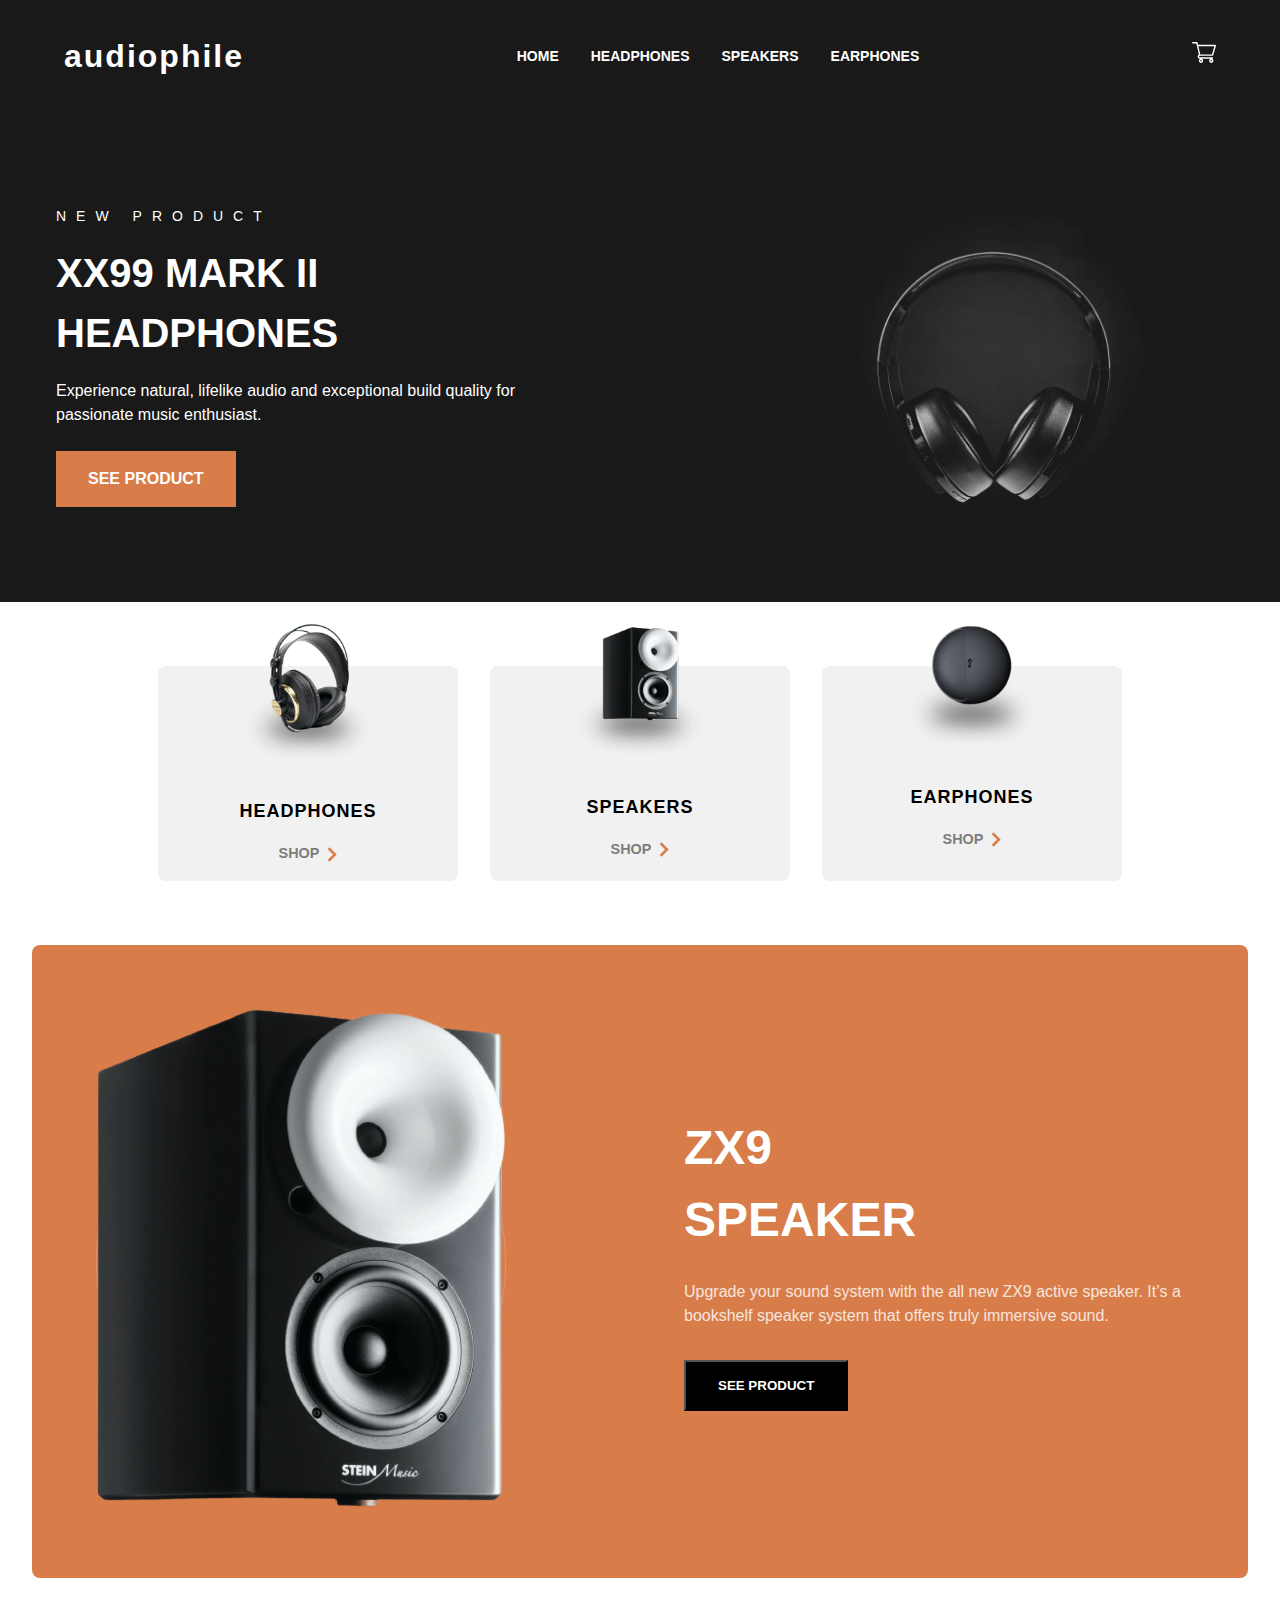
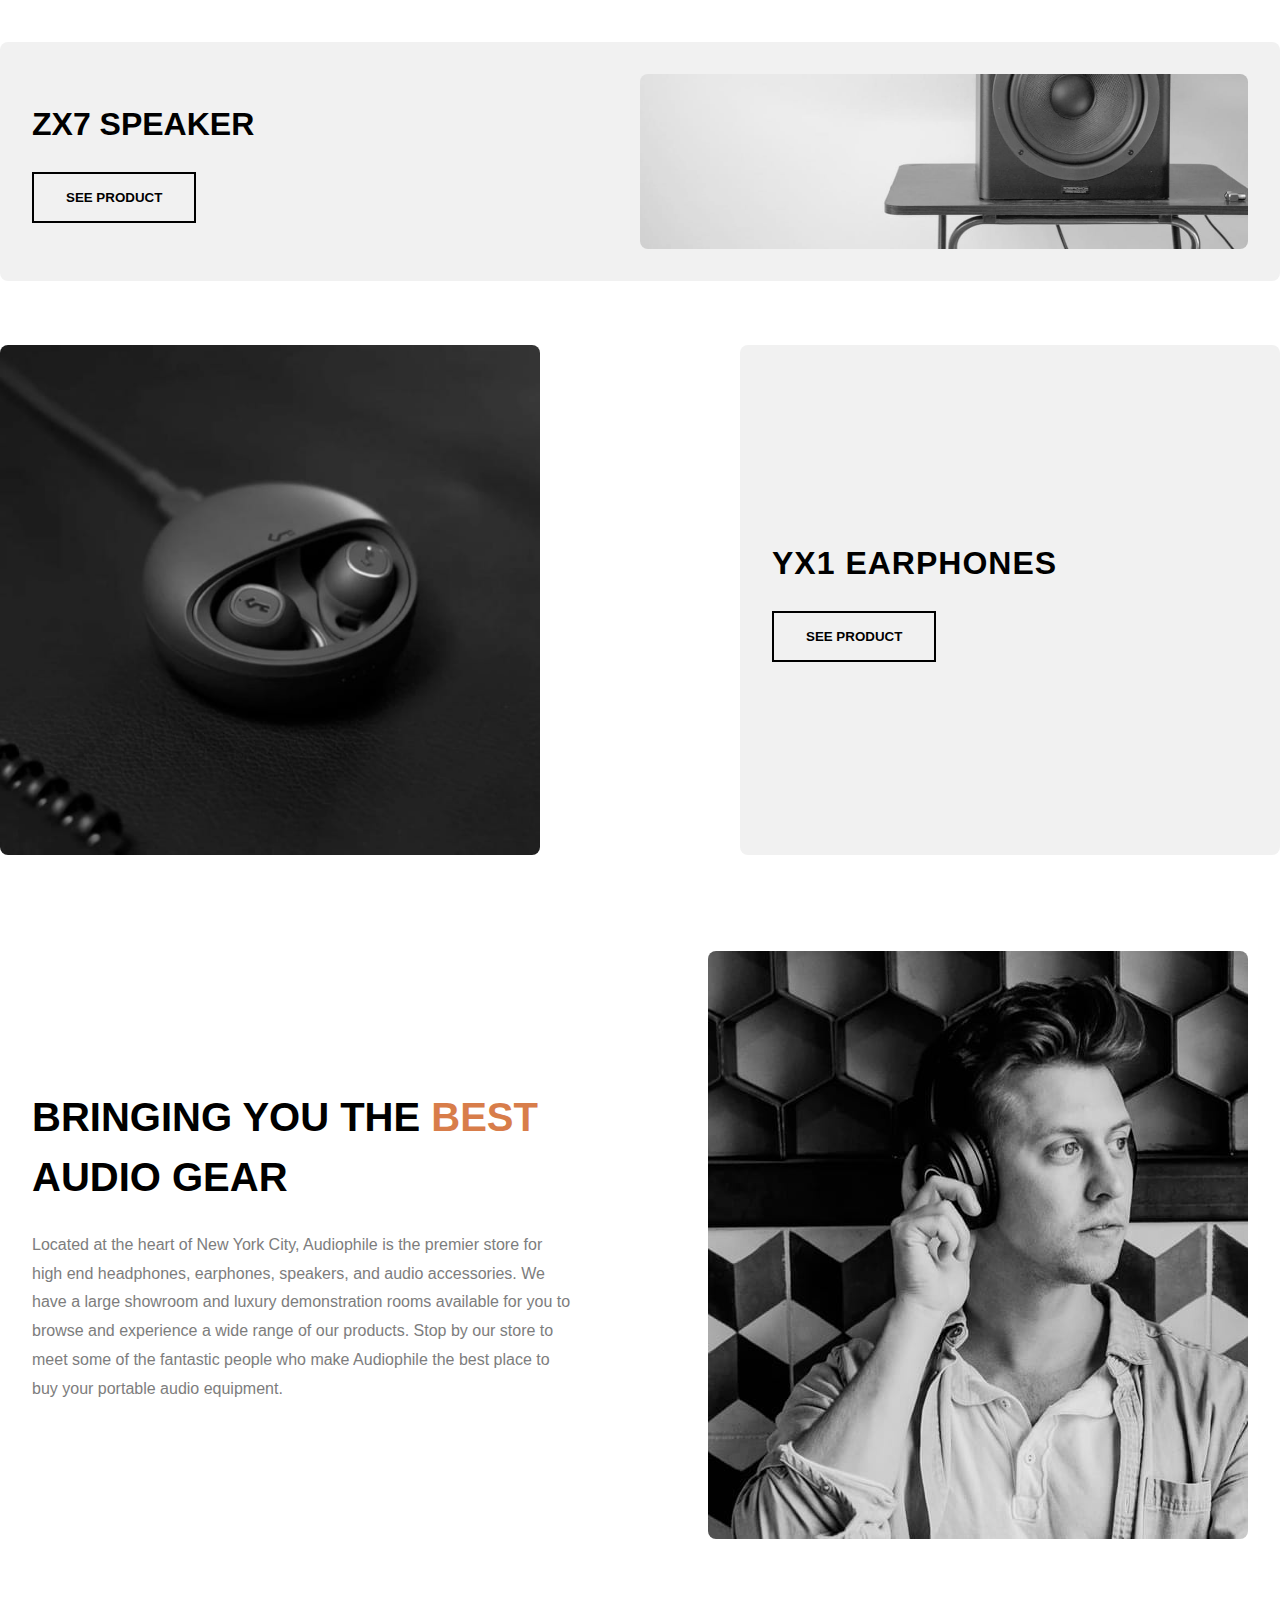
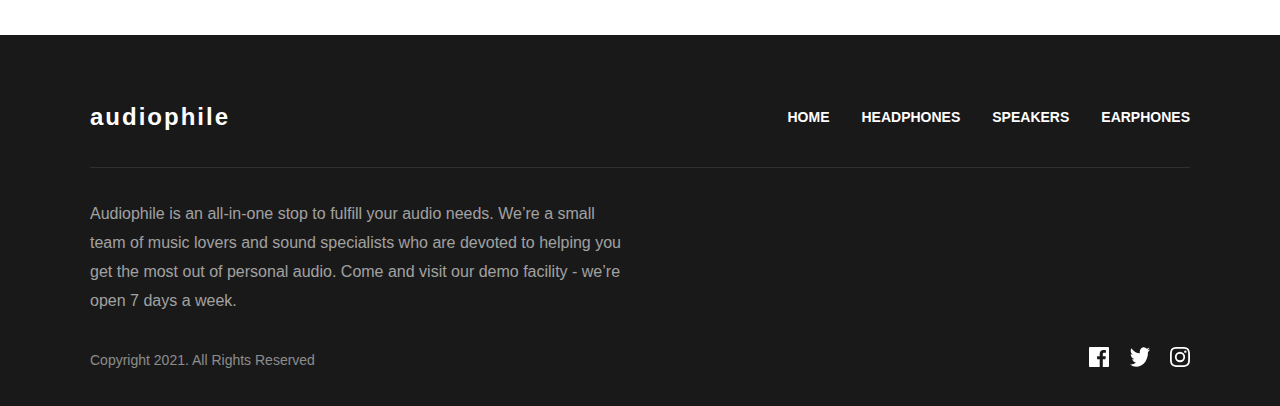
<file: index.html>
<!DOCTYPE html>
<html lang="en">
<head>
  <meta charset="UTF-8" />
  <meta name="viewport" content="width=device-width, initial-scale=1.0" />
  <title>Audiophile | Home</title>
  <link rel="stylesheet" href="css/styles.css" />
  <link rel="icon" href="assets/favicon-32x32.png" type="image/png">
</head>
<body>
  <header>
  <nav class="navbar" aria-label="Main Navigation">
    <!-- Hamburger -->
    <div class="hamburger" id="hamburger" aria-label="Toggle menu" aria-expanded="false">
      <img src="assets/shared/tablet/icon-hamburger.svg" alt="Menu icon">
    </div>

    <!-- Logo -->
    <a href="index.html"><h1 class="logo">audiophile</h1></a>

    <!-- Desktop nav menu -->
    <ul class="nav-menu desktop-menu">
      <li><a href="index.html">HOME</a></li>
      <li><a href="headphones.html">HEADPHONES</a></li>
      <li><a href="speakers.html">SPEAKERS</a></li>
      <li><a href="earphones.html">EARPHONES</a></li>
    </ul>

    <!-- Mobile nav menu -->
    <div class="nav-menu-wrapper" id="mobileMenu">
      <ul>
        <li><a href="index.html">HOME</a></li>
        <li><a href="headphones.html">HEADPHONES</a></li>
        <li><a href="speakers.html">SPEAKERS</a></li>
        <li><a href="earphones.html">EARPHONES</a></li>
      </ul>
    </div>
    <!-- Cart icon -->
    <div class="cart-icon">
      <img src="assets/shared/desktop/icon-cart.svg" alt="Shopping cart icon" />
    </div>
  </nav>
<!-- Backdrop for mobile -->
<div id="mobileMenuBackdrop" class="mobile-backdrop"></div>

<main>
    <!-- Hero Section -->
    <section class="hero">
  <div class="hero-text">
    <p class="new-product">NEW PRODUCT</p>
    <h2>XX99 MARK II HEADPHONES</h2>
    <p>Experience natural, lifelike audio and exceptional build quality for passionate music enthusiast.</p>
    <a href="product-xx99-mark-two.html" class="btn btn-primary">SEE PRODUCT</a>
  </div>
  <div class="hero-image">
    <div class="hero-image">
  <picture>
    <!-- Mobile -->
    <source media="(max-width: 767px)" srcset="assets/home/mobile/image-header.jpg" />
    
    <!-- Tablet -->
    <source media="(max-width: 1024px)" srcset="assets/home/tablet/image-header.jpg" />
    
    <!-- Desktop (default) -->
    <img src="assets/home/desktop/image-hero.jpg" alt="XX99 Mark II Headphones" />
  </picture>
</div>
</div>
</section>
</header>
<section class="categories">
  <div class="category-card">
    <img class="product-image" src="assets/shared/desktop/image-category-thumbnail-headphones.png" alt="Headphones" />
    <h3>Headphones</h3>
    <a href="headphones.html" class="shop-link">Shop <img class="arrow-icon" src="assets/shared/desktop/icon-arrow-right.svg" alt="Right arrow icon" /></a>
  </div>

  <div class="category-card">
    <img class="product-image" src="assets/shared/desktop/image-category-thumbnail-speakers.png" alt="Speakers" />
    <h3>Speakers</h3>
    <a href="speakers.html" class="shop-link">Shop <img class="arrow-icon" src="assets/shared/desktop/icon-arrow-right.svg" alt="Right arrow icon" /></a>
  </div>

  <div class="category-card">
    <img class="product-image" src="assets/shared/desktop/image-category-thumbnail-earphones.png" alt="Earphones" />
    <h3>Earphones</h3>
    <a href="earphones.html" class="shop-link">Shop <img class="arrow-icon" src="assets/shared/desktop/icon-arrow-right.svg" alt="Right arrow icon" /></a>
  </div>
</section>
<section class="zx9-section">
  <div class=" zx9-feature">
    <div class="zx9-image">
  <div class="zx9-image-wrapper">
    <img src="assets/home/desktop/pattern-circles.svg" alt="circles background" class="pattern-bg" />
    <div class="zx9-image-wrapper">
  <img src="assets/home/desktop/pattern-circles.svg" alt="circles background" class="pattern-bg" />
  
  <picture>
    <!-- Mobile -->
    <source media="(max-width: 767px)" srcset="assets/home/mobile/image-speaker-zx9.png" />
    
    <!-- Tablet -->
    <source media="(max-width: 1024px)" srcset="assets/home/tablet/image-speaker-zx9.png" />
    
    <!-- Desktop (default) -->
    <img src="assets/home/desktop/image-speaker-zx9.png" alt="ZX9 Speaker" class="speaker-img" />
  </picture>
</div>

  </div>
</div>
    <div class="zx9-content">
      <h2>ZX9<br>Speaker</h2>
      <p>
        Upgrade your sound system with the all new ZX9 active speaker. It’s a bookshelf speaker system that offers truly immersive sound.
      </p>
      <button type="button" class="btn btn-dark">SEE PRODUCT</button>
    </div>
  </div>
</section>
<section class="zx7-section">
  <div class="container zx7-feature">
    <div class="zx7-text">
      <h3>ZX7 Speaker</h3>
      <button type="button" class="btn btn-outline">SEE PRODUCT</button>
    </div>
    <div class="zx7-image">
      <picture>
        <source media="(max-width: 767px)" srcset="assets/home/mobile/image-speaker-zx7.jpg" />
        <source media="(max-width: 1024px)" srcset="assets/home/tablet/image-speaker-zx7.jpg" />
        <img src="assets/home/desktop/image-speaker-zx7.jpg" alt="ZX7 Speaker" />
      </picture>
    </div>
  </div>
</section>
<section class="yx1-section">
  <div class="container yx1-feature">
    <div class="yx1-image">
      <picture>
        <source media="(min-width: 1024px)" srcset="assets/home/tablet/image-earphones-yx1.jpg" />
        <source media="(min-width: 768px)" srcset="assets/home/mobile/image-earphones-yx1.jpg" />
        <img src="assets/home/desktop/image-earphones-yx1.jpg" alt="YX1 Earphones" />
      </picture>
    </div>
    <div class="yx1-card">
      <h3>YX1 Earphones</h3>
      <button type="button" class="btn btn-outline yx1-btn">SEE PRODUCT</button>
    </div>
  </div>
</section>
<section class="best-audio">
  <div class="audio-container">
    <div class="audio-text">
      <h2>Bringing you the <span>best</span> audio gear</h2>
      <p>
        Located at the heart of New York City, Audiophile is the premier store for high end headphones,
        earphones, speakers, and audio accessories. We have a large showroom and luxury demonstration rooms
        available for you to browse and experience a wide range of our products. Stop by our store to meet
        some of the fantastic people who make Audiophile the best place to buy your portable audio equipment.
      </p>
    </div>
    <div class="audio-image">
      <img
        src="assets/shared/desktop/image-best-gear.jpg"
        alt="Man wearing headphones"
      />
    </div>
  </div>
</section>
<!-- Cart Modal -->
<div class="cart-modal-overlay" id="cartModalOverlay"></div>

<div class="cart-modal" id="cartModal">
  <div class="cart-modal-header">
    <h2>Cart (3)</h2>
    <button id="clearCartBtn">Remove all</button>
  </div>

  <div class="cart-items" id="cartItems">
    <!-- Example Item -->
    <div class="cart-item">
      <img src="assets/cart/image-xx99-mark-two-headphones.jpg" alt="XX99 Mark II" class="cart-item-img">
      <div class="cart-item-details">
        <p class="cart-item-name">XX99 MK II</p>
        <p class="cart-item-price">$2,999</p>
      </div>
      <div class="cart-item-qty">
        <button class="qty-btn minus">-</button>
        <span class="qty">1</span>
        <button class="qty-btn plus">+</button>
      </div>
    </div>
    <!-- End Example Item -->
  </div>

  <div class="cart-modal-total">
    <span>Total</span>
    <span id="cartTotal">$5,396</span>
  </div>

  <a href="checkout.html" class="btn btn-primary btn-full">Checkout</a>
</div>

<footer class="site-footer">
  <div class="footer-container">
    <div class="footer-top">
      <h2 class="footer-logo">audiophile</h2>
      <nav class="footer-nav" aria-label="Footer Navigation">
        <a href="index.html">home</a>
        <a href="headphones.html">headphones</a>
        <a href="speakers.html">speakers</a>
        <a href="earphones.html">earphones</a>
      </nav>
    </div>

    <div class="footer-content">
      <p class="footer-description">
        Audiophile is an all-in-one stop to fulfill your audio needs. We’re a small team of music lovers and
        sound specialists who are devoted to helping you get the most out of personal audio. Come and visit
        our demo facility - we’re open 7 days a week.
      </p>
      <div class="footer-bottom">
        <p class="footer-copy">Copyright 2021. All Rights Reserved</p>
        <div class="footer-socials">
          <a href="#"><img src="assets/shared/desktop/icon-facebook.svg" alt="Facebook" /></a>
          <a href="#"><img src="assets/shared/desktop/icon-twitter.svg" alt="Twitter" /></a>
          <a href="#"><img src="assets/shared/desktop/icon-instagram.svg" alt="Instagram" /></a>
        </div>
      </div>
    </div>
  </div>
</footer>
  <script src="js/script.js"></script>
  </main>
</body>
</html>
</file>
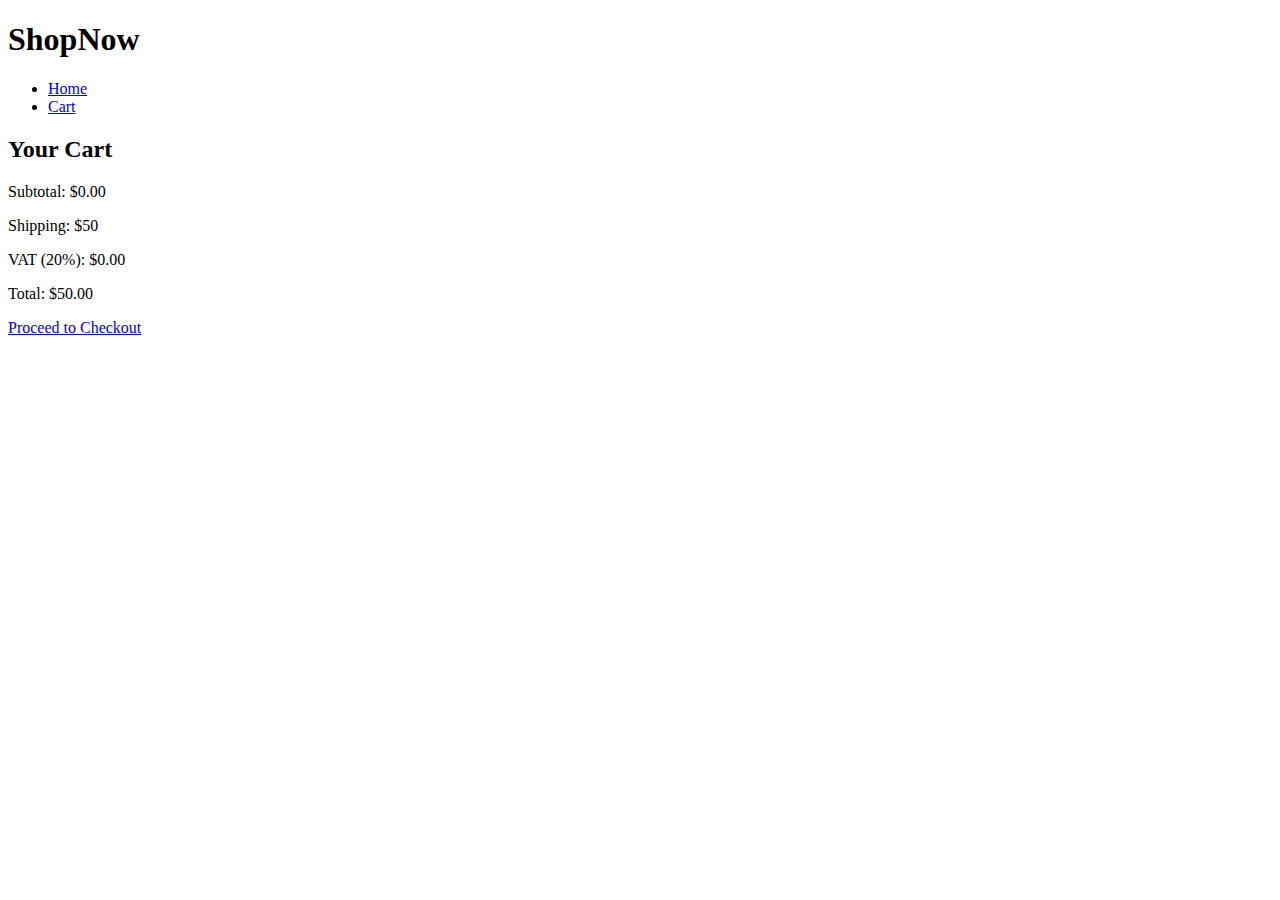
<file: cart.html>
<!DOCTYPE html>
<html lang="en">
<head>
    <meta charset="UTF-8">
    <meta name="viewport" content="width=device-width, initial-scale=1.0">
    <title>Document</title>
</head>
<body>
    <header>
    <nav>
      <h1>ShopNow</h1>
      <ul>
        <li><a href="index.html">Home</a></li>
        <li><a href="cart.html">Cart</a></li>
      </ul>
    </nav>
  </header>
  <h2>Your Cart</h2>
  <div id="cart-items"></div>
  <p>Subtotal: $<span id="subtotal">0</span></p>
  <p>Shipping: $50</p>
  <p>VAT (20%): $<span id="vat">0</span></p>
  <p>Total: $<span id="total">0</span></p>
  <a href="checkout.html">Proceed to Checkout</a>

  <script src="js/cart.js"></script>
</body>

</html>
</file>
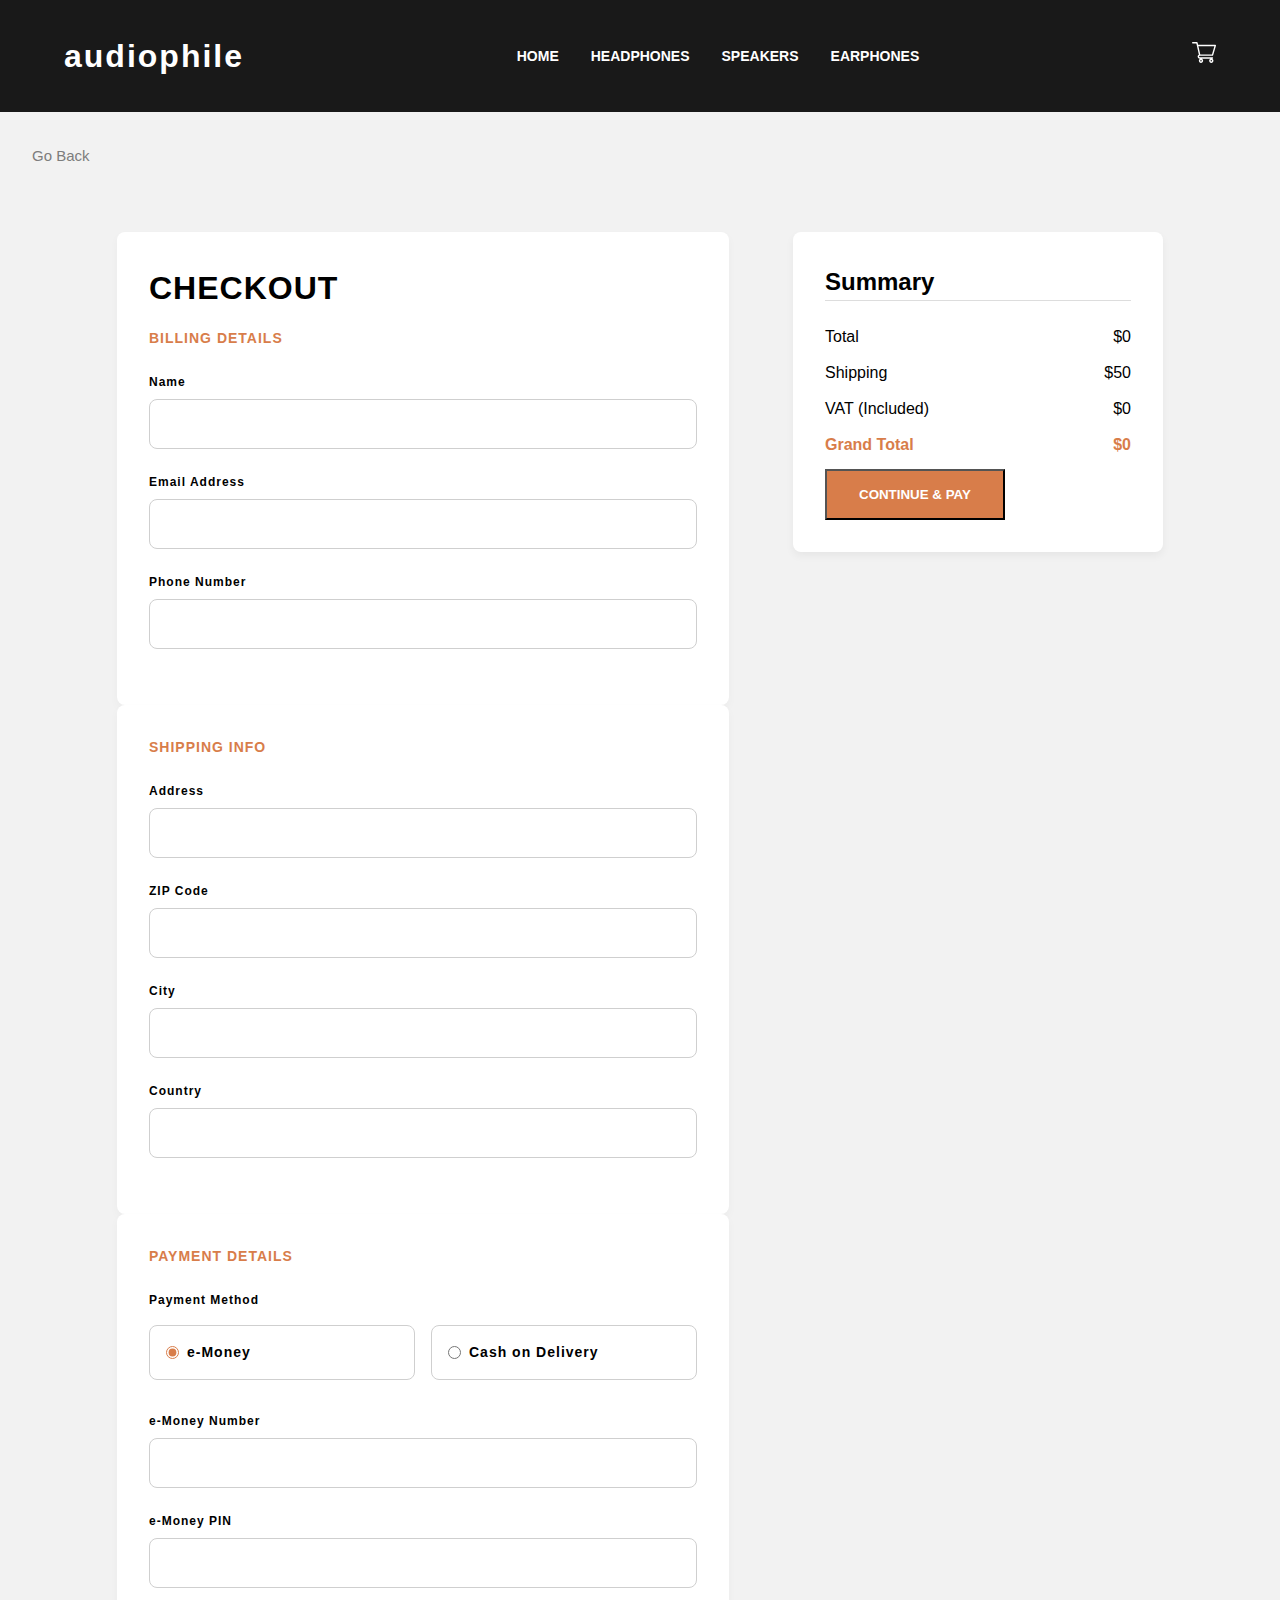
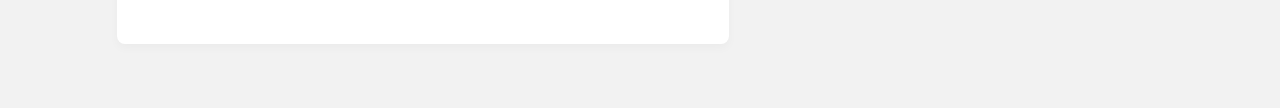
<file: checkout.html>
<!DOCTYPE html>
<html lang="en">
<head>
  <meta charset="UTF-8" />
  <meta name="viewport" content="width=device-width, initial-scale=1.0" />
  <title>Audiophile | Home</title>
  <link rel="stylesheet" href="css/styles.css" />
  <link rel="icon" href="assets/favicon-32x32.png" type="image/png">
</head>
<body class="checkout-page">
  <header>
    <nav class="navbar" aria-label="Main Navigation">
    <!-- Hamburger -->
    <div class="hamburger" id="hamburger" aria-label="Toggle menu" aria-expanded="false">
      <img src="assets/shared/tablet/icon-hamburger.svg" alt="Menu icon">
    </div>

    <!-- Logo -->
    <a href="index.html"><h1 class="logo">audiophile</h1></a>

    <!-- Desktop nav menu -->
    <ul class="nav-menu desktop-menu">
      <li><a href="index.html">HOME</a></li>
      <li><a href="headphones.html">HEADPHONES</a></li>
      <li><a href="speakers.html">SPEAKERS</a></li>
      <li><a href="earphones.html">EARPHONES</a></li>
    </ul>

    <!-- Mobile nav menu -->
    <div class="nav-menu-wrapper" id="mobileMenu">
      <ul>
        <li><a href="index.html">HOME</a></li>
        <li><a href="headphones.html">HEADPHONES</a></li>
        <li><a href="speakers.html">SPEAKERS</a></li>
        <li><a href="earphones.html">EARPHONES</a></li>
      </ul>
    </div>
    <!-- Cart icon -->
    <div class="cart-icon">
      <img src="assets/shared/desktop/icon-cart.svg" alt="Shopping cart icon" />
    </div>
  </nav>
<!-- Backdrop for mobile -->
<div id="mobileMenuBackdrop" class="mobile-backdrop"></div>
  </header>
  <main>
  <div class="go-back-wrapper">
  <a href="javascript:history.back()" class="go-back">Go Back</a>
   </div>

  <div class="checkout-container">
  
    <form id="checkoutForm">

      <!-- Billing Details -->
      <section class="checkout-section">
        <h1>CHECKOUT</h1>
        <h2>Billing Details</h2>

        <div class="form-group">
          <label for="name">Name</label>
          <input type="text" id="name" name="name" required />
        </div>

        <div class="form-group">
          <label for="email">Email Address</label>
          <input type="email" id="email" name="email" required />
        </div>

        <div class="form-group">
          <label for="phone">Phone Number</label>
          <input type="tel" id="phone" name="phone" required />
        </div>
      </section>

      <!-- Shipping Info -->
      <section class="checkout-section">
        <h2>Shipping Info</h2>

        <div class="form-group">
          <label for="address">Address</label>
          <input type="text" id="address" name="address" required />
        </div>

        <div class="form-group">
          <label for="zip">ZIP Code</label>
          <input type="text" id="zip" name="zip" required />
        </div>

        <div class="form-group">
          <label for="city">City</label>
          <input type="text" id="city" name="city" required />
        </div>

        <div class="form-group">
          <label for="country">Country</label>
          <input type="text" id="country" name="country" required />
        </div>
      </section>

      <!-- Payment Details -->
      <section class="checkout-section">
        <h2>Payment Details</h2>

        <div class="form-group">
          <label>Payment Method</label>
          <div class="radio-group">
            <label>
              <input type="radio" name="payment" value="e-money" checked />
              e-Money
            </label>
            <label>
              <input type="radio" name="payment" value="cash" />
              Cash on Delivery
            </label>
          </div>
        </div>

        <div id="eMoneyFields">
          <div class="form-group">
            <label for="eMoneyNumber">e-Money Number</label>
            <input type="text" id="eMoneyNumber" name="eMoneyNumber" />
          </div>

          <div class="form-group">
            <label for="eMoneyPIN">e-Money PIN</label>
            <input type="text" id="eMoneyPIN" name="eMoneyPIN" />
          </div>
        </div>

      </section>

    </form>
    <aside class="summary-box">
  <h2>Summary</h2>
  <div id="summaryItems" class="summary-items"></div>

  <div class="summary-totals">
    <div class="summary-row">
      <p>Total</p>
      <p id="summaryTotal">$0</p>
    </div>
    <div class="summary-row">
      <p>Shipping</p>
      <p>$50</p>
    </div>
    <div class="summary-row">
      <p>VAT (Included)</p>
      <p id="summaryVAT">$0</p>
    </div>
    <div class="summary-row grand-total">
      <p>Grand Total</p>
      <p id="summaryGrandTotal">$0</p>
    </div>
  </div>

  <button type="submit" form="checkoutForm" class="btn btn-primary">Continue & Pay</button>
</aside>
</div>
  <!-- Checkout Confirmation Modal -->
<div id="checkoutModalOverlay" class="modal-overlay hidden"></div>

<div id="checkoutModal" class="checkout-modal hidden">
  <div class="modal-content">
    <img src="assets/checkout/icon-order-confirmation.svg" alt="Order Confirmed" class="modal-icon" />
    <h2>Thank you<br> for your order</h2>
    <p>You will receive an email confirmation shortly.</p>

    <div class="order-summary-container">
      <div class="order-summary-items" id="orderSummaryItems">
        <!-- JS will populate first item and summary -->
      </div>
      <div class="order-summary-total">
        <p>Grand Total</p>
        <h3 id="modalGrandTotal">$0</h3>
      </div>
    </div>

    <a href="index.html" class="btn-primary modal-btn">Back to home</a>
  </div>
</div>
</main>
  <script src="js/checkout.js"></script>
</body>
</html>
</file>
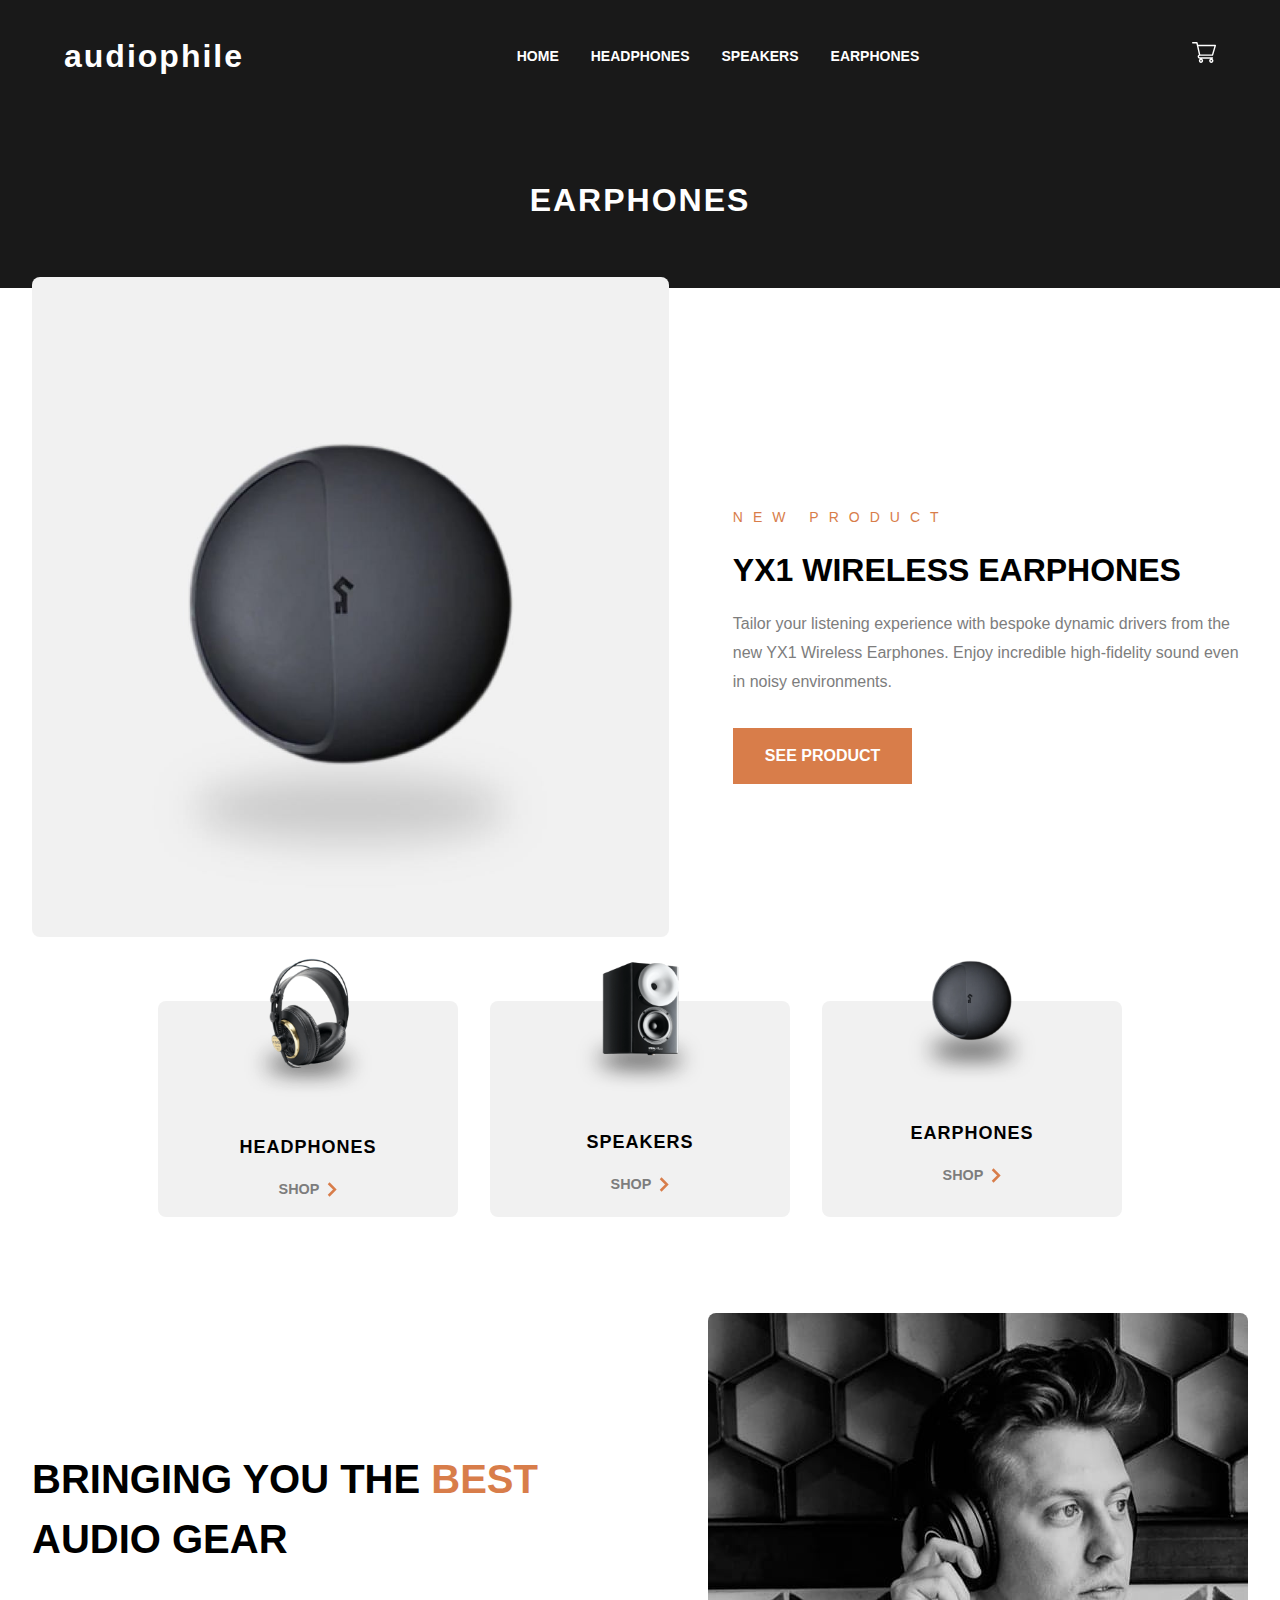
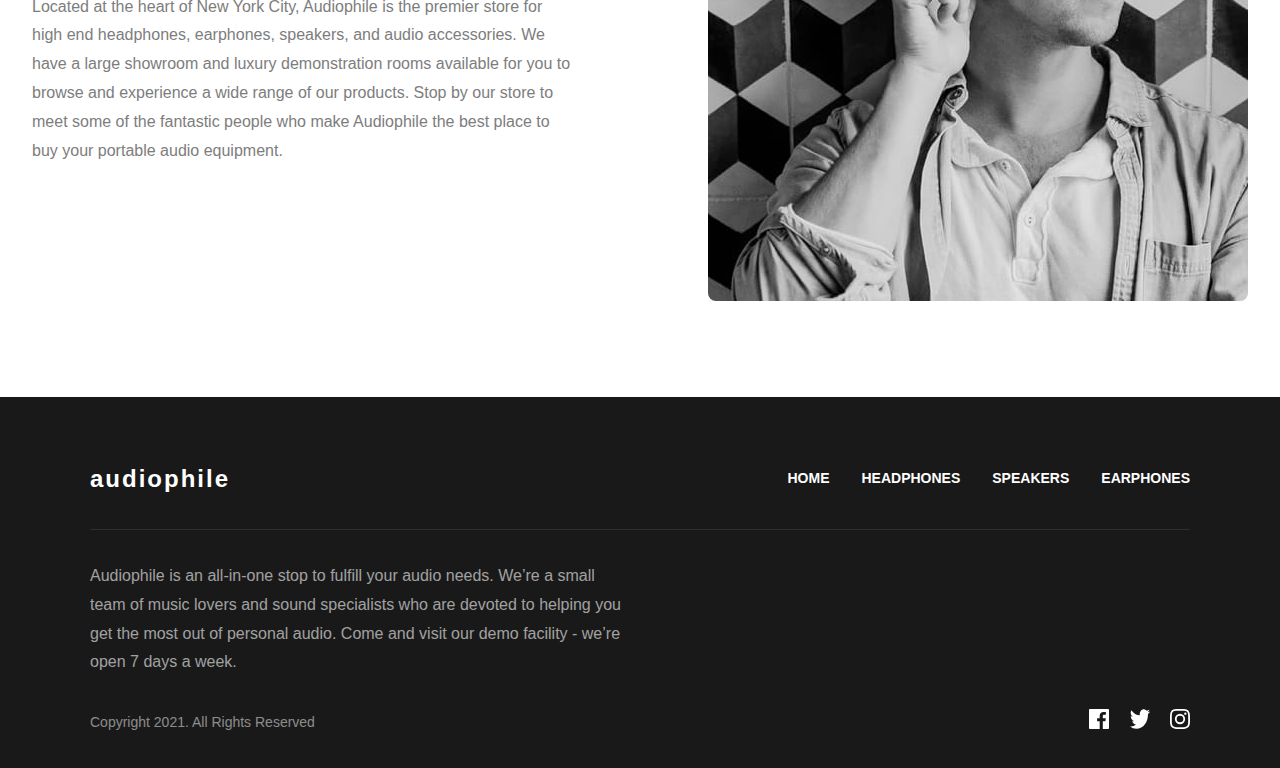
<file: earphones.html>
<!DOCTYPE html>
<html lang="en">
<head>
  <meta charset="UTF-8" />
  <meta name="viewport" content="width=device-width, initial-scale=1.0" />
  <title>Audiophile | Home</title>
  <link rel="stylesheet" href="css/styles.css" />
  <link rel="icon" href="assets/favicon-32x32.png" type="image/png">
</head>
<body>
  <header>
    <nav class="navbar" aria-label="Main Navigation">
    <!-- Hamburger -->
    <div class="hamburger" id="hamburger" aria-label="Toggle menu" aria-expanded="false">
      <img src="assets/shared/tablet/icon-hamburger.svg" alt="Menu icon">
    </div>

    <!-- Logo -->
    <a href="index.html"><h1 class="logo">audiophile</h1></a>

    <!-- Desktop nav menu -->
    <ul class="nav-menu desktop-menu">
      <li><a href="index.html">HOME</a></li>
      <li><a href="headphones.html">HEADPHONES</a></li>
      <li><a href="speakers.html">SPEAKERS</a></li>
      <li><a href="earphones.html">EARPHONES</a></li>
    </ul>

    <!-- Mobile nav menu -->
    <div class="nav-menu-wrapper" id="mobileMenu">
      <ul>
        <li><a href="index.html">HOME</a></li>
        <li><a href="headphones.html">HEADPHONES</a></li>
        <li><a href="speakers.html">SPEAKERS</a></li>
        <li><a href="earphones.html">EARPHONES</a></li>
      </ul>
    </div>
    <!-- Cart icon -->
    <div class="cart-icon">
      <img src="assets/shared/desktop/icon-cart.svg" alt="Shopping cart icon" />
    </div>
  </nav>
<!-- Backdrop for mobile -->
<div id="mobileMenuBackdrop" class="mobile-backdrop"></div>
  </header>
  <main>
  <!-- Page Header -->
  <section class="category-header">
    <h1>Earphones</h1>
  </section>

  <section class="product-item">
    <div class="product-image">
      <picture>
        <source media="(max-width: 767px)" srcset="assets/product-yx1-earphones/mobile/image-product.jpg" />
        <source media="(max-width: 1024px)" srcset="assets/product-yx1-earphones/tablet/image-product.jpg" />
        <img src="assets/product-yx1-earphones/desktop/image-product.jpg" alt="YX1 Wireless Earphones" />
      </picture>
    </div>
    <div class="product-text">
      <p class="new-product">NEW PRODUCT</p>
      <h2>YX1 Wireless Earphones</h2>
      <p>Tailor your listening experience with bespoke dynamic drivers from the new YX1 Wireless Earphones. Enjoy incredible high-fidelity sound even in noisy environments.</p>
      <a href="product-yx1.html" class="btn btn-primary">SEE PRODUCT</a>
    </div>
  </section>
<section class="categories">
  <div class="category-card">
    <img class="product-image" src="assets/shared/desktop/image-category-thumbnail-headphones.png" alt="Headphones" />
    <h3>Headphones</h3>
    <a href="headphones.html" class="shop-link">Shop <img class="arrow-icon" src="assets/shared/desktop/icon-arrow-right.svg" alt="Right arrow icon" /></a>
  </div>

  <div class="category-card">
    <img class="product-image" src="assets/shared/desktop/image-category-thumbnail-speakers.png" alt="Speakers" />
    <h3>Speakers</h3>
    <a href="speakers.html" class="shop-link">Shop <img class="arrow-icon" src="assets/shared/desktop/icon-arrow-right.svg" alt="Right arrow icon" /></a>
  </div>

  <div class="category-card">
    <img class="product-image" src="assets/shared/desktop/image-category-thumbnail-earphones.png" alt="Earphones" />
    <h3>Earphones</h3>
    <a href="earphones.html" class="shop-link">Shop <img class="arrow-icon" src="assets/shared/desktop/icon-arrow-right.svg" alt="Right arrow icon" /></a>
  </div>
</section>
<section class="best-audio">
  <div class="audio-container">
    <div class="audio-text">
      <h2>Bringing you the <span>best</span> audio gear</h2>
      <p>
        Located at the heart of New York City, Audiophile is the premier store for high end headphones,
        earphones, speakers, and audio accessories. We have a large showroom and luxury demonstration rooms
        available for you to browse and experience a wide range of our products. Stop by our store to meet
        some of the fantastic people who make Audiophile the best place to buy your portable audio equipment.
      </p>
    </div>
    <div class="audio-image">
      <img
        src="assets/shared/desktop/image-best-gear.jpg"
        alt="Man wearing headphones"
      />
    </div>
  </div>
</section>
<!-- Cart Modal -->
<div class="cart-modal-overlay" id="cartModalOverlay"></div>

<div class="cart-modal" id="cartModal">
  <div class="cart-modal-header">
    <h2>Cart (3)</h2>
    <button id="clearCartBtn">Remove all</button>
  </div>

  <div class="cart-items" id="cartItems">

    <div class="cart-item">
      <img src="assets/cart/image-xx99-mark-two-headphones.jpg" alt="XX99 Mark II" class="cart-item-img">
      <div class="cart-item-details">
        <p class="cart-item-name">XX99 MK II</p>
        <p class="cart-item-price">$2,999</p>
      </div>
      <div class="cart-item-qty">
        <button class="qty-btn minus">-</button>
        <span class="qty">1</span>
        <button class="qty-btn plus">+</button>
      </div>
    </div>
  </div>

  <div class="cart-modal-total">
    <span>Total</span>
    <span id="cartTotal">$5,396</span>
  </div>

  <a href="checkout.html" class="btn btn-primary btn-full">Checkout</a>
</div>

<footer class="site-footer">
  <div class="footer-container">
    <div class="footer-top">
      <h2 class="footer-logo">audiophile</h2>
      <nav class="footer-nav" aria-label="Footer Navigation">
        <a href="index.html">home</a>
        <a href="headphones.html">headphones</a>
        <a href="speakers.html">speakers</a>
        <a href="earphones.html">earphones</a>
      </nav>
    </div>

    <div class="footer-content">
      <p class="footer-description">
        Audiophile is an all-in-one stop to fulfill your audio needs. We’re a small team of music lovers and
        sound specialists who are devoted to helping you get the most out of personal audio. Come and visit
        our demo facility - we’re open 7 days a week.
      </p>
      <div class="footer-bottom">
        <p class="footer-copy">Copyright 2021. All Rights Reserved</p>
        <div class="footer-socials">
          <a href="#"><img src="assets/shared/desktop/icon-facebook.svg" alt="Facebook" /></a>
          <a href="#"><img src="assets/shared/desktop/icon-twitter.svg" alt="Twitter" /></a>
          <a href="#"><img src="assets/shared/desktop/icon-instagram.svg" alt="Instagram" /></a>
        </div>
      </div>
    </div>
  </div>
</footer>
 <script src="js/script.js"></script>
</main>
</body>
</html>
</file>
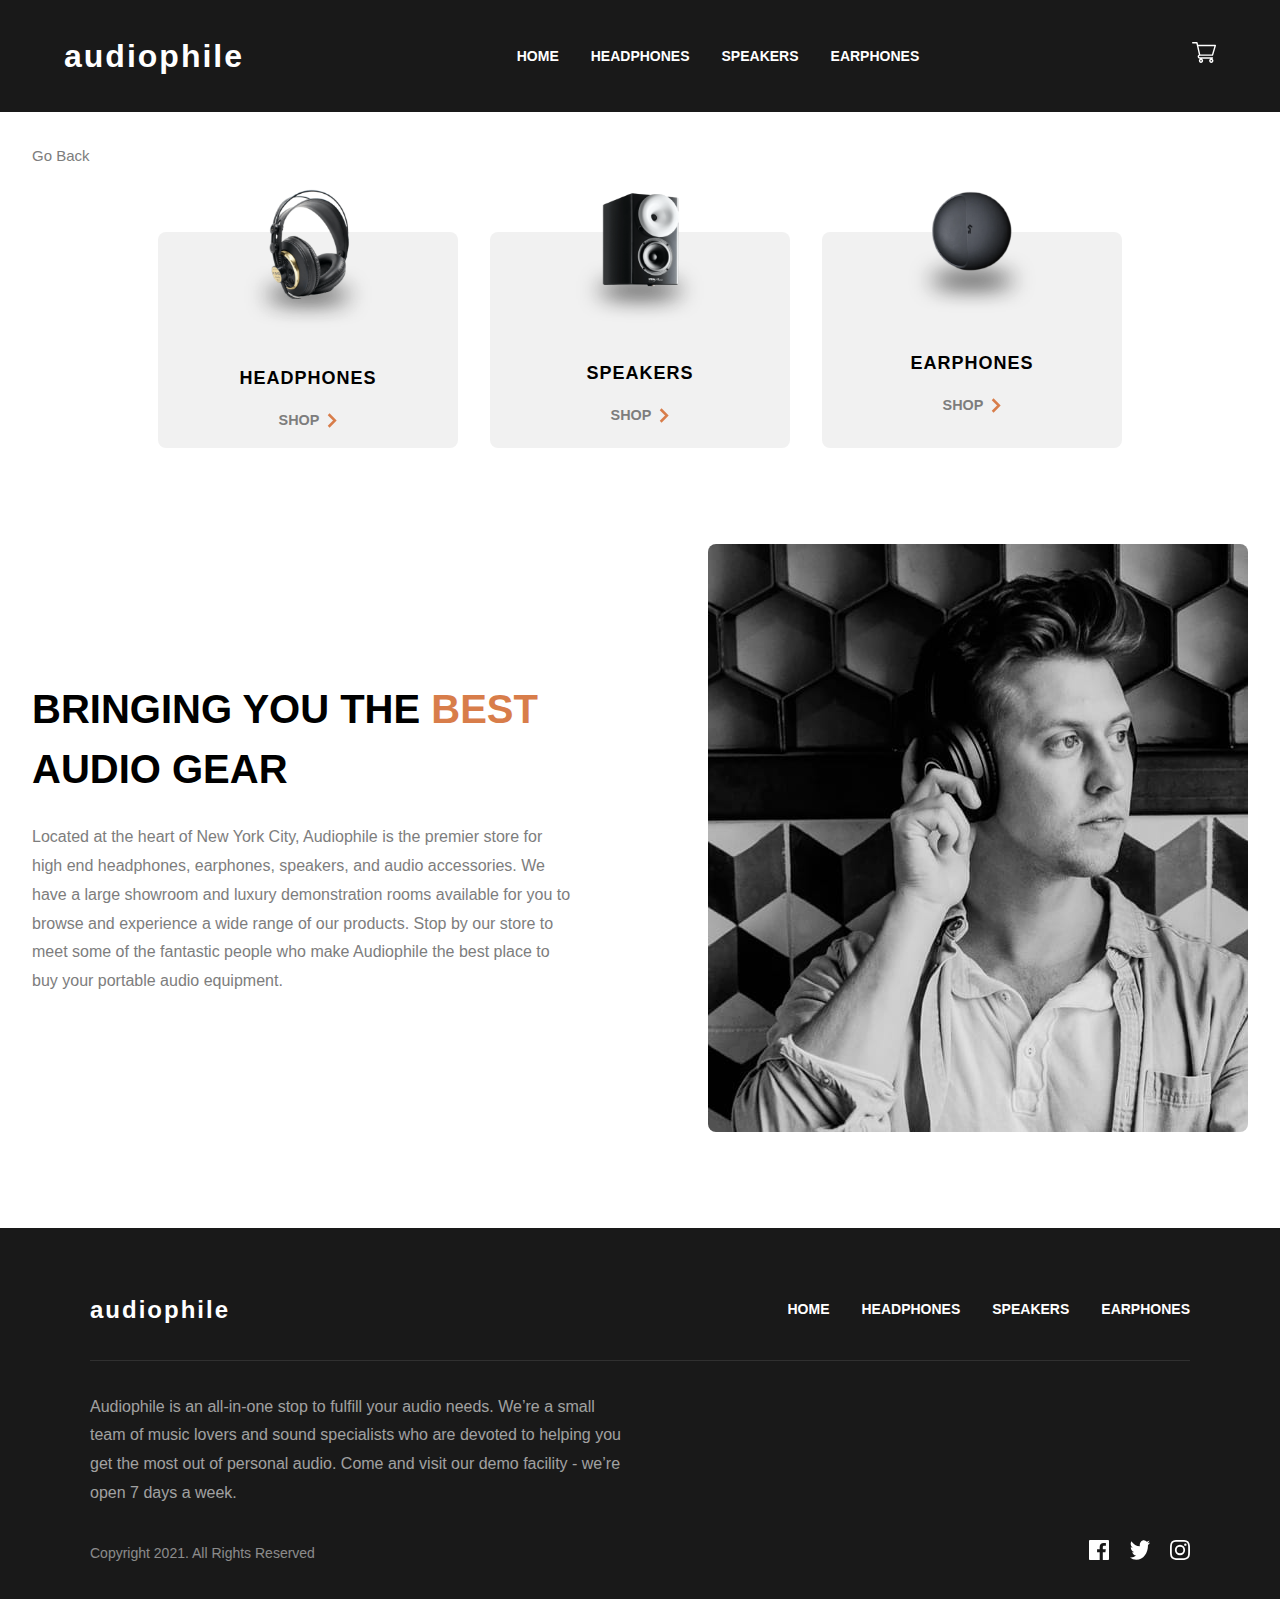
<file: product-xx59.html>
<!DOCTYPE html>
<html lang="en">
<head>
  <meta charset="UTF-8" />
  <meta name="viewport" content="width=device-width, initial-scale=1.0" />
  <title>Audiophile | Home</title>
  <link rel="stylesheet" href="css/styles.css" />
  <link rel="icon" href="assets/favicon-32x32.png" type="image/png">
</head>
<body>
  <header>
    <nav class="navbar" aria-label="Main Navigation">
    <!-- Hamburger -->
    <div class="hamburger" id="hamburger" aria-label="Toggle menu" aria-expanded="false">
      <img src="assets/shared/tablet/icon-hamburger.svg" alt="Menu icon">
    </div>

    <!-- Logo -->
    <a href="index.html"><h1 class="logo">audiophile</h1></a>

    <!-- Desktop nav menu -->
    <ul class="nav-menu desktop-menu">
      <li><a href="index.html">HOME</a></li>
      <li><a href="headphones.html">HEADPHONES</a></li>
      <li><a href="speakers.html">SPEAKERS</a></li>
      <li><a href="earphones.html">EARPHONES</a></li>
    </ul>

    <!-- Mobile nav menu -->
    <div class="nav-menu-wrapper" id="mobileMenu">
      <ul>
        <li><a href="index.html">HOME</a></li>
        <li><a href="headphones.html">HEADPHONES</a></li>
        <li><a href="speakers.html">SPEAKERS</a></li>
        <li><a href="earphones.html">EARPHONES</a></li>
      </ul>
    </div>
    <!-- Cart icon -->
    <div class="cart-icon">
      <img src="assets/shared/desktop/icon-cart.svg" alt="Shopping cart icon" />
    </div>
  </nav>
<!-- Backdrop for mobile -->
<div id="mobileMenuBackdrop" class="mobile-backdrop"></div>
  </header>
<main>
    <div class="go-back-wrapper">
  <a href="javascript:history.back()" class="go-back">Go Back</a>
   </div>

   <section class="categories">
  <div class="category-card">
    <img class="product-image" src="assets/shared/desktop/image-category-thumbnail-headphones.png" alt="Headphones" />
    <h3>Headphones</h3>
    <a href="headphones.html" class="shop-link">Shop <img class="arrow-icon" src="assets/shared/desktop/icon-arrow-right.svg" alt="Right arrow icon" /></a>
  </div>

  <div class="category-card">
    <img class="product-image" src="assets/shared/desktop/image-category-thumbnail-speakers.png" alt="Speakers" />
    <h3>Speakers</h3>
    <a href="speakers.html" class="shop-link">Shop <img class="arrow-icon" src="assets/shared/desktop/icon-arrow-right.svg" alt="Right arrow icon" /></a>
  </div>

  <div class="category-card">
    <img class="product-image" src="assets/shared/desktop/image-category-thumbnail-earphones.png" alt="Earphones" />
    <h3>Earphones</h3>
    <a href="earphones.html" class="shop-link">Shop <img class="arrow-icon" src="assets/shared/desktop/icon-arrow-right.svg" alt="Right arrow icon" /></a>
  </div>
</section>
<section class="best-audio">
  <div class="audio-container">
    <div class="audio-text">
      <h2>Bringing you the <span>best</span> audio gear</h2>
      <p>
        Located at the heart of New York City, Audiophile is the premier store for high end headphones,
        earphones, speakers, and audio accessories. We have a large showroom and luxury demonstration rooms
        available for you to browse and experience a wide range of our products. Stop by our store to meet
        some of the fantastic people who make Audiophile the best place to buy your portable audio equipment.
      </p>
    </div>
    <div class="audio-image">
      <img
        src="assets/shared/desktop/image-best-gear.jpg"
        alt="Man wearing headphones"
      />
    </div>
  </div>
</section>
<!-- Cart Modal -->
<div class="cart-modal-overlay" id="cartModalOverlay"></div>

<div class="cart-modal" id="cartModal">
  <div class="cart-modal-header">
    <h2>Cart (3)</h2>
    <button id="clearCartBtn">Remove all</button>
  </div>

  <div class="cart-items" id="cartItems">
    <div class="cart-item">
      <img src="assets/cart/image-xx99-mark-two-headphones.jpg" alt="XX99 Mark II" class="cart-item-img">
      <div class="cart-item-details">
        <p class="cart-item-name">XX99 MK II</p>
        <p class="cart-item-price">$2,999</p>
      </div>
      <div class="cart-item-qty">
        <button class="qty-btn minus">-</button>
        <span class="qty">1</span>
        <button class="qty-btn plus">+</button>
      </div>
    </div>
  </div>

  <div class="cart-modal-total">
    <span>Total</span>
    <span id="cartTotal">$5,396</span>
  </div>

  <a href="checkout.html" class="btn btn-primary btn-full">Checkout</a>
</div>

<footer class="site-footer">
  <div class="footer-container">
    <div class="footer-top">
      <h2 class="footer-logo">audiophile</h2>
      <nav class="footer-nav" aria-label="Footer Navigation">
        <a href="index.html">home</a>
        <a href="headphones.html">headphones</a>
        <a href="speakers.html">speakers</a>
        <a href="earphones.html">earphones</a>
      </nav>
    </div>

    <div class="footer-content">
      <p class="footer-description">
        Audiophile is an all-in-one stop to fulfill your audio needs. We’re a small team of music lovers and
        sound specialists who are devoted to helping you get the most out of personal audio. Come and visit
        our demo facility - we’re open 7 days a week.
      </p>
      <div class="footer-bottom">
        <p class="footer-copy">Copyright 2021. All Rights Reserved</p>
        <div class="footer-socials">
          <a href="#"><img src="assets/shared/desktop/icon-facebook.svg" alt="Facebook" /></a>
          <a href="#"><img src="assets/shared/desktop/icon-twitter.svg" alt="Twitter" /></a>
          <a href="#"><img src="assets/shared/desktop/icon-instagram.svg" alt="Instagram" /></a>
        </div>
      </div>
    </div>
  </div>
</footer>
 <script src="js/script.js"></script>
</main>
</body>
</html>
</file>
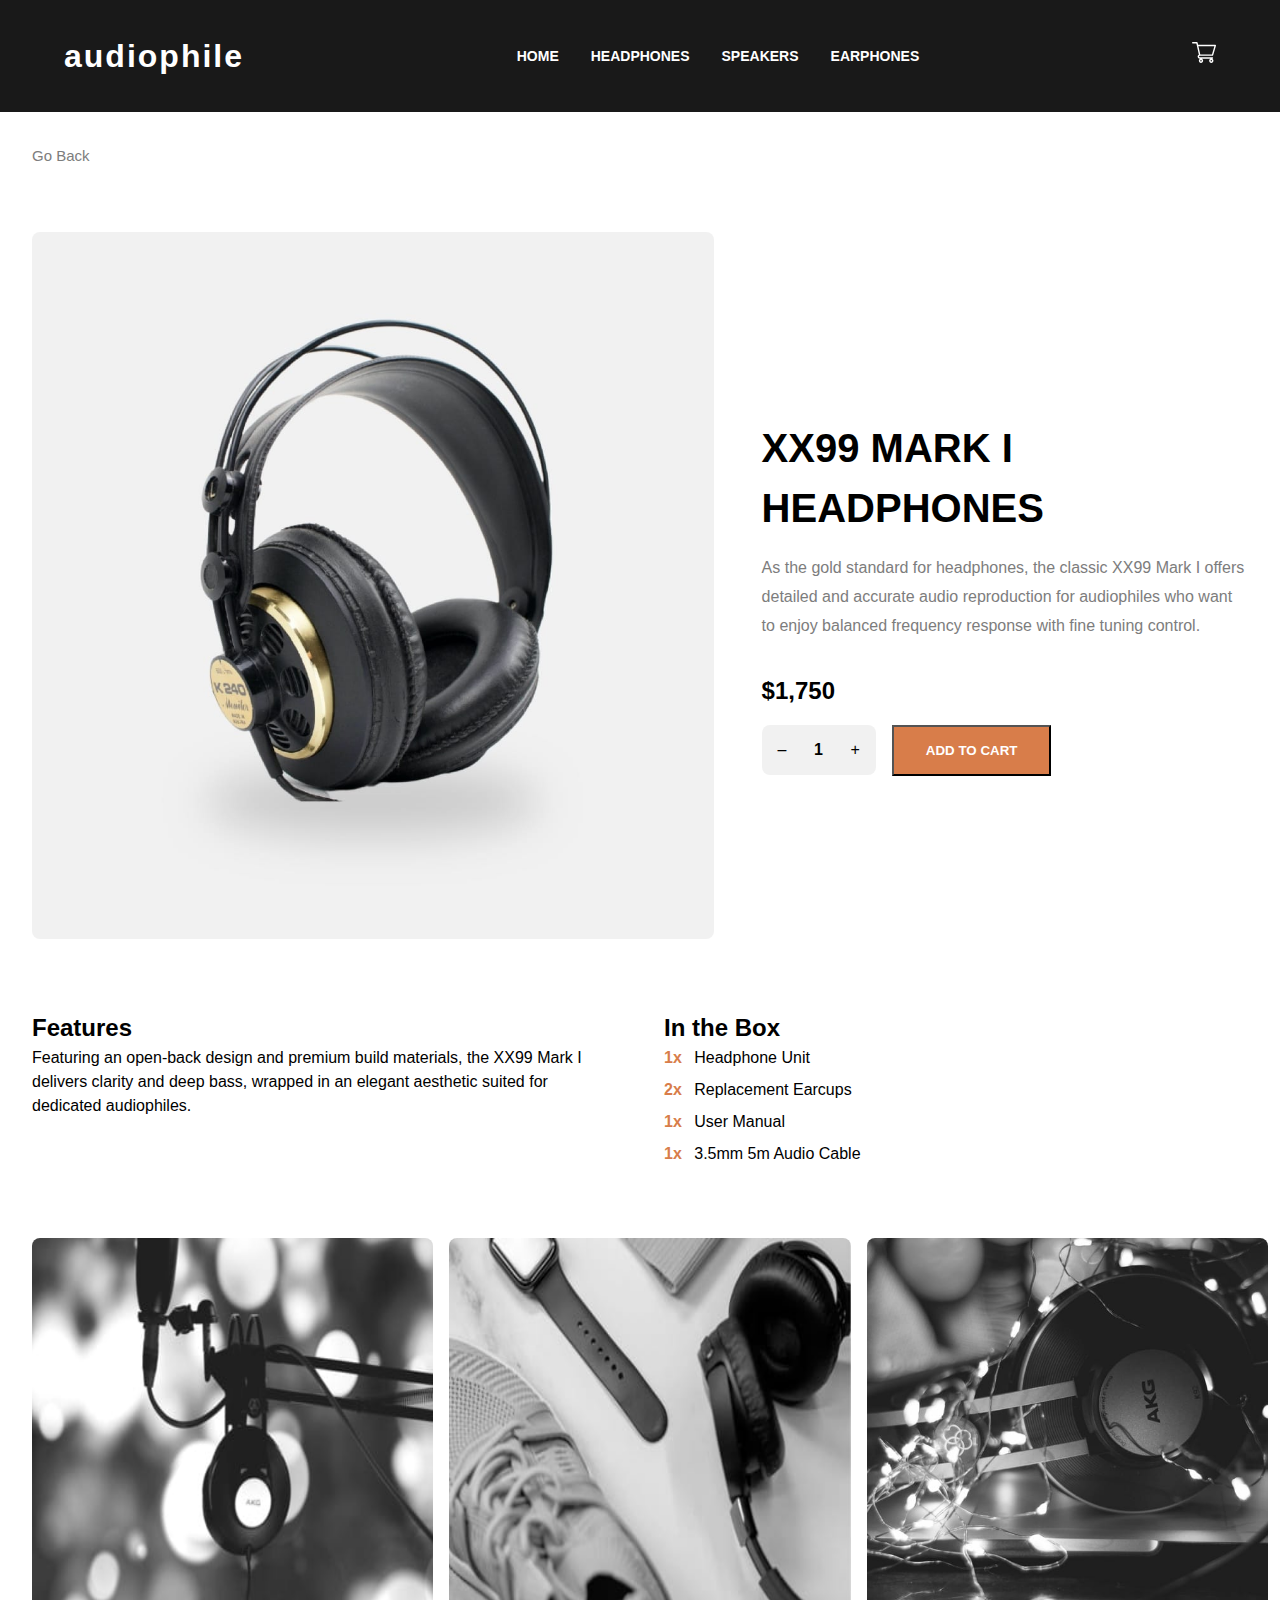
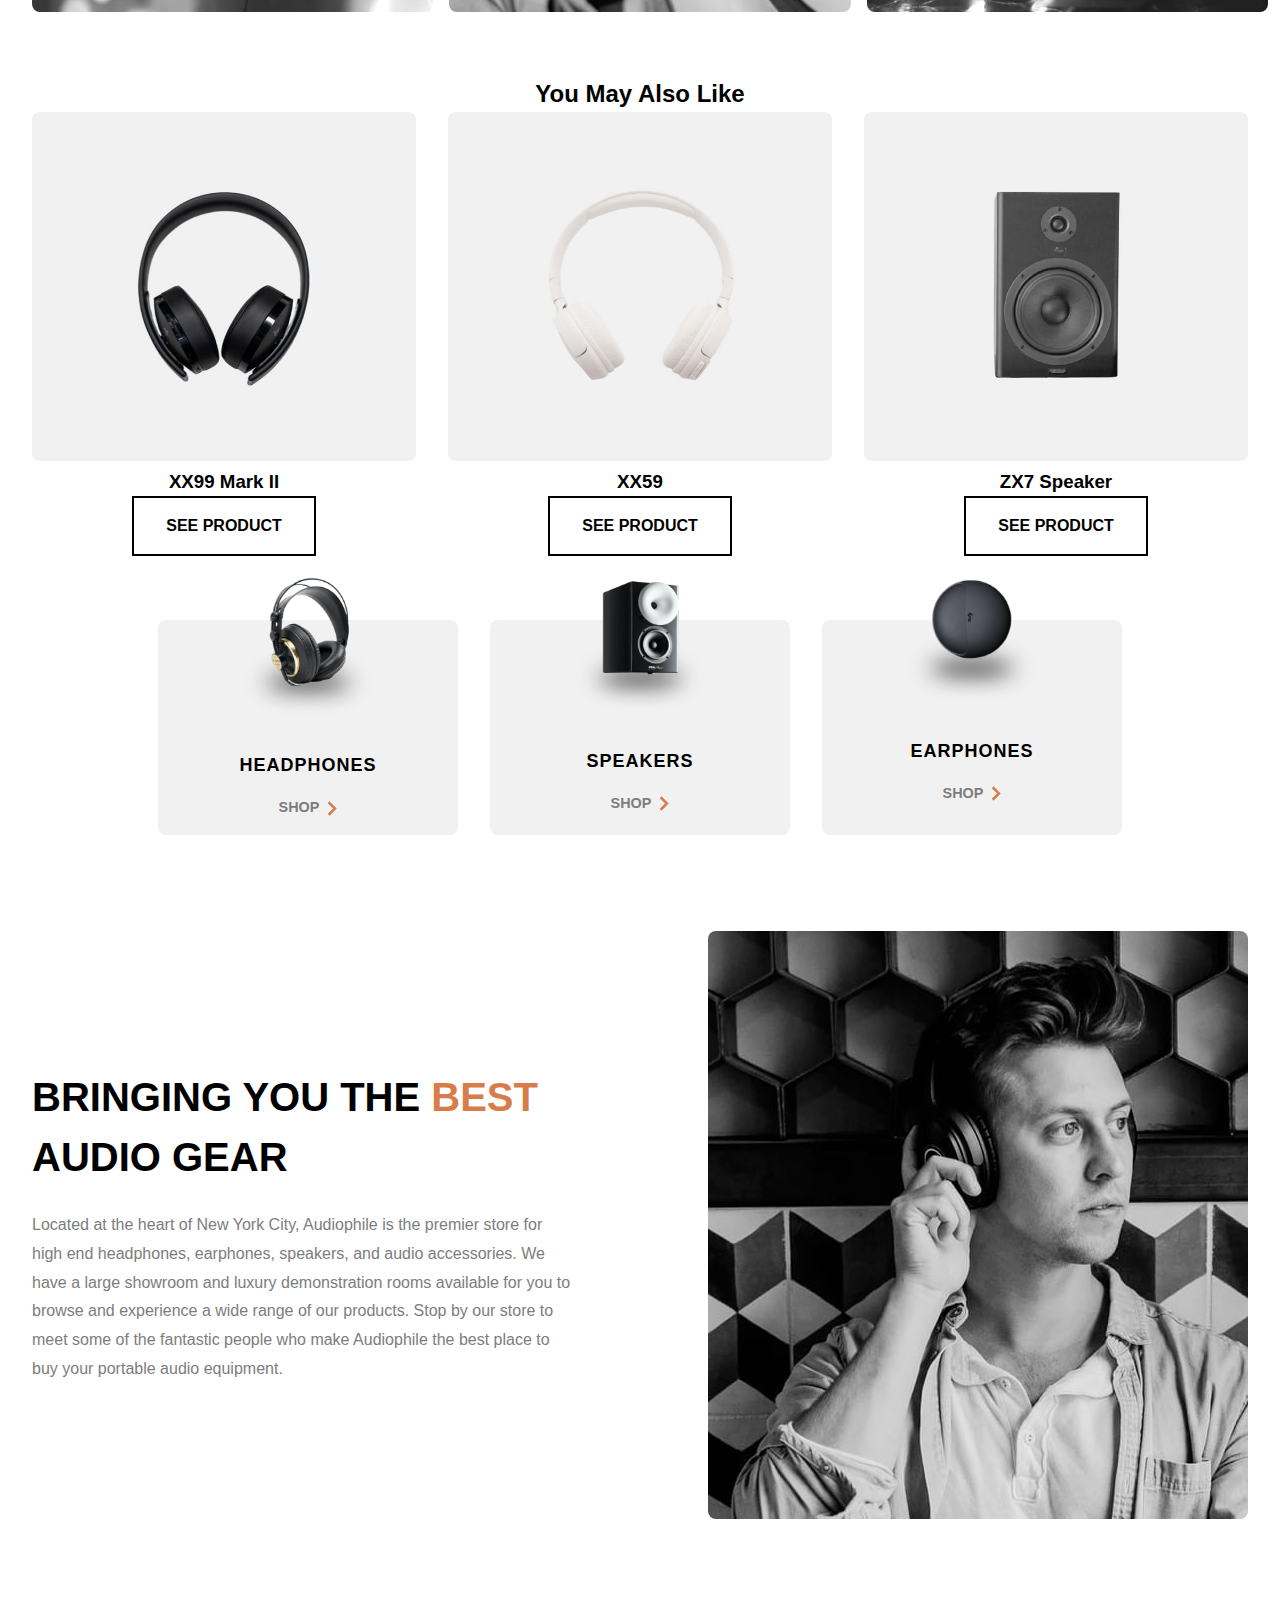
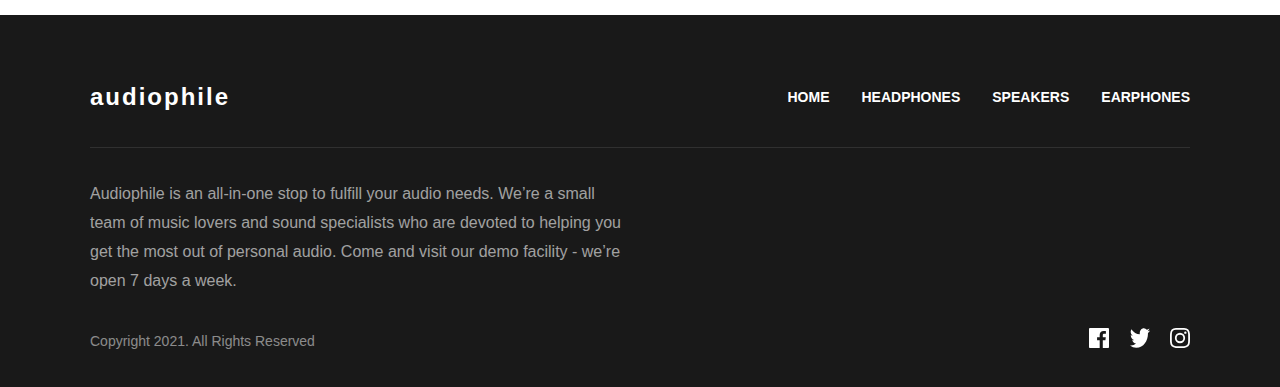
<file: product-xx99-mark-one.html>
<!DOCTYPE html>
<html lang="en">
<head>
  <meta charset="UTF-8" />
  <meta name="viewport" content="width=device-width, initial-scale=1.0" />
  <title>Audiophile | Home</title>
  <link rel="stylesheet" href="css/styles.css" />
  <link rel="icon" href="assets/favicon-32x32.png" type="image/png">
</head>
<body>
  <header>
    <nav class="navbar" aria-label="Main Navigation">
    <!-- Hamburger -->
    <div class="hamburger" id="hamburger" aria-label="Toggle menu" aria-expanded="false">
      <img src="assets/shared/tablet/icon-hamburger.svg" alt="Menu icon">
    </div>

    <!-- Logo -->
    <a href="index.html"><h1 class="logo">audiophile</h1></a>

    <!-- Desktop nav menu -->
    <ul class="nav-menu desktop-menu">
      <li><a href="index.html">HOME</a></li>
      <li><a href="headphones.html">HEADPHONES</a></li>
      <li><a href="speakers.html">SPEAKERS</a></li>
      <li><a href="earphones.html">EARPHONES</a></li>
    </ul>

    <!-- Mobile nav menu -->
    <div class="nav-menu-wrapper" id="mobileMenu">
      <ul>
        <li><a href="index.html">HOME</a></li>
        <li><a href="headphones.html">HEADPHONES</a></li>
        <li><a href="speakers.html">SPEAKERS</a></li>
        <li><a href="earphones.html">EARPHONES</a></li>
      </ul>
    </div>
    <!-- Cart icon -->
    <div class="cart-icon">
      <img src="assets/shared/desktop/icon-cart.svg" alt="Shopping cart icon" />
    </div>
  </nav>
<!-- Backdrop for mobile -->
<div id="mobileMenuBackdrop" class="mobile-backdrop"></div>
  </header>
<main>
    <div class="go-back-wrapper">
  <a href="javascript:history.back()" class="go-back">Go Back</a>
   </div>
<section class="product-hero">
    <div class="hero-image">
      <picture>
        <source media="(max-width: 767px)" srcset="assets/product-xx99-mark-one-headphones/mobile/image-product.jpg" />
        <source media="(max-width: 1024px)" srcset="assets/product-xx99-mark-one-headphones/tablet/image-product.jpg" />
        <img src="assets/product-xx99-mark-one-headphones/desktop/image-product.jpg" alt="XX99 Mark I Headphones" />
      </picture>
    </div>
    <div class="hero-text">
      <h1>XX99 Mark I Headphones</h1>
      <p class="description">
        As the gold standard for headphones, the classic XX99 Mark I offers detailed and accurate audio reproduction for audiophiles who want to enjoy balanced frequency response with fine tuning control.
      </p>
      <p class="price">$1,750</p>
      <div class="quantity-cart">
        <div class="quantity-selector">
          <button class="qty-btn minus">–</button>
          <span class="qty-value">1</span>
          <button class="qty-btn plus">+</button>
        </div>
        <button class="btn btn-primary cart-btn" data-slug="xx99-mark-one-headphones">Add to Cart</button>
      </div>
    </div>
  </section>

  <!-- Features & In-The-Box -->
  <section class="product-details">
    <div class="features">
      <h2>Features</h2>
      <p>
        Featuring an open-back design and premium build materials, the XX99 Mark I delivers clarity and deep bass, wrapped in an elegant aesthetic suited for dedicated audiophiles.
      </p>
    </div>
    <div class="in-the-box">
      <h2>In the Box</h2>
      <ul>
        <li><span>1x</span> Headphone Unit</li>
        <li><span>2x</span> Replacement Earcups</li>
        <li><span>1x</span> User Manual</li>
        <li><span>1x</span> 3.5mm 5m Audio Cable</li>
      </ul>
    </div>
  </section>

  <!-- Gallery -->
  <section class="gallery">
    <img src="assets/product-xx99-mark-one-headphones/desktop/image-gallery-1.jpg" alt="">
    <img src="assets/product-xx99-mark-one-headphones/desktop/image-gallery-2.jpg" alt="">
    <img src="assets/product-xx99-mark-one-headphones/desktop/image-gallery-3.jpg" alt="">
  </section>

  <!-- You May Also Like -->
  <section class="related-products">
    <h2>You May Also Like</h2>
    <div class="related-list">
      <div class="related-item">
        <img src="assets/shared/desktop/image-xx99-mark-two-headphones.jpg" alt="XX99 Mark II Headphones">
        <h3>XX99 Mark II</h3>
        <a href="product-xx99-mark-two-headphones.html" class="btn btn-outline">See Product</a>
      </div>
      <div class="related-item">
        <img src="assets/shared/desktop/image-xx59-headphones.jpg" alt="XX59 Headphones">
        <h3>XX59</h3>
        <a href="product-xx59-headphones.html" class="btn btn-outline">See Product</a>
      </div>
      <div class="related-item">
        <img src="assets/shared/desktop/image-zx7-speaker.jpg" alt="ZX7 Speaker">
        <h3>ZX7 Speaker</h3>
        <a href="product-zx7-speaker.html" class="btn btn-outline">See Product</a>
      </div>
    </div>
  </section>
<section class="categories">
  <div class="category-card">
    <img class="product-image" src="assets/shared/desktop/image-category-thumbnail-headphones.png" alt="Headphones" />
    <h3>Headphones</h3>
    <a href="headphones.html" class="shop-link">Shop <img class="arrow-icon" src="assets/shared/desktop/icon-arrow-right.svg" alt="Right arrow icon" /></a>
  </div>

  <div class="category-card">
    <img class="product-image" src="assets/shared/desktop/image-category-thumbnail-speakers.png" alt="Speakers" />
    <h3>Speakers</h3>
    <a href="speakers.html" class="shop-link">Shop <img class="arrow-icon" src="assets/shared/desktop/icon-arrow-right.svg" alt="Right arrow icon" /></a>
  </div>

  <div class="category-card">
    <img class="product-image" src="assets/shared/desktop/image-category-thumbnail-earphones.png" alt="Earphones" />
    <h3>Earphones</h3>
    <a href="earphones.html" class="shop-link">Shop <img class="arrow-icon" src="assets/shared/desktop/icon-arrow-right.svg" alt="Right arrow icon" /></a>
  </div>
</section>
<section class="best-audio">
  <div class="audio-container">
    <div class="audio-text">
      <h2>Bringing you the <span>best</span> audio gear</h2>
      <p>
        Located at the heart of New York City, Audiophile is the premier store for high end headphones,
        earphones, speakers, and audio accessories. We have a large showroom and luxury demonstration rooms
        available for you to browse and experience a wide range of our products. Stop by our store to meet
        some of the fantastic people who make Audiophile the best place to buy your portable audio equipment.
      </p>
    </div>
    <div class="audio-image">
      <img
        src="assets/shared/desktop/image-best-gear.jpg"
        alt="Man wearing headphones"
      />
    </div>
  </div>
</section>
<!-- Cart Modal -->
<div class="cart-modal-overlay" id="cartModalOverlay"></div>

<div class="cart-modal" id="cartModal">
  <div class="cart-modal-header">
    <h2>Cart (3)</h2>
    <button id="clearCartBtn">Remove all</button>
  </div>

  <div class="cart-items" id="cartItems">
    <!-- Example Item -->
    <div class="cart-item">
      <img src="assets/cart/image-xx99-mark-two-headphones.jpg" alt="XX99 Mark II" class="cart-item-img">
      <div class="cart-item-details">
        <p class="cart-item-name">XX99 MK II</p>
        <p class="cart-item-price">$2,999</p>
      </div>
      <div class="cart-item-qty">
        <button class="qty-btn minus">-</button>
        <span class="qty">1</span>
        <button class="qty-btn plus">+</button>
      </div>
    </div>
    <!-- End Example Item -->
  </div>

  <div class="cart-modal-total">
    <span>Total</span>
    <span id="cartTotal">$5,396</span>
  </div>

  <a href="checkout.html" class="btn btn-primary btn-full">Checkout</a>
</div>

<footer class="site-footer">
  <div class="footer-container">
    <div class="footer-top">
      <h2 class="footer-logo">audiophile</h2>
      <nav class="footer-nav" aria-label="Footer Navigation">
        <a href="index.html">home</a>
        <a href="headphones.html">headphones</a>
        <a href="speakers.html">speakers</a>
        <a href="earphones.html">earphones</a>
      </nav>
    </div>

    <div class="footer-content">
      <p class="footer-description">
        Audiophile is an all-in-one stop to fulfill your audio needs. We’re a small team of music lovers and
        sound specialists who are devoted to helping you get the most out of personal audio. Come and visit
        our demo facility - we’re open 7 days a week.
      </p>
      <div class="footer-bottom">
        <p class="footer-copy">Copyright 2021. All Rights Reserved</p>
        <div class="footer-socials">
          <a href="#"><img src="assets/shared/desktop/icon-facebook.svg" alt="Facebook" /></a>
          <a href="#"><img src="assets/shared/desktop/icon-twitter.svg" alt="Twitter" /></a>
          <a href="#"><img src="assets/shared/desktop/icon-instagram.svg" alt="Instagram" /></a>
        </div>
      </div>
    </div>
  </div>
</footer>
 <script src="js/script.js"></script>
</main>
</body>
<html
</file>
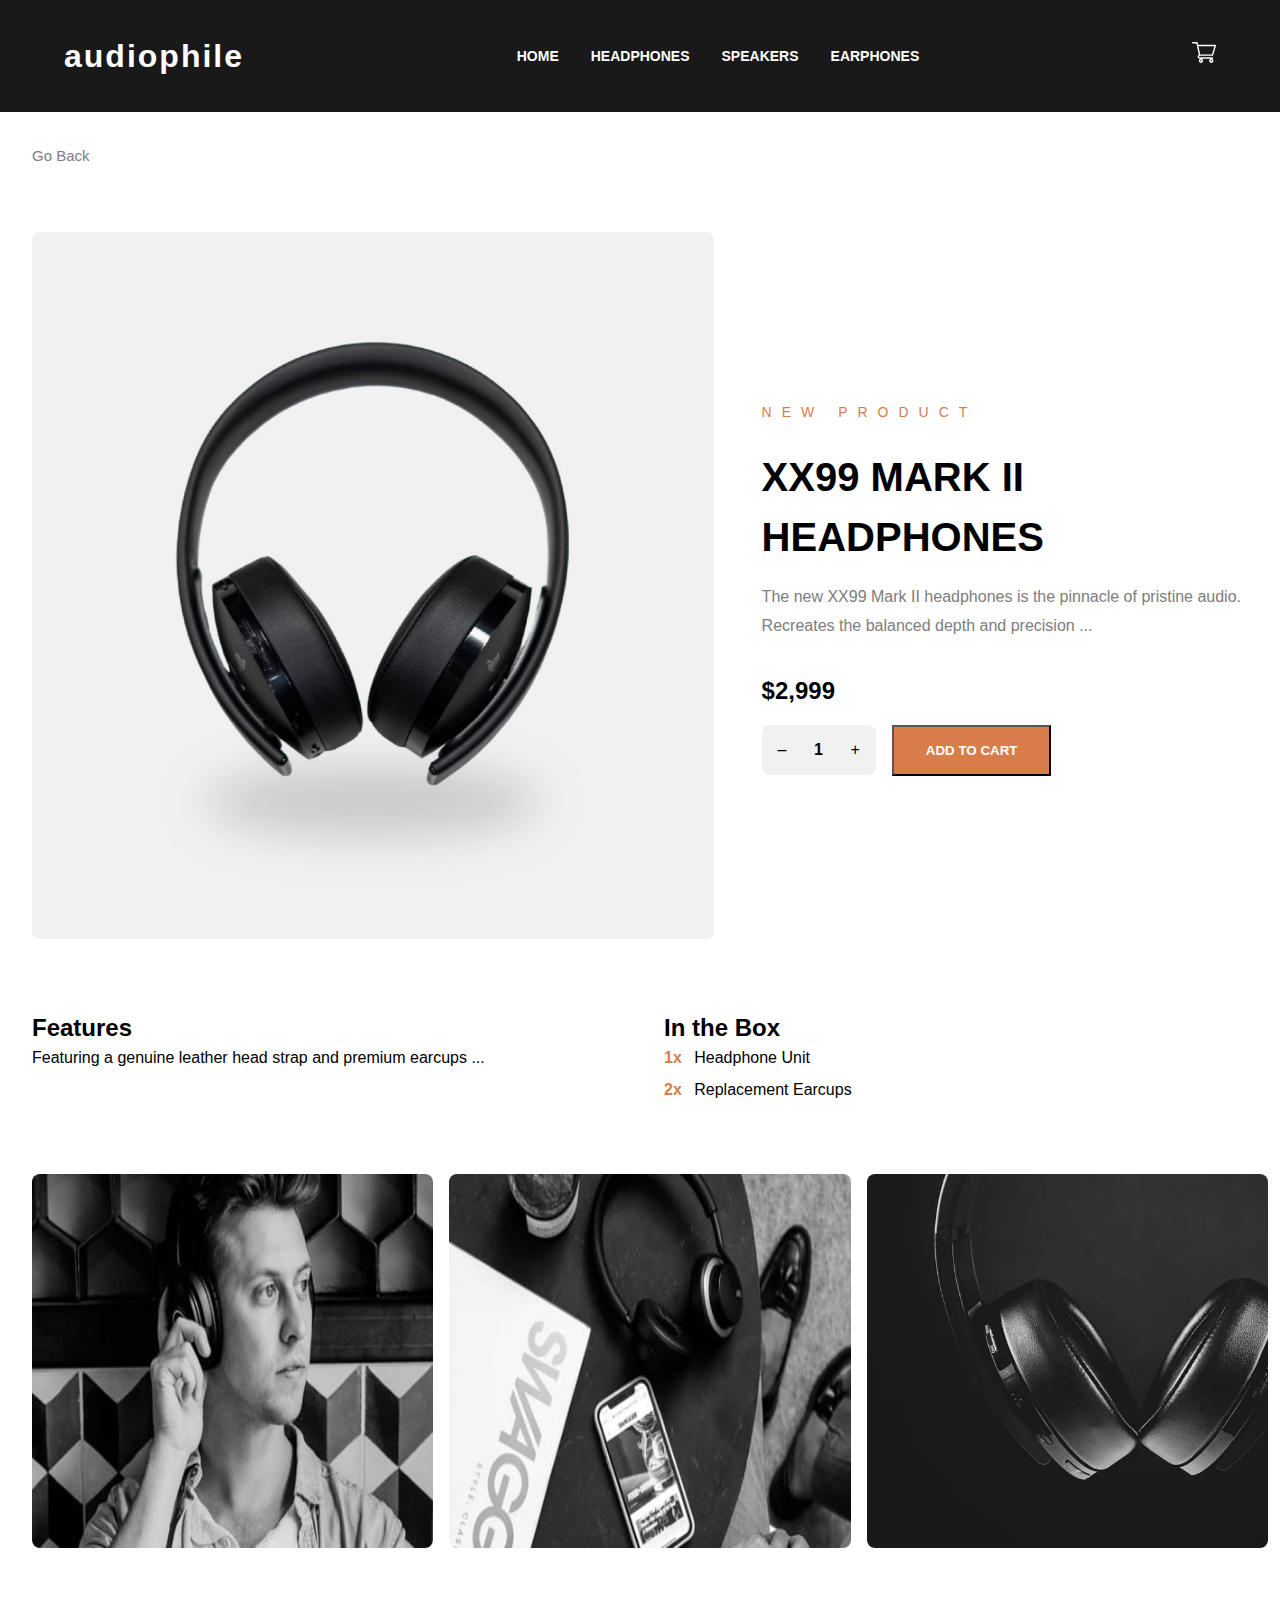
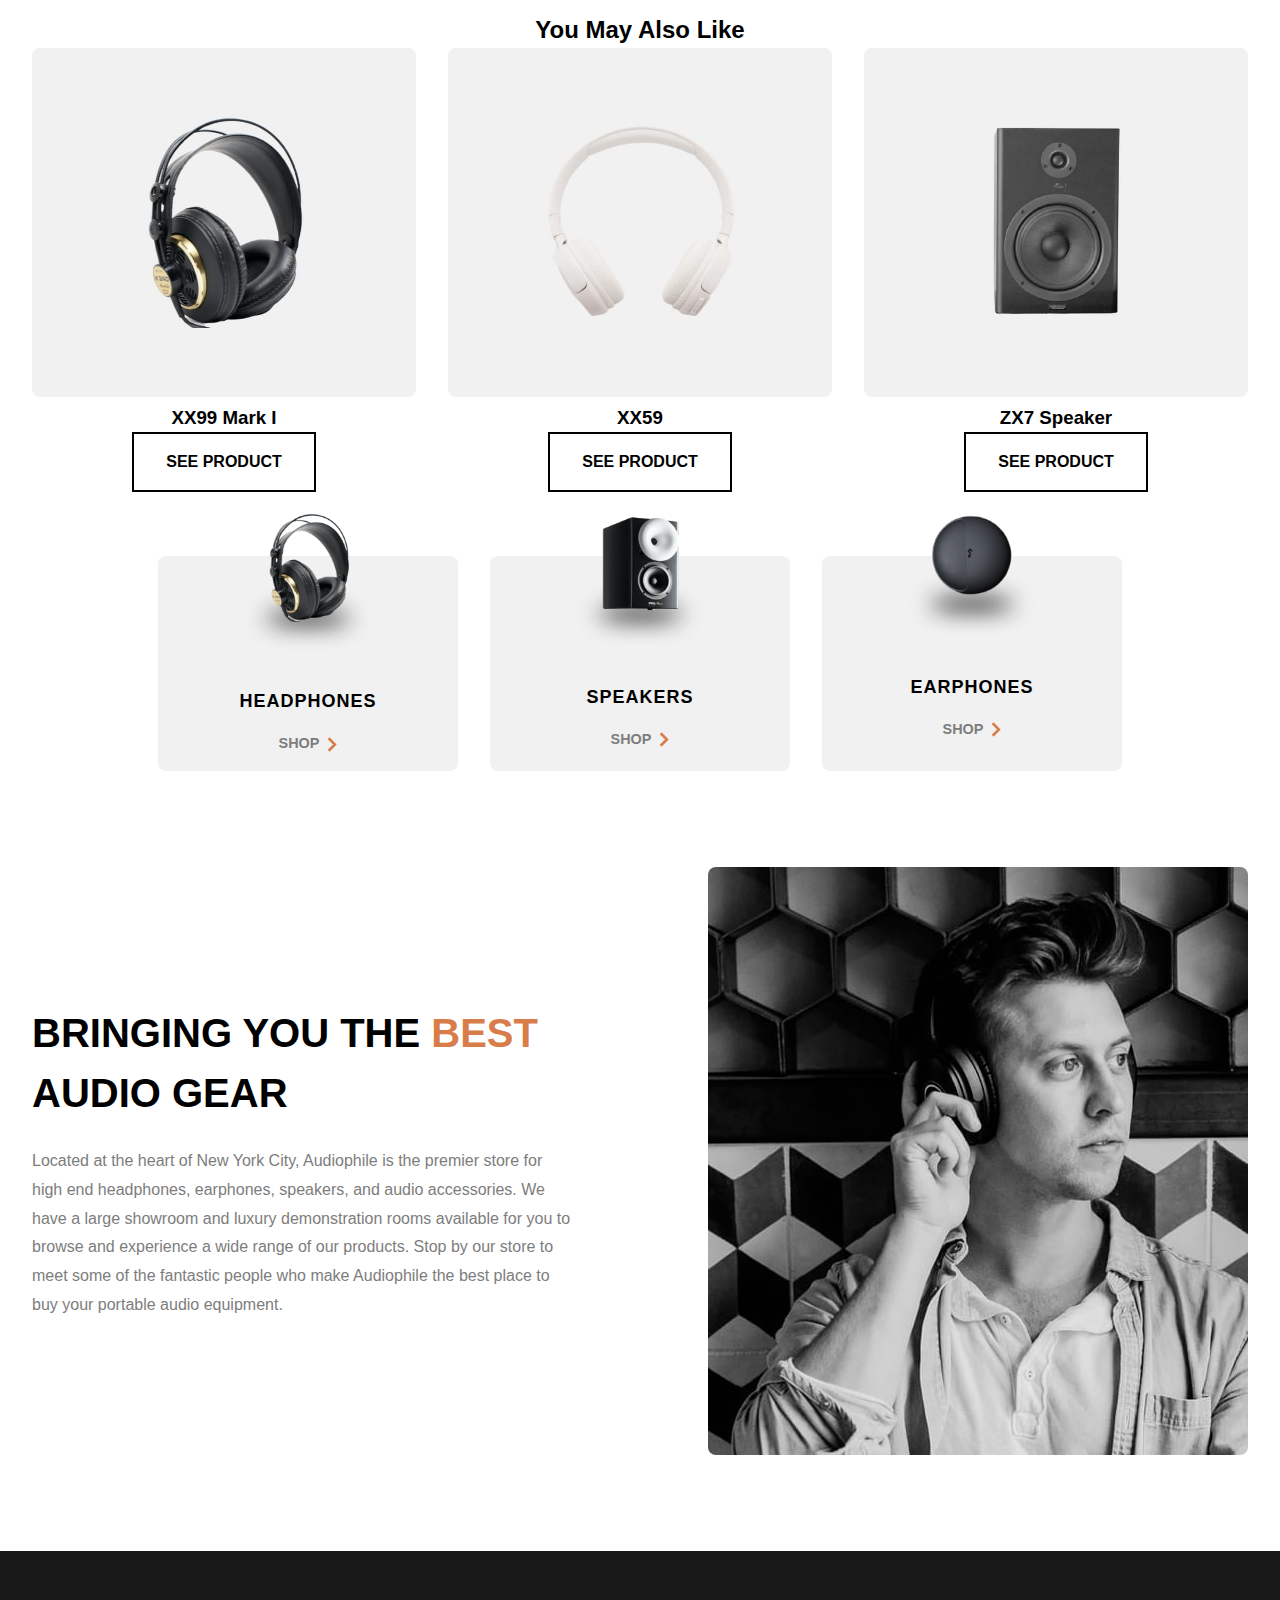
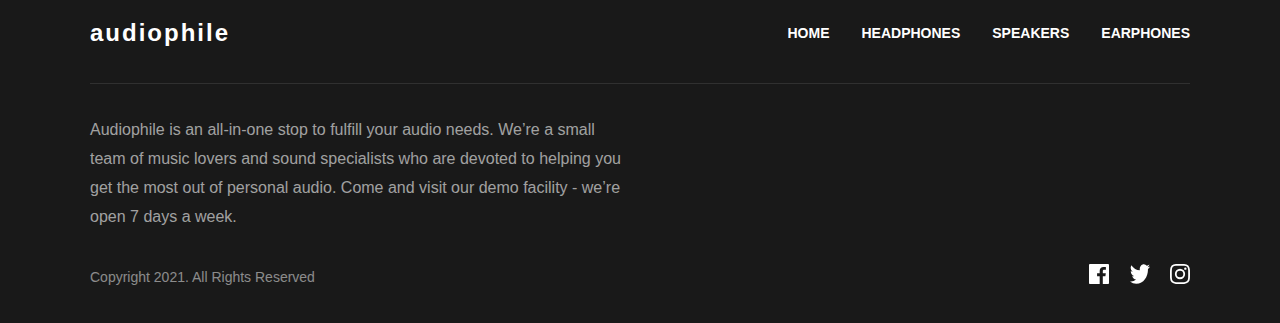
<file: product-xx99-mark-two.html>
<!DOCTYPE html>
<html lang="en">
<head>
  <meta charset="UTF-8" />
  <meta name="viewport" content="width=device-width, initial-scale=1.0" />
  <title>Audiophile | Home</title>
  <link rel="stylesheet" href="css/styles.css" />
  <link rel="icon" href="assets/favicon-32x32.png" type="image/png">
</head>
<body>
  <header>
    <nav class="navbar" aria-label="Main Navigation">
    <!-- Hamburger -->
    <div class="hamburger" id="hamburger" aria-label="Toggle menu" aria-expanded="false">
      <img src="assets/shared/tablet/icon-hamburger.svg" alt="Menu icon">
    </div>

    <!-- Logo -->
    <a href="index.html"><h1 class="logo">audiophile</h1></a>

    <!-- Desktop nav menu -->
    <ul class="nav-menu desktop-menu">
      <li><a href="index.html">HOME</a></li>
      <li><a href="headphones.html">HEADPHONES</a></li>
      <li><a href="speakers.html">SPEAKERS</a></li>
      <li><a href="earphones.html">EARPHONES</a></li>
    </ul>

    <!-- Mobile nav menu -->
    <div class="nav-menu-wrapper" id="mobileMenu">
      <ul>
        <li><a href="index.html">HOME</a></li>
        <li><a href="headphones.html">HEADPHONES</a></li>
        <li><a href="speakers.html">SPEAKERS</a></li>
        <li><a href="earphones.html">EARPHONES</a></li>
      </ul>
    </div>
    <!-- Cart icon -->
    <div class="cart-icon">
      <img src="assets/shared/desktop/icon-cart.svg" alt="Shopping cart icon" />
    </div>
  </nav>
<!-- Backdrop for mobile -->
<div id="mobileMenuBackdrop" class="mobile-backdrop"></div>
  </header>
<main>
    <div class="go-back-wrapper">
  <a href="javascript:history.back()" class="go-back">Go Back</a>
   </div>

  <!-- Product Hero -->
  <section class="product-hero">
    <div class="hero-image">
      <picture>
        <source media="(max-width: 767px)" srcset="assets/product-xx99-mark-two-headphones/mobile/image-product.jpg" />
        <source media="(max-width: 1024px)" srcset="assets/product-xx99-mark-two-headphones/tablet/image-product.jpg" />
        <img src="assets/product-xx99-mark-two-headphones/desktop/image-product.jpg" alt="XX99 Mark II Headphones" />
      </picture>
    </div>
    <div class="hero-text">
      <p class="new">NEW PRODUCT</p>
      <h1>XX99 Mark II Headphones</h1>
      <p class="description">
        The new XX99 Mark II headphones is the pinnacle of pristine audio. Recreates the balanced depth and precision ...
      </p>
      <p class="price">$2,999</p>
      <div class="quantity-cart">
        <div class="quantity-selector">
          <button class="qty-btn minus">–</button>
          <span class="qty-value">1</span>
          <button class="qty-btn plus">+</button>
        </div>
        <button class="btn btn-primary cart-btn" data-slug="xx99-mark-two-headphones">Add to Cart</button>
      </div>
    </div>
  </section>

  <!-- Features & In-Box -->
  <section class="product-details">
    <div class="features">
      <h2>Features</h2>
      <p>Featuring a genuine leather head strap and premium earcups ...</p>
    </div>
    <div class="in-the-box">
      <h2>In the Box</h2>
      <ul>
        <li><span>1x</span> Headphone Unit</li>
        <li><span>2x</span> Replacement Earcups</li>
      </ul>
    </div>
  </section>

  <!-- Gallery -->
  <section class="gallery">
    <img src="assets/product-xx99-mark-two-headphones/desktop/image-gallery-1.jpg" alt="">
    <img src="assets/product-xx99-mark-two-headphones/desktop/image-gallery-2.jpg" alt="">
    <img src="assets/product-xx99-mark-two-headphones/desktop/image-gallery-3.jpg" alt="">
  </section>

  <!-- You May Also Like -->
  <section class="related-products">
    <h2>You May Also Like</h2>
    <div class="related-list">
      <div class="related-item">
        <img src="assets/shared/desktop/image-xx99-mark-one-headphones.jpg" alt="">
        <h3>XX99 Mark I</h3>
        <a href="product-xx99-mark-one.html" class="btn btn-outline">See Product</a>
      </div>
      <div class="related-item">
        <img src="assets/shared/desktop/image-xx59-headphones.jpg" alt="">
        <h3>XX59</h3>
        <a href="product-xx59-headphones.html" class="btn btn-outline">See Product</a>
      </div>
      <div class="related-item">
        <img src="assets/shared/desktop/image-zx7-speaker.jpg" alt="">
        <h3>ZX7 Speaker</h3>
        <a href="product-zx7-speaker.html" class="btn btn-outline">See Product</a>
      </div>
    </div>
  </section>

  <section class="categories">
  <div class="category-card">
    <img class="product-image" src="assets/shared/desktop/image-category-thumbnail-headphones.png" alt="Headphones" />
    <h3>Headphones</h3>
    <a href="headphones.html" class="shop-link">Shop <img class="arrow-icon" src="assets/shared/desktop/icon-arrow-right.svg" alt="Right arrow icon" /></a>
  </div>

  <div class="category-card">
    <img class="product-image" src="assets/shared/desktop/image-category-thumbnail-speakers.png" alt="Speakers" />
    <h3>Speakers</h3>
    <a href="speakers.html" class="shop-link">Shop <img class="arrow-icon" src="assets/shared/desktop/icon-arrow-right.svg" alt="Right arrow icon" /></a>
  </div>

  <div class="category-card">
    <img class="product-image" src="assets/shared/desktop/image-category-thumbnail-earphones.png" alt="Earphones" />
    <h3>Earphones</h3>
    <a href="earphones.html" class="shop-link">Shop <img class="arrow-icon" src="assets/shared/desktop/icon-arrow-right.svg" alt="Right arrow icon" /></a>
  </div>
</section>
<section class="best-audio">
  <div class="audio-container">
    <div class="audio-text">
      <h2>Bringing you the <span>best</span> audio gear</h2>
      <p>
        Located at the heart of New York City, Audiophile is the premier store for high end headphones,
        earphones, speakers, and audio accessories. We have a large showroom and luxury demonstration rooms
        available for you to browse and experience a wide range of our products. Stop by our store to meet
        some of the fantastic people who make Audiophile the best place to buy your portable audio equipment.
      </p>
    </div>
    <div class="audio-image">
      <img
        src="assets/shared/desktop/image-best-gear.jpg"
        alt="Man wearing headphones"
      />
    </div>
  </div>
</section>
<!-- Cart Modal -->
<div class="cart-modal-overlay" id="cartModalOverlay"></div>

<div class="cart-modal" id="cartModal">
  <div class="cart-modal-header">
    <h2>Cart (3)</h2>
    <button id="clearCartBtn">Remove all</button>
  </div>

  <div class="cart-items" id="cartItems">
    <div class="cart-item">
      <img src="assets/cart/image-xx99-mark-two-headphones.jpg" alt="XX99 Mark II" class="cart-item-img">
      <div class="cart-item-details">
        <p class="cart-item-name">XX99 MK II</p>
        <p class="cart-item-price">$2,999</p>
      </div>
      <div class="cart-item-qty">
        <button class="qty-btn minus">-</button>
        <span class="qty">1</span>
        <button class="qty-btn plus">+</button>
      </div>
    </div>
  </div>

  <div class="cart-modal-total">
    <span>Total</span>
    <span id="cartTotal">$5,396</span>
  </div>

  <a href="checkout.html" class="btn btn-primary btn-full">Checkout</a>
</div>

<footer class="site-footer">
  <div class="footer-container">
    <div class="footer-top">
      <h2 class="footer-logo">audiophile</h2>
      <nav class="footer-nav" aria-label="Footer Navigation">
        <a href="index.html">home</a>
        <a href="headphones.html">headphones</a>
        <a href="speakers.html">speakers</a>
        <a href="earphones.html">earphones</a>
      </nav>
    </div>

    <div class="footer-content">
      <p class="footer-description">
        Audiophile is an all-in-one stop to fulfill your audio needs. We’re a small team of music lovers and
        sound specialists who are devoted to helping you get the most out of personal audio. Come and visit
        our demo facility - we’re open 7 days a week.
      </p>
      <div class="footer-bottom">
        <p class="footer-copy">Copyright 2021. All Rights Reserved</p>
        <div class="footer-socials">
          <a href="#"><img src="assets/shared/desktop/icon-facebook.svg" alt="Facebook" /></a>
          <a href="#"><img src="assets/shared/desktop/icon-twitter.svg" alt="Twitter" /></a>
          <a href="#"><img src="assets/shared/desktop/icon-instagram.svg" alt="Instagram" /></a>
        </div>
      </div>
    </div>
  </div>
</footer>
 <script src="js/script.js"></script>
</main>
</body>
</html>
</file>
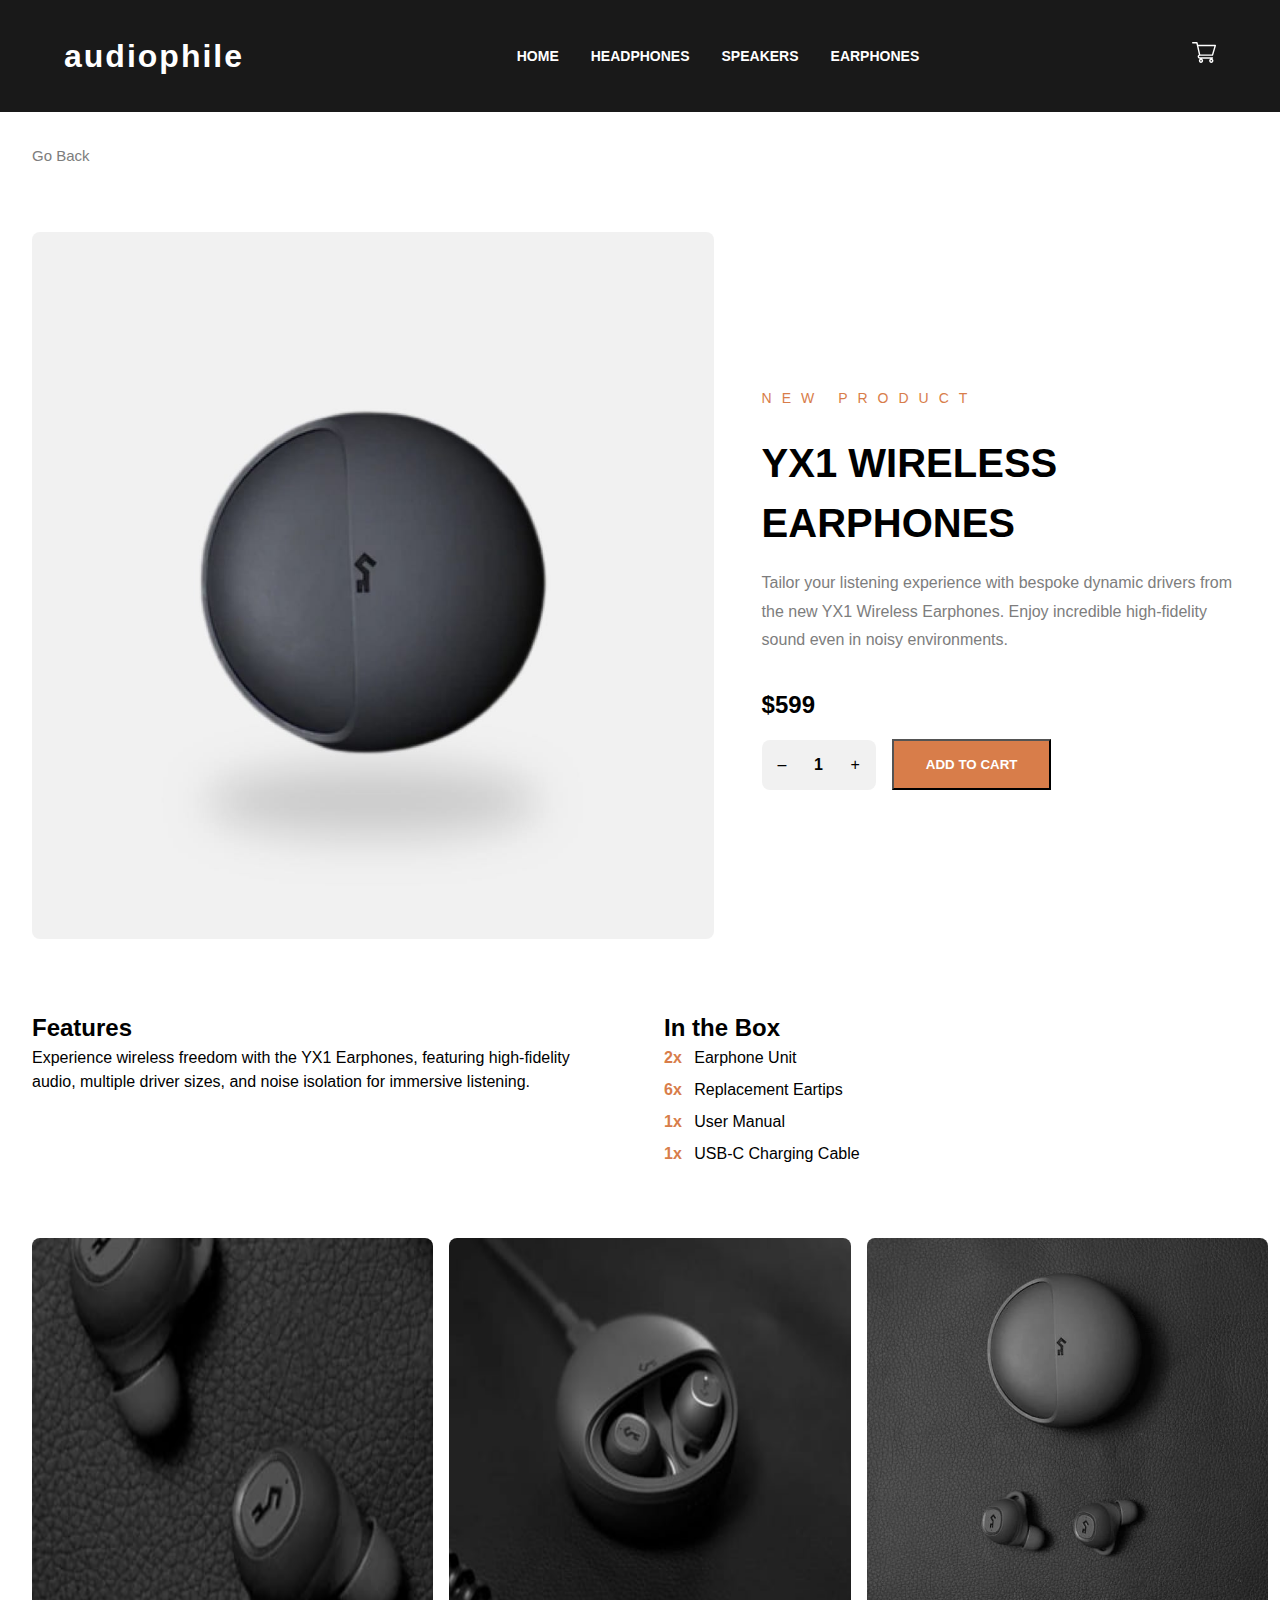
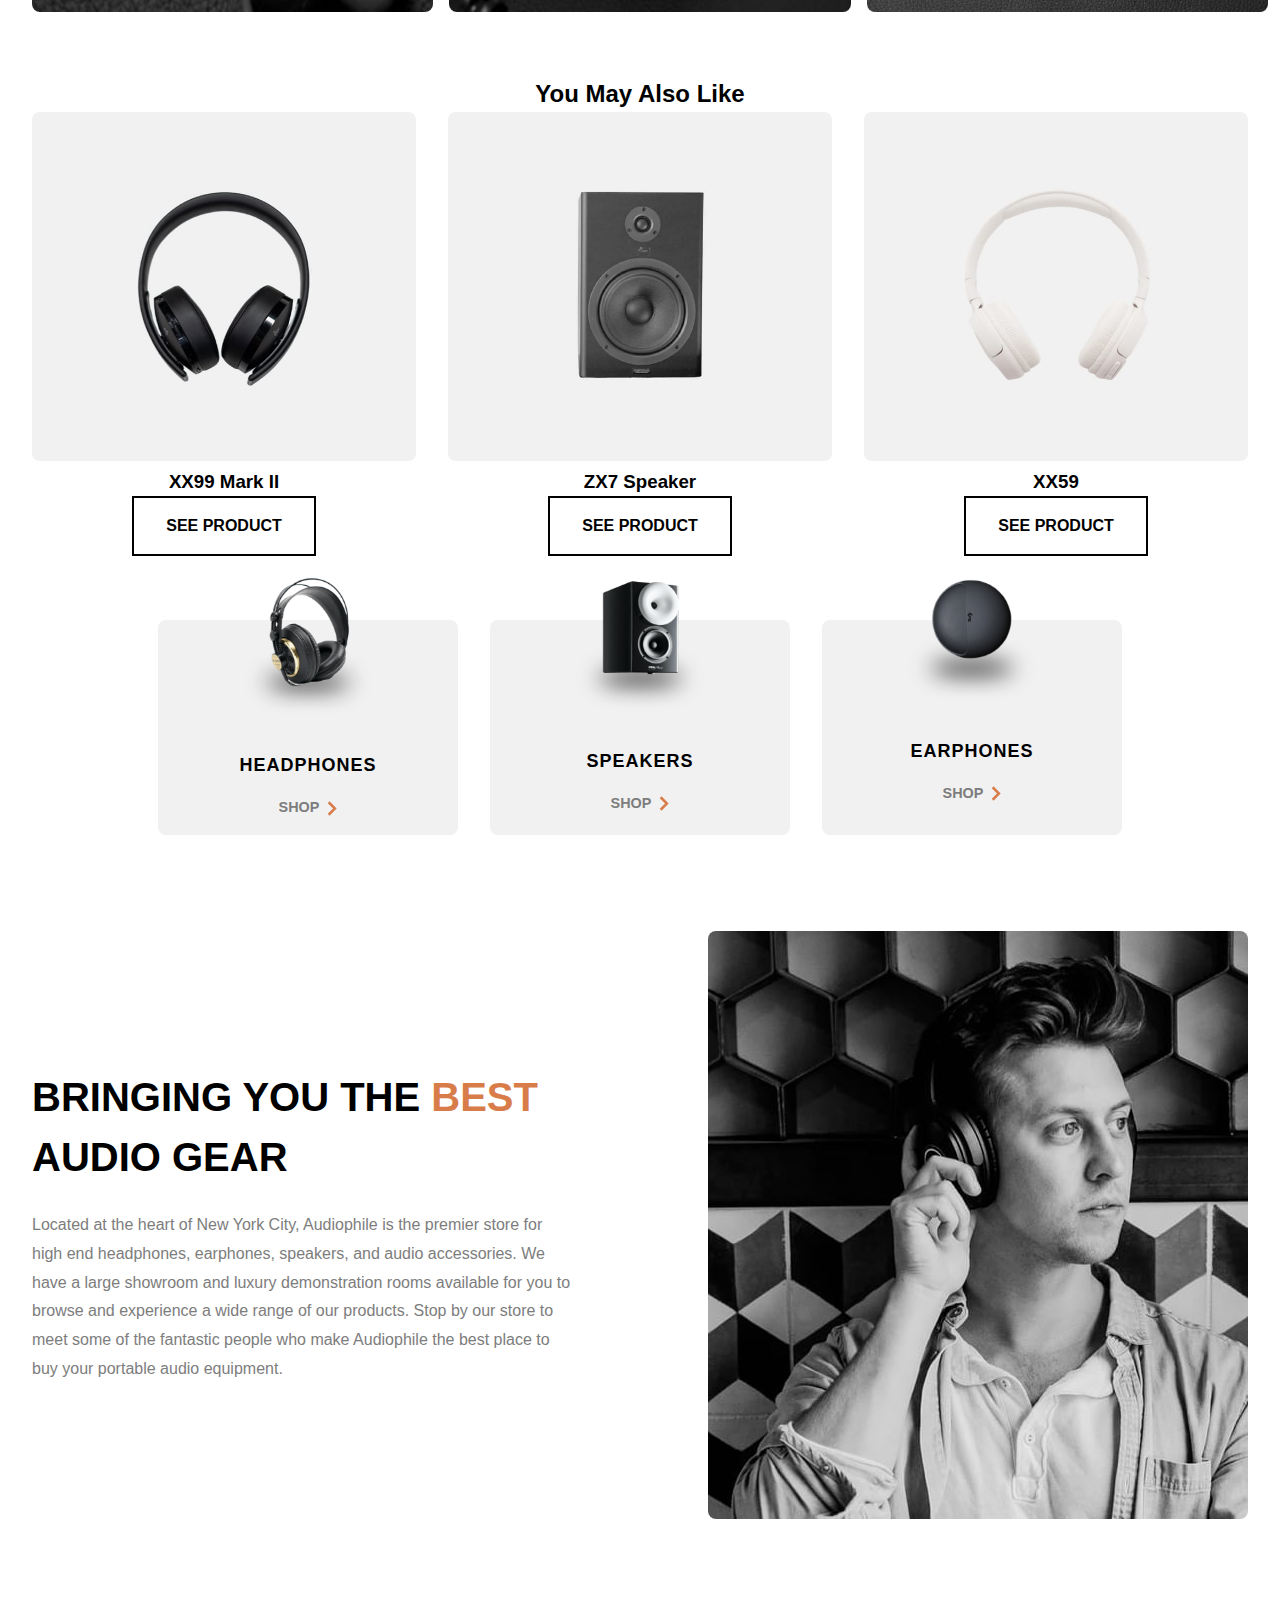
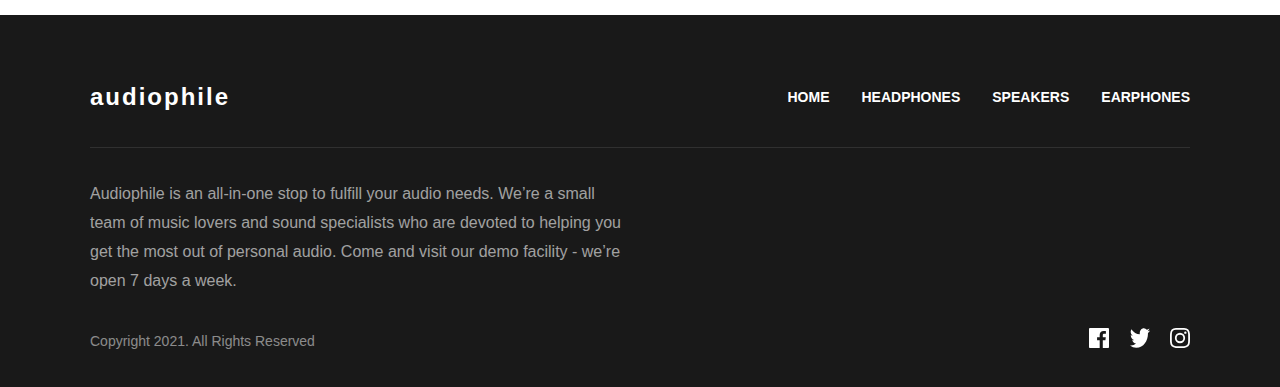
<file: product-yx1.html>
<!DOCTYPE html>
<html lang="en">
<head>
  <meta charset="UTF-8" />
  <meta name="viewport" content="width=device-width, initial-scale=1.0" />
  <title>Audiophile | Home</title>
  <link rel="stylesheet" href="css/styles.css" />
  <link rel="icon" href="assets/favicon-32x32.png" type="image/png">
</head>
<body>
  <header>
    <nav class="navbar" aria-label="Main Navigation">
    <!-- Hamburger -->
    <div class="hamburger" id="hamburger" aria-label="Toggle menu" aria-expanded="false">
      <img src="assets/shared/tablet/icon-hamburger.svg" alt="Menu icon">
    </div>

    <!-- Logo -->
    <a href="index.html"><h1 class="logo">audiophile</h1></a>

    <!-- Desktop nav menu -->
    <ul class="nav-menu desktop-menu">
      <li><a href="index.html">HOME</a></li>
      <li><a href="headphones.html">HEADPHONES</a></li>
      <li><a href="speakers.html">SPEAKERS</a></li>
      <li><a href="earphones.html">EARPHONES</a></li>
    </ul>

    <!-- Mobile nav menu -->
    <div class="nav-menu-wrapper" id="mobileMenu">
      <ul>
        <li><a href="index.html">HOME</a></li>
        <li><a href="headphones.html">HEADPHONES</a></li>
        <li><a href="speakers.html">SPEAKERS</a></li>
        <li><a href="earphones.html">EARPHONES</a></li>
      </ul>
    </div>
    <!-- Cart icon -->
    <div class="cart-icon">
      <img src="assets/shared/desktop/icon-cart.svg" alt="Shopping cart icon" />
    </div>
  </nav>
<!-- Backdrop for mobile -->
<div id="mobileMenuBackdrop" class="mobile-backdrop"></div>
  </header>
<main>
    <div class="go-back-wrapper">
  <a href="javascript:history.back()" class="go-back">Go Back</a>
   </div>
<section class="product-hero">
    <div class="hero-image">
      <picture>
        <source media="(max-width: 767px)" srcset="assets/product-yx1-earphones/mobile/image-product.jpg" />
        <source media="(max-width: 1024px)" srcset="assets/product-yx1-earphones/tablet/image-product.jpg" />
        <img src="assets/product-yx1-earphones/desktop/image-product.jpg" alt="YX1 Wireless Earphones" />
      </picture>
    </div>
    <div class="hero-text">
      <p class="new">NEW PRODUCT</p>
      <h1>YX1 Wireless Earphones</h1>
      <p class="description">
        Tailor your listening experience with bespoke dynamic drivers from the new YX1 Wireless Earphones. 
        Enjoy incredible high-fidelity sound even in noisy environments.
      </p>
      <p class="price">$599</p>
      <div class="quantity-cart">
        <div class="quantity-selector">
          <button class="qty-btn minus">–</button>
          <span class="qty-value">1</span>
          <button class="qty-btn plus">+</button>
        </div>
        <button class="btn btn-primary cart-btn" data-slug="yx1-earphones">Add to Cart</button>
      </div>
    </div>
  </section>

  <!-- Features & In-The-Box -->
  <section class="product-details">
    <div class="features">
      <h2>Features</h2>
      <p>
        Experience wireless freedom with the YX1 Earphones, featuring high-fidelity audio, multiple driver sizes, 
        and noise isolation for immersive listening.
      </p>
    </div>
    <div class="in-the-box">
      <h2>In the Box</h2>
      <ul>
        <li><span>2x</span> Earphone Unit</li>
        <li><span>6x</span> Replacement Eartips</li>
        <li><span>1x</span> User Manual</li>
        <li><span>1x</span> USB-C Charging Cable</li>
      </ul>
    </div>
  </section>

  <!-- Gallery -->
  <section class="gallery">
    <img src="assets/product-yx1-earphones/desktop/image-gallery-1.jpg" alt="YX1 gallery image 1">
    <img src="assets/product-yx1-earphones/desktop/image-gallery-2.jpg" alt="YX1 gallery image 2">
    <img src="assets/product-yx1-earphones/desktop/image-gallery-3.jpg" alt="YX1 gallery image 3">
  </section>

  <!-- You May Also Like -->
  <section class="related-products">
    <h2>You May Also Like</h2>
    <div class="related-list">
      <div class="related-item">
        <img src="assets/shared/desktop/image-xx99-mark-two-headphones.jpg" alt="XX99 Mark II Headphones">
        <h3>XX99 Mark II</h3>
        <a href="product-xx99-mark-two-headphones.html" class="btn btn-outline">See Product</a>
      </div>
      <div class="related-item">
        <img src="assets/shared/desktop/image-zx7-speaker.jpg" alt="ZX7 Speaker">
        <h3>ZX7 Speaker</h3>
        <a href="product-zx7-speaker.html" class="btn btn-outline">See Product</a>
      </div>
      <div class="related-item">
        <img src="assets/shared/desktop/image-xx59-headphones.jpg" alt="XX59 Headphones">
        <h3>XX59</h3>
        <a href="product-xx59-headphones.html" class="btn btn-outline">See Product</a>
      </div>
    </div>
  </section>
   <section class="categories">
  <div class="category-card">
    <img class="product-image" src="assets/shared/desktop/image-category-thumbnail-headphones.png" alt="Headphones" />
    <h3>Headphones</h3>
    <a href="#headphones" class="shop-link">Shop <img class="arrow-icon" src="assets/shared/desktop/icon-arrow-right.svg" alt="Right arrow icon" /></a>
  </div>

  <div class="category-card">
    <img class="product-image" src="assets/shared/desktop/image-category-thumbnail-speakers.png" alt="Speakers" />
    <h3>Speakers</h3>
    <a href="#speakers" class="shop-link">Shop <img class="arrow-icon" src="assets/shared/desktop/icon-arrow-right.svg" alt="Right arrow icon" /></a>
  </div>

  <div class="category-card">
    <img class="product-image" src="assets/shared/desktop/image-category-thumbnail-earphones.png" alt="Earphones" />
    <h3>Earphones</h3>
    <a href="#earphones" class="shop-link">Shop <img class="arrow-icon" src="assets/shared/desktop/icon-arrow-right.svg" alt="Right arrow icon" /></a>
  </div>
</section>
<section class="best-audio">
  <div class="audio-container">
    <div class="audio-text">
      <h2>Bringing you the <span>best</span> audio gear</h2>
      <p>
        Located at the heart of New York City, Audiophile is the premier store for high end headphones,
        earphones, speakers, and audio accessories. We have a large showroom and luxury demonstration rooms
        available for you to browse and experience a wide range of our products. Stop by our store to meet
        some of the fantastic people who make Audiophile the best place to buy your portable audio equipment.
      </p>
    </div>
    <div class="audio-image">
      <img
        src="assets/shared/desktop/image-best-gear.jpg"
        alt="Man wearing headphones"
      />
    </div>
  </div>
</section>
<!-- Cart Modal -->
<div class="cart-modal-overlay" id="cartModalOverlay"></div>

<div class="cart-modal" id="cartModal">
  <div class="cart-modal-header">
    <h2>Cart (3)</h2>
    <button id="clearCartBtn">Remove all</button>
  </div>

  <div class="cart-items" id="cartItems">
    <!-- Example Item -->
    <div class="cart-item">
      <img src="assets/cart/image-xx99-mark-two-headphones.jpg" alt="XX99 Mark II" class="cart-item-img">
      <div class="cart-item-details">
        <p class="cart-item-name">XX99 MK II</p>
        <p class="cart-item-price">$2,999</p>
      </div>
      <div class="cart-item-qty">
        <button class="qty-btn minus">-</button>
        <span class="qty">1</span>
        <button class="qty-btn plus">+</button>
      </div>
    </div>
    <!-- End Example Item -->
  </div>

  <div class="cart-modal-total">
    <span>Total</span>
    <span id="cartTotal">$5,396</span>
  </div>

  <a href="checkout.html" class="btn btn-primary btn-full">Checkout</a>
</div>

<footer class="site-footer">
  <div class="footer-container">
    <div class="footer-top">
      <h2 class="footer-logo">audiophile</h2>
      <nav class="footer-nav" aria-label="Footer Navigation">
        <a href="index.html">home</a>
        <a href="headphones.html">headphones</a>
        <a href="speakers.html">speakers</a>
        <a href="earphones.html">earphones</a>
      </nav>
    </div>

    <div class="footer-content">
      <p class="footer-description">
        Audiophile is an all-in-one stop to fulfill your audio needs. We’re a small team of music lovers and
        sound specialists who are devoted to helping you get the most out of personal audio. Come and visit
        our demo facility - we’re open 7 days a week.
      </p>
      <div class="footer-bottom">
        <p class="footer-copy">Copyright 2021. All Rights Reserved</p>
        <div class="footer-socials">
          <a href="#"><img src="assets/shared/desktop/icon-facebook.svg" alt="Facebook" /></a>
          <a href="#"><img src="assets/shared/desktop/icon-twitter.svg" alt="Twitter" /></a>
          <a href="#"><img src="assets/shared/desktop/icon-instagram.svg" alt="Instagram" /></a>
        </div>
      </div>
    </div>
  </div>
</footer>
 <script src="js/script.js"></script>
</main>
</body>
</html>
</file>
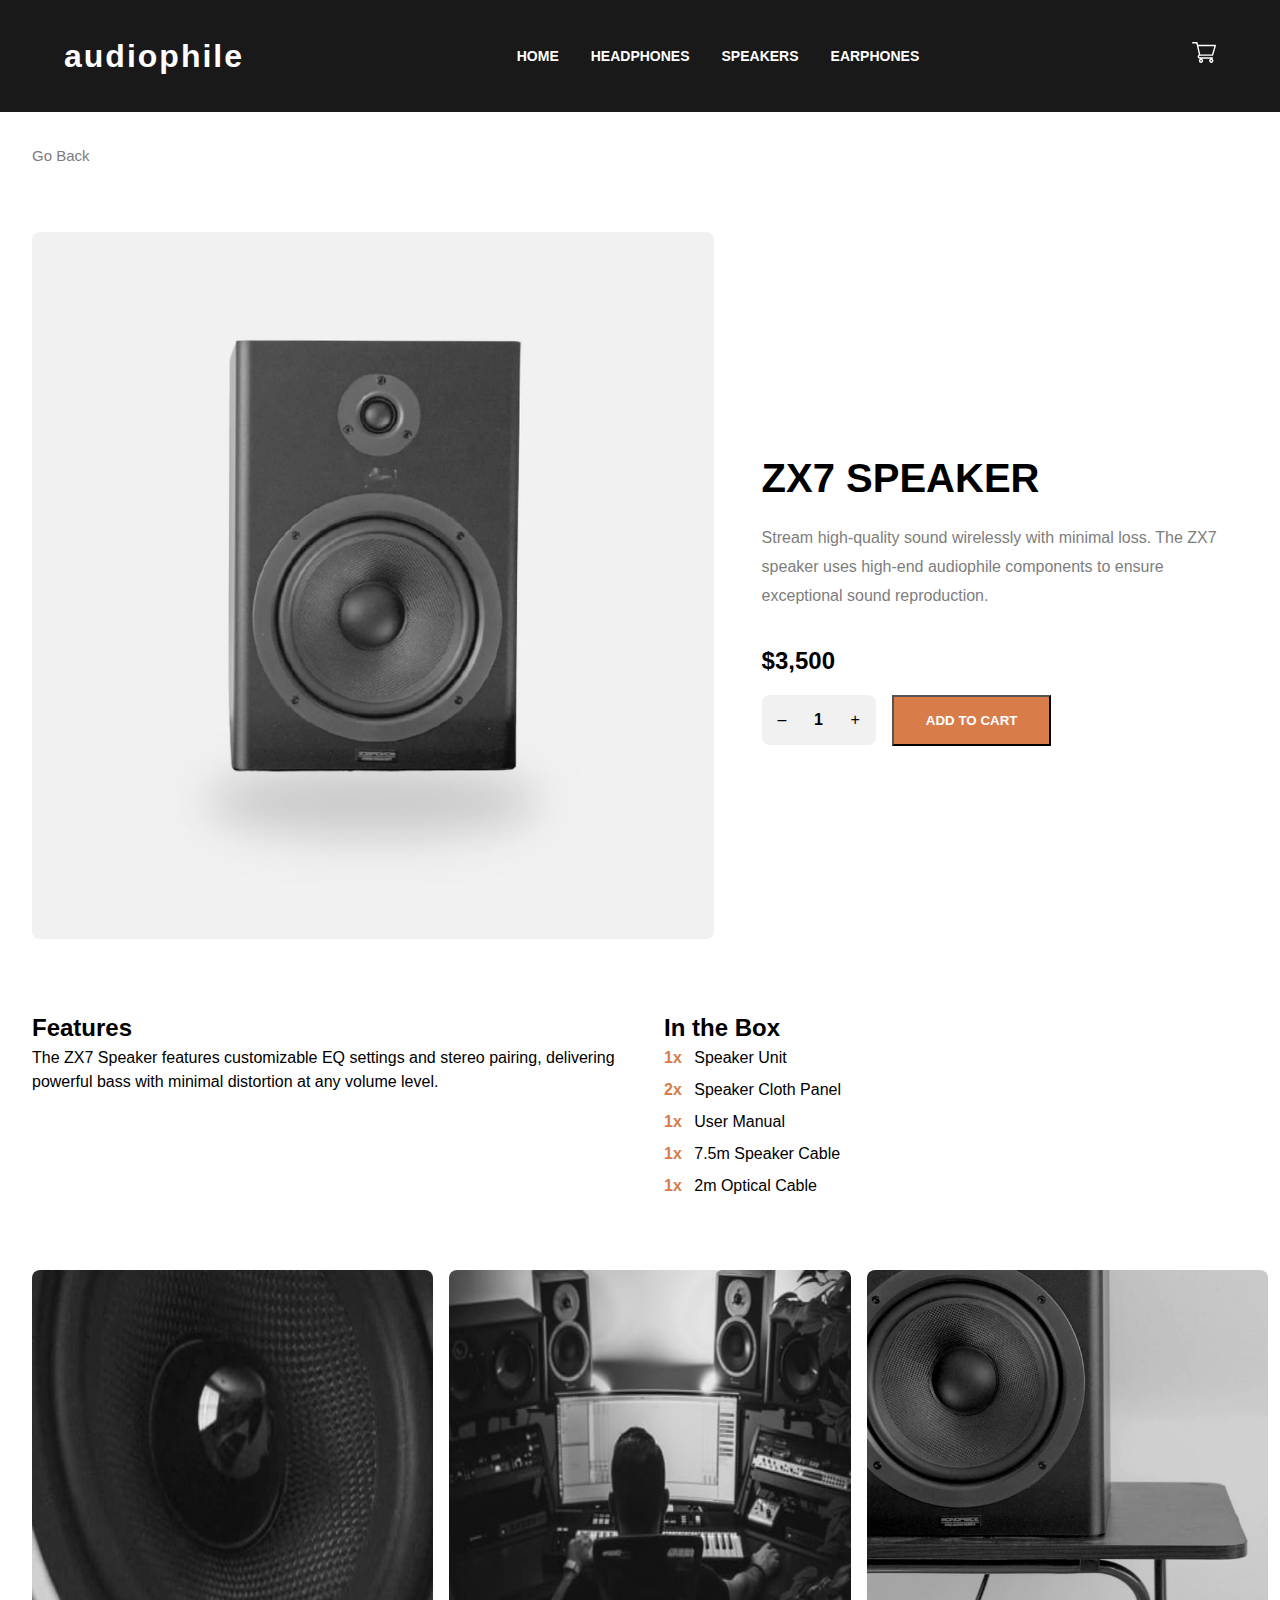
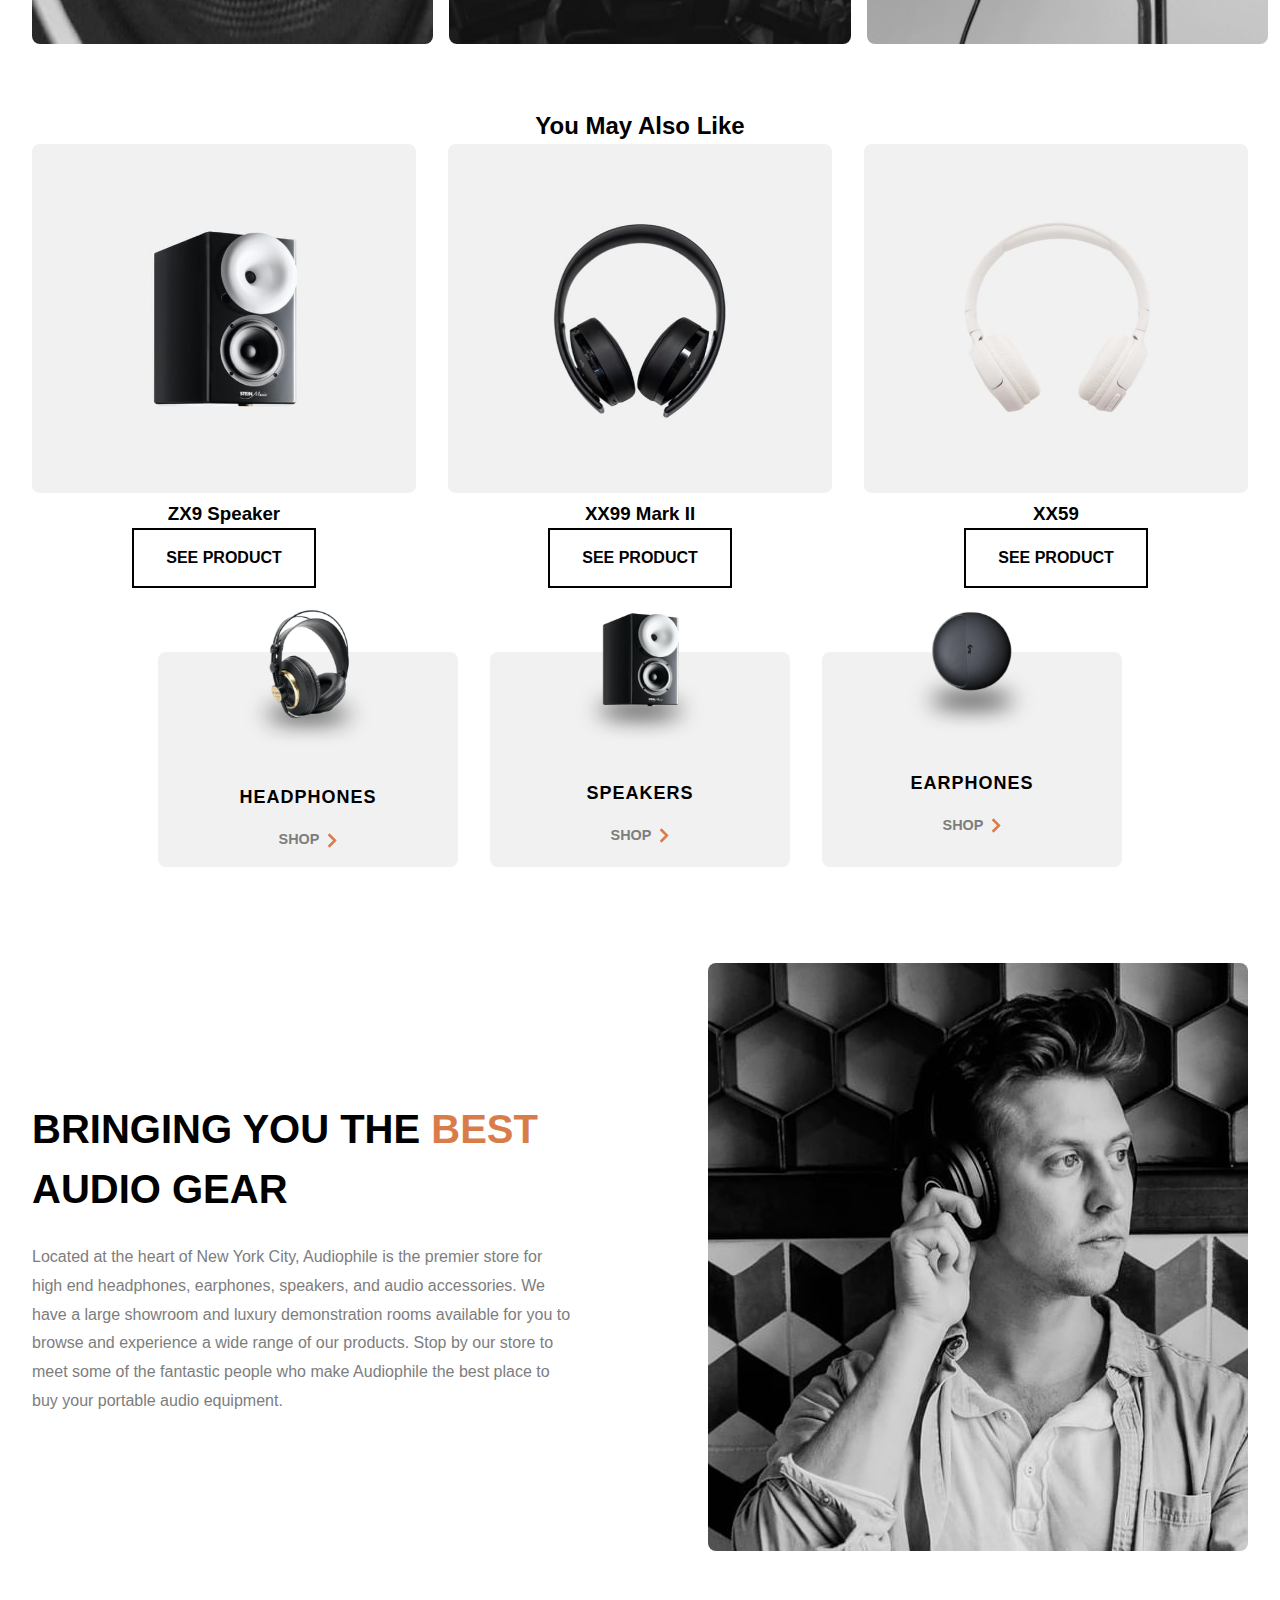
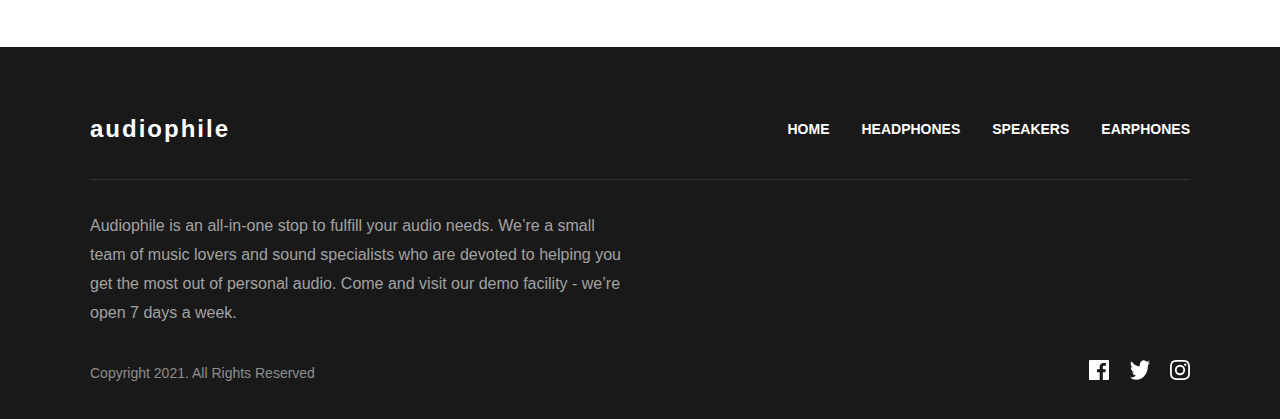
<file: product-zx7.html>
<!DOCTYPE html>
<html lang="en">
<head>
  <meta charset="UTF-8" />
  <meta name="viewport" content="width=device-width, initial-scale=1.0" />
  <title>Audiophile | Home</title>
  <link rel="stylesheet" href="css/styles.css" />
  <link rel="icon" href="assets/favicon-32x32.png" type="image/png">
</head>
<body>
  <header>
    <nav class="navbar" aria-label="Main Navigation">
    <!-- Hamburger -->
    <div class="hamburger" id="hamburger" aria-label="Toggle menu" aria-expanded="false">
      <img src="assets/shared/tablet/icon-hamburger.svg" alt="Menu icon">
    </div>

    <!-- Logo -->
    <a href="index.html"><h1 class="logo">audiophile</h1></a>

    <!-- Desktop nav menu -->
    <ul class="nav-menu desktop-menu">
      <li><a href="index.html">HOME</a></li>
      <li><a href="headphones.html">HEADPHONES</a></li>
      <li><a href="speakers.html">SPEAKERS</a></li>
      <li><a href="earphones.html">EARPHONES</a></li>
    </ul>

    <!-- Mobile nav menu -->
    <div class="nav-menu-wrapper" id="mobileMenu">
      <ul>
        <li><a href="index.html">HOME</a></li>
        <li><a href="headphones.html">HEADPHONES</a></li>
        <li><a href="speakers.html">SPEAKERS</a></li>
        <li><a href="earphones.html">EARPHONES</a></li>
      </ul>
    </div>
    <!-- Cart icon -->
    <div class="cart-icon">
      <img src="assets/shared/desktop/icon-cart.svg" alt="Shopping cart icon" />
    </div>
  </nav>
<!-- Backdrop for mobile -->
<div id="mobileMenuBackdrop" class="mobile-backdrop"></div>
  </header>
<main>
  <div class="go-back-wrapper">
  <a href="javascript:history.back()" class="go-back">Go Back</a>
   </div>

   <section class="product-hero">
    <div class="hero-image">
      <picture>
        <source media="(max-width: 767px)" srcset="assets/product-zx7-speaker/mobile/image-product.jpg" />
        <source media="(max-width: 1024px)" srcset="assets/product-zx7-speaker/tablet/image-product.jpg" />
        <img src="assets/product-zx7-speaker/desktop/image-product.jpg" alt="ZX7 Speaker" />
      </picture>
    </div>
    <div class="hero-text">
      <h1>ZX7 Speaker</h1>
      <p class="description">
        Stream high‑quality sound wirelessly with minimal loss. The ZX7 speaker uses high‑end audiophile components to ensure exceptional sound reproduction.
      </p>
      <p class="price">$3,500</p>
      <div class="quantity-cart">
        <div class="quantity-selector">
          <button class="qty-btn minus">–</button>
          <span class="qty-value">1</span>
          <button class="qty-btn plus">+</button>
        </div>
        <button class="btn btn-primary cart-btn" data-slug="zx7-speaker">Add to Cart</button>
      </div>
    </div>
  </section>

  <!-- Features & In-The-Box -->
  <section class="product-details">
    <div class="features">
      <h2>Features</h2>
      <p>
        The ZX7 Speaker features customizable EQ settings and stereo pairing, delivering powerful bass with minimal distortion at any volume level.
      </p>
    </div>
    <div class="in-the-box">
      <h2>In the Box</h2>
      <ul>
        <li><span>1x</span> Speaker Unit</li>
        <li><span>2x</span> Speaker Cloth Panel</li>
        <li><span>1x</span> User Manual</li>
        <li><span>1x</span> 7.5m Speaker Cable</li>
        <li><span>1x</span> 2m Optical Cable</li>
      </ul>
    </div>
  </section>

  <!-- Gallery -->
  <section class="gallery">
    <img src="assets/product-zx7-speaker/desktop/image-gallery-1.jpg" alt="">
    <img src="assets/product-zx7-speaker/desktop/image-gallery-2.jpg" alt="">
    <img src="assets/product-zx7-speaker/desktop/image-gallery-3.jpg" alt="">
  </section>

  <!-- You May Also Like -->
  <section class="related-products">
    <h2>You May Also Like</h2>
    <div class="related-list">
      <div class="related-item">
        <img src="assets/shared/desktop/image-zx9-speaker.jpg" alt="ZX9 Speaker">
        <h3>ZX9 Speaker</h3>
        <a href="product-zx9-speaker.html" class="btn btn-outline">See Product</a>
      </div>
      <div class="related-item">
        <img src="assets/shared/desktop/image-xx99-mark-two-headphones.jpg" alt="XX99 Mark II Headphones">
        <h3>XX99 Mark II</h3>
        <a href="product-xx99-mark-two-headphones.html" class="btn btn-outline">See Product</a>
      </div>
      <div class="related-item">
        <img src="assets/shared/desktop/image-xx59-headphones.jpg" alt="XX59 Headphones">
        <h3>XX59</h3>
        <a href="product-xx59-headphones.html" class="btn btn-outline">See Product</a>
      </div>
    </div>
</section>
<section class="categories">
  <div class="category-card">
    <img class="product-image" src="assets/shared/desktop/image-category-thumbnail-headphones.png" alt="Headphones" />
    <h3>Headphones</h3>
    <a href="#headphones" class="shop-link">Shop <img class="arrow-icon" src="assets/shared/desktop/icon-arrow-right.svg" alt="Right arrow icon" /></a>
  </div>

  <div class="category-card">
    <img class="product-image" src="assets/shared/desktop/image-category-thumbnail-speakers.png" alt="Speakers" />
    <h3>Speakers</h3>
    <a href="#speakers" class="shop-link">Shop <img class="arrow-icon" src="assets/shared/desktop/icon-arrow-right.svg" alt="Right arrow icon" /></a>
  </div>

  <div class="category-card">
    <img class="product-image" src="assets/shared/desktop/image-category-thumbnail-earphones.png" alt="Earphones" />
    <h3>Earphones</h3>
    <a href="#earphones" class="shop-link">Shop <img class="arrow-icon" src="assets/shared/desktop/icon-arrow-right.svg" alt="Right arrow icon" /></a>
  </div>
</section>
<section class="best-audio">
  <div class="audio-container">
    <div class="audio-text">
      <h2>Bringing you the <span>best</span> audio gear</h2>
      <p>
        Located at the heart of New York City, Audiophile is the premier store for high end headphones,
        earphones, speakers, and audio accessories. We have a large showroom and luxury demonstration rooms
        available for you to browse and experience a wide range of our products. Stop by our store to meet
        some of the fantastic people who make Audiophile the best place to buy your portable audio equipment.
      </p>
    </div>
    <div class="audio-image">
      <img
        src="assets/shared/desktop/image-best-gear.jpg"
        alt="Man wearing headphones"
      />
    </div>
  </div>
</section>
<!-- Cart Modal -->
<div class="cart-modal-overlay" id="cartModalOverlay"></div>

<div class="cart-modal" id="cartModal">
  <div class="cart-modal-header">
    <h2>Cart (3)</h2>
    <button id="clearCartBtn">Remove all</button>
  </div>

  <div class="cart-items" id="cartItems">
    <!-- Example Item -->
    <div class="cart-item">
      <img src="assets/cart/image-xx99-mark-two-headphones.jpg" alt="XX99 Mark II" class="cart-item-img">
      <div class="cart-item-details">
        <p class="cart-item-name">XX99 MK II</p>
        <p class="cart-item-price">$2,999</p>
      </div>
      <div class="cart-item-qty">
        <button class="qty-btn minus">-</button>
        <span class="qty">1</span>
        <button class="qty-btn plus">+</button>
      </div>
    </div>
    <!-- End Example Item -->
  </div>

  <div class="cart-modal-total">
    <span>Total</span>
    <span id="cartTotal">$5,396</span>
  </div>

  <a href="checkout.html" class="btn btn-primary btn-full">Checkout</a>
</div>

<footer class="site-footer">
  <div class="footer-container">
    <div class="footer-top">
      <h2 class="footer-logo">audiophile</h2>
      <nav class="footer-nav" aria-label="Footer Navigation">
        <a href="index.html">home</a>
        <a href="headphones.html">headphones</a>
        <a href="speakers.html">speakers</a>
        <a href="earphones.html">earphones</a>
      </nav>
    </div>

    <div class="footer-content">
      <p class="footer-description">
        Audiophile is an all-in-one stop to fulfill your audio needs. We’re a small team of music lovers and
        sound specialists who are devoted to helping you get the most out of personal audio. Come and visit
        our demo facility - we’re open 7 days a week.
      </p>
      <div class="footer-bottom">
        <p class="footer-copy">Copyright 2021. All Rights Reserved</p>
        <div class="footer-socials">
          <a href="#"><img src="assets/shared/desktop/icon-facebook.svg" alt="Facebook" /></a>
          <a href="#"><img src="assets/shared/desktop/icon-twitter.svg" alt="Twitter" /></a>
          <a href="#"><img src="assets/shared/desktop/icon-instagram.svg" alt="Instagram" /></a>
        </div>
      </div>
    </div>
  </div>
</footer>
 <script src="js/script.js"></script>
</main>
</body>
</html>
</file>
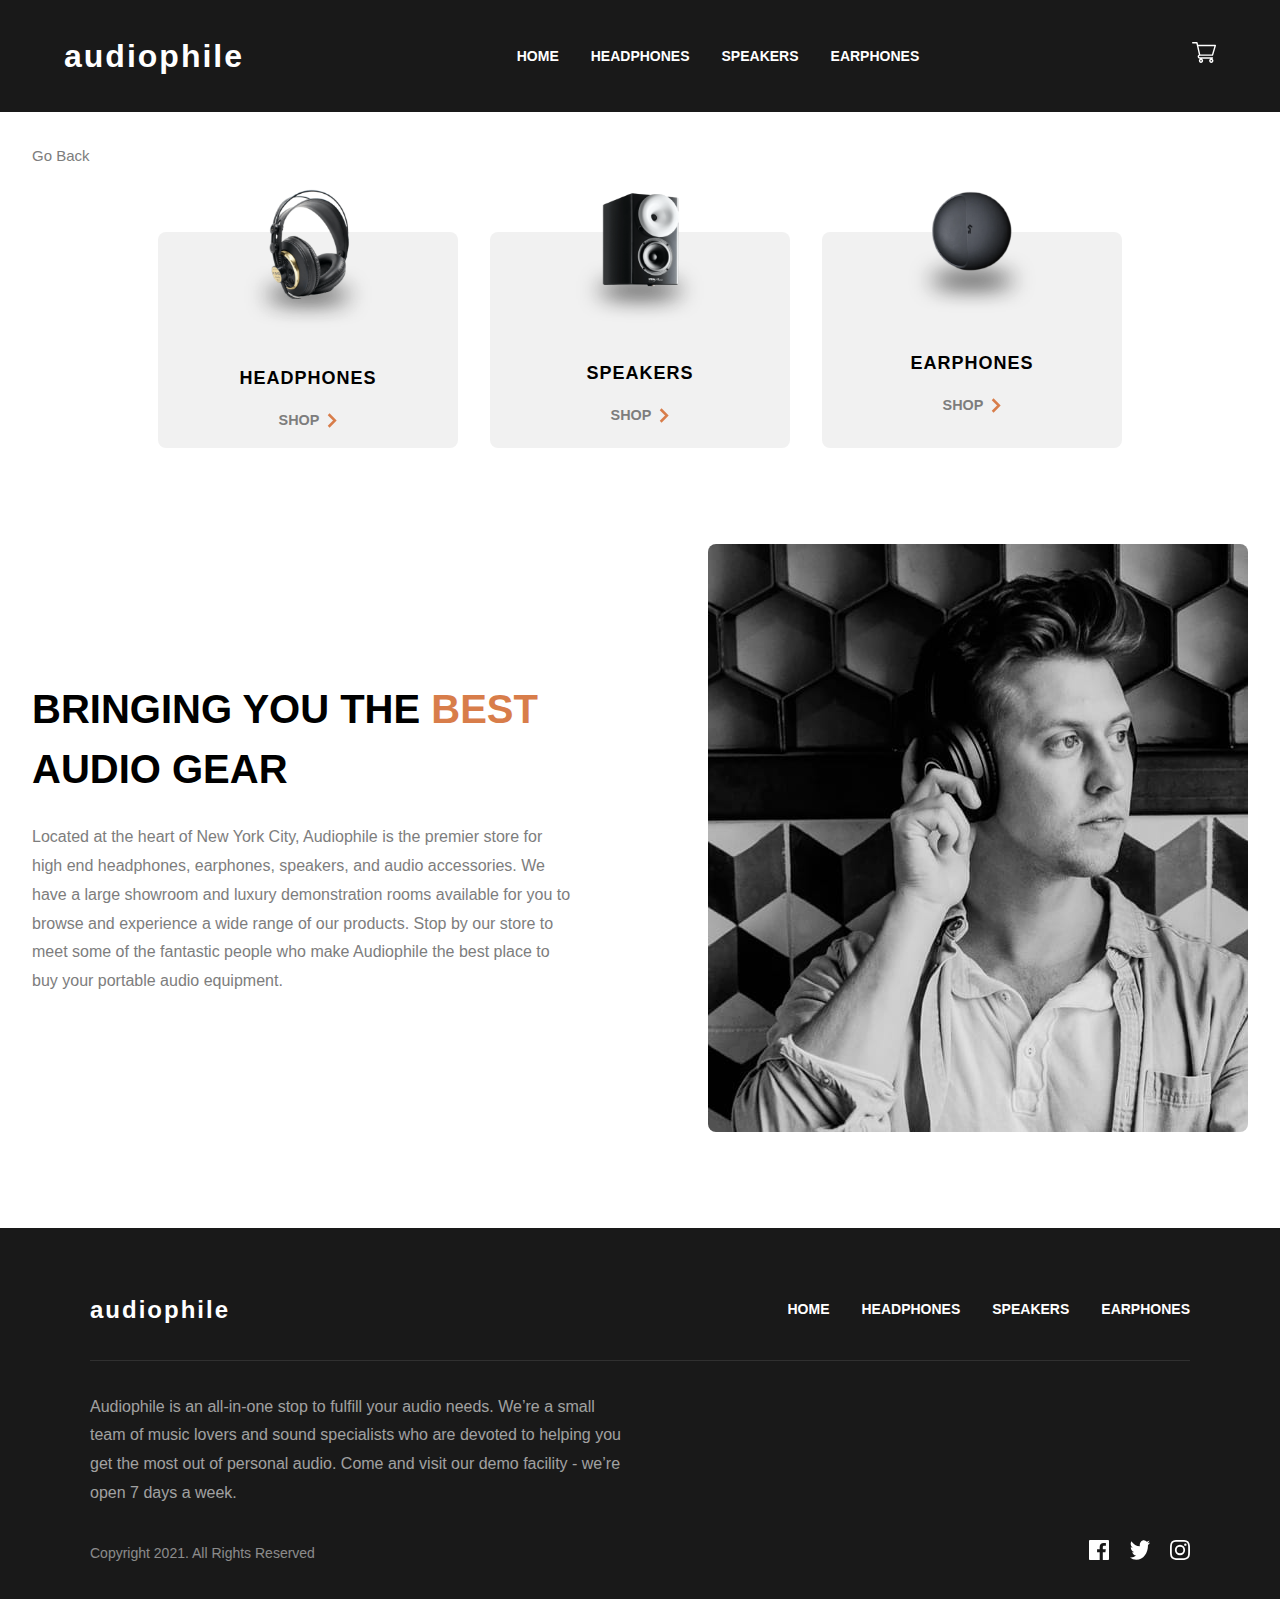
<file: product-zx9.html>
<!DOCTYPE html>
<html lang="en">
<head>
  <meta charset="UTF-8" />
  <meta name="viewport" content="width=device-width, initial-scale=1.0" />
  <title>Audiophile | Home</title>
  <link rel="stylesheet" href="css/styles.css" />
  <link rel="icon" href="assets/favicon-32x32.png" type="image/png">
</head>
<body>
  <header>
    <nav class="navbar" aria-label="Main Navigation">
    <!-- Hamburger -->
    <div class="hamburger" id="hamburger" aria-label="Toggle menu" aria-expanded="false">
      <img src="assets/shared/tablet/icon-hamburger.svg" alt="Menu icon">
    </div>

    <!-- Logo -->
    <a href="index.html"><h1 class="logo">audiophile</h1></a>

    <!-- Desktop nav menu -->
    <ul class="nav-menu desktop-menu">
      <li><a href="index.html">HOME</a></li>
      <li><a href="headphones.html">HEADPHONES</a></li>
      <li><a href="speakers.html">SPEAKERS</a></li>
      <li><a href="earphones.html">EARPHONES</a></li>
    </ul>

    <!-- Mobile nav menu -->
    <div class="nav-menu-wrapper" id="mobileMenu">
      <ul>
        <li><a href="index.html">HOME</a></li>
        <li><a href="headphones.html">HEADPHONES</a></li>
        <li><a href="speakers.html">SPEAKERS</a></li>
        <li><a href="earphones.html">EARPHONES</a></li>
      </ul>
    </div>
    <!-- Cart icon -->
    <div class="cart-icon">
      <img src="assets/shared/desktop/icon-cart.svg" alt="Shopping cart icon" />
    </div>
  </nav>
<!-- Backdrop for mobile -->
<div id="mobileMenuBackdrop" class="mobile-backdrop"></div>
  </header>
<main>
    <div class="go-back-wrapper">
  <a href="javascript:history.back()" class="go-back">Go Back</a>
   </div>

   <section class="categories">
  <div class="category-card">
    <img class="product-image" src="assets/shared/desktop/image-category-thumbnail-headphones.png" alt="Headphones" />
    <h3>Headphones</h3>
    <a href="headphones.html" class="shop-link">Shop <img class="arrow-icon" src="assets/shared/desktop/icon-arrow-right.svg" alt="Right arrow icon" /></a>
  </div>

  <div class="category-card">
    <img class="product-image" src="assets/shared/desktop/image-category-thumbnail-speakers.png" alt="Speakers" />
    <h3>Speakers</h3>
    <a href="speakers.html" class="shop-link">Shop <img class="arrow-icon" src="assets/shared/desktop/icon-arrow-right.svg" alt="Right arrow icon" /></a>
  </div>

  <div class="category-card">
    <img class="product-image" src="assets/shared/desktop/image-category-thumbnail-earphones.png" alt="Earphones" />
    <h3>Earphones</h3>
    <a href="earphones.html" class="shop-link">Shop <img class="arrow-icon" src="assets/shared/desktop/icon-arrow-right.svg" alt="Right arrow icon" /></a>
  </div>
</section>
<section class="best-audio">
  <div class="audio-container">
    <div class="audio-text">
      <h2>Bringing you the <span>best</span> audio gear</h2>
      <p>
        Located at the heart of New York City, Audiophile is the premier store for high end headphones,
        earphones, speakers, and audio accessories. We have a large showroom and luxury demonstration rooms
        available for you to browse and experience a wide range of our products. Stop by our store to meet
        some of the fantastic people who make Audiophile the best place to buy your portable audio equipment.
      </p>
    </div>
    <div class="audio-image">
      <img
        src="assets/shared/desktop/image-best-gear.jpg"
        alt="Man wearing headphones"
      />
    </div>
  </div>
</section>
<!-- Cart Modal -->
<div class="cart-modal-overlay" id="cartModalOverlay"></div>

<div class="cart-modal" id="cartModal">
  <div class="cart-modal-header">
    <h2>Cart (3)</h2>
    <button id="clearCartBtn">Remove all</button>
  </div>

  <div class="cart-items" id="cartItems">
    <!-- Example Item -->
    <div class="cart-item">
      <img src="assets/cart/image-xx99-mark-two-headphones.jpg" alt="XX99 Mark II" class="cart-item-img">
      <div class="cart-item-details">
        <p class="cart-item-name">XX99 MK II</p>
        <p class="cart-item-price">$2,999</p>
      </div>
      <div class="cart-item-qty">
        <button class="qty-btn minus">-</button>
        <span class="qty">1</span>
        <button class="qty-btn plus">+</button>
      </div>
    </div>
    <!-- End Example Item -->
  </div>

  <div class="cart-modal-total">
    <span>Total</span>
    <span id="cartTotal">$5,396</span>
  </div>

  <a href="checkout.html" class="btn btn-primary btn-full">Checkout</a>
</div>

<footer class="site-footer">
  <div class="footer-container">
    <div class="footer-top">
      <h2 class="footer-logo">audiophile</h2>
      <nav class="footer-nav" aria-label="Footer Navigation">
        <a href="index.html">home</a>
        <a href="headphones.html">headphones</a>
        <a href="speakers.html">speakers</a>
        <a href="earphones.html">earphones</a>
      </nav>
    </div>

    <div class="footer-content">
      <p class="footer-description">
        Audiophile is an all-in-one stop to fulfill your audio needs. We’re a small team of music lovers and
        sound specialists who are devoted to helping you get the most out of personal audio. Come and visit
        our demo facility - we’re open 7 days a week.
      </p>
      <div class="footer-bottom">
        <p class="footer-copy">Copyright 2021. All Rights Reserved</p>
        <div class="footer-socials">
          <a href="#"><img src="assets/shared/desktop/icon-facebook.svg" alt="Facebook" /></a>
          <a href="#"><img src="assets/shared/desktop/icon-twitter.svg" alt="Twitter" /></a>
          <a href="#"><img src="assets/shared/desktop/icon-instagram.svg" alt="Instagram" /></a>
        </div>
      </div>
    </div>
  </div>
</footer>
 <script src="js/script.js"></script>
</main>
</body>
</html>
</file>
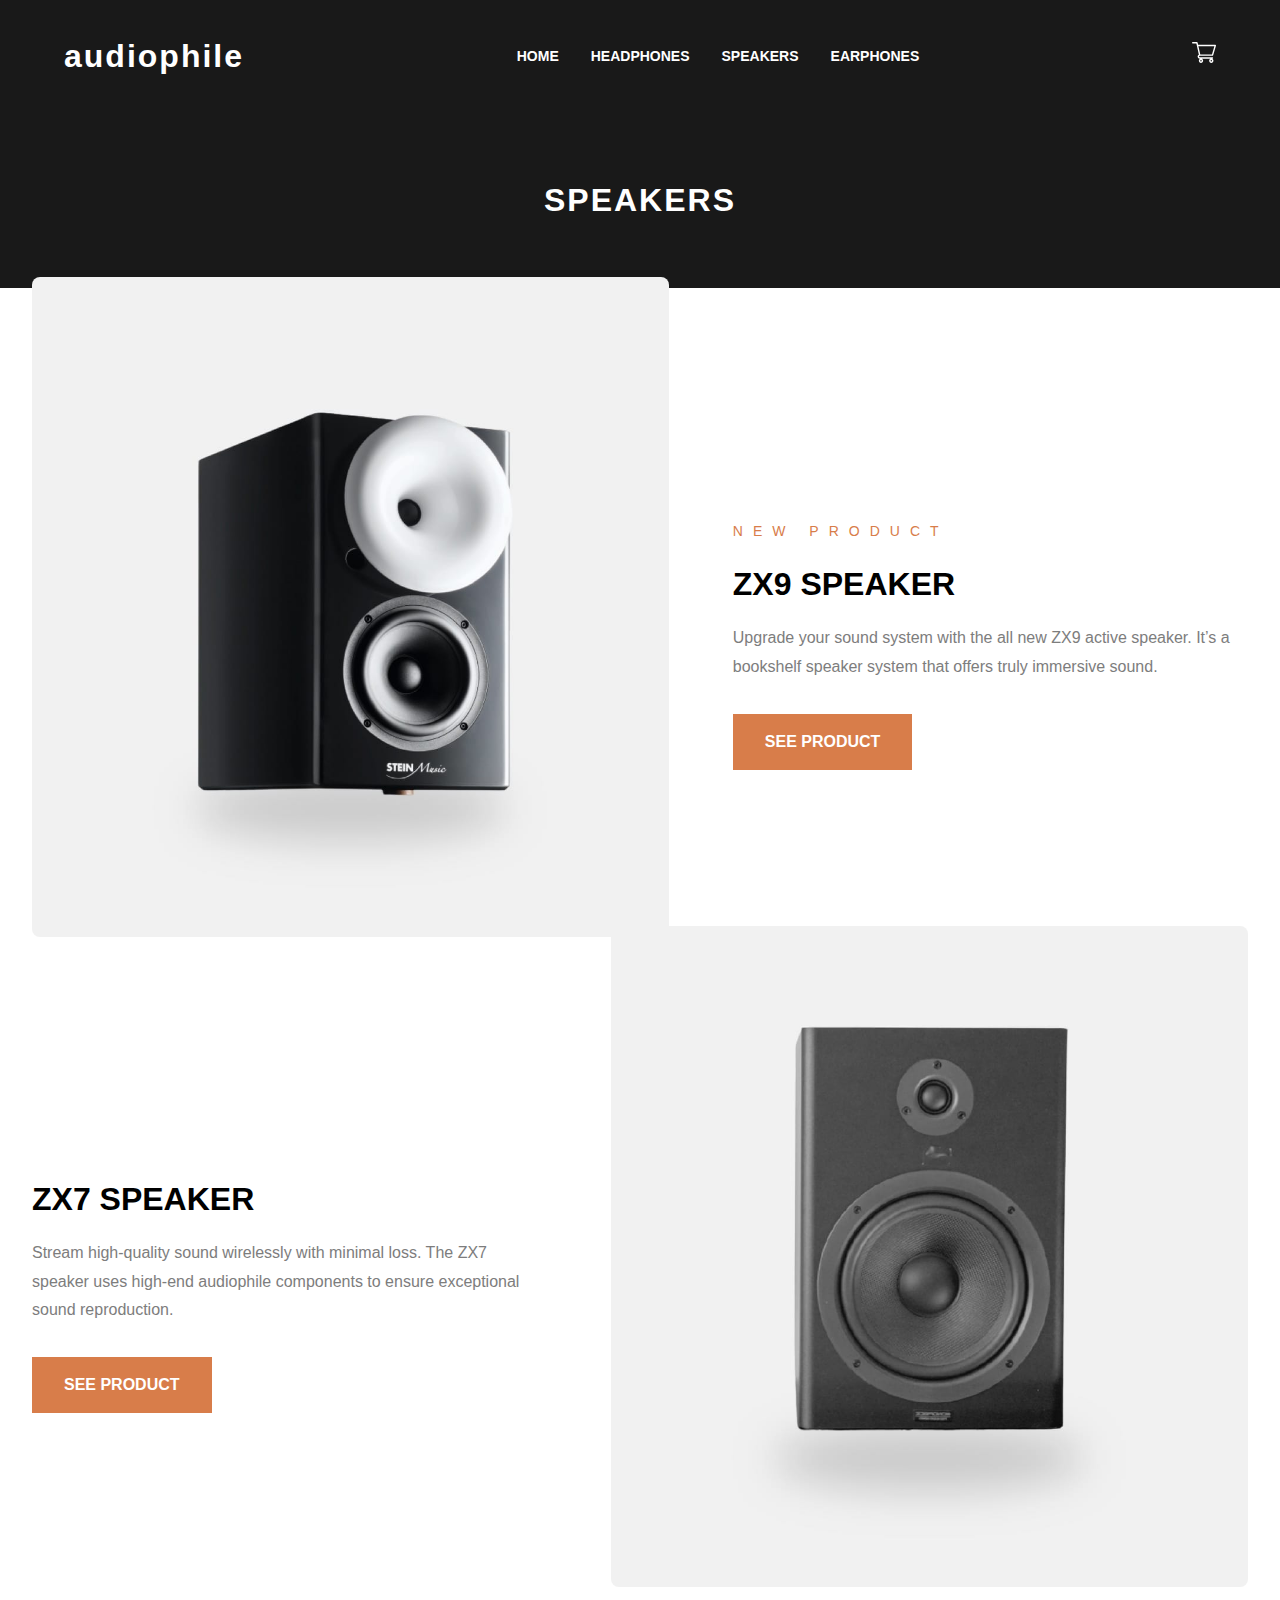
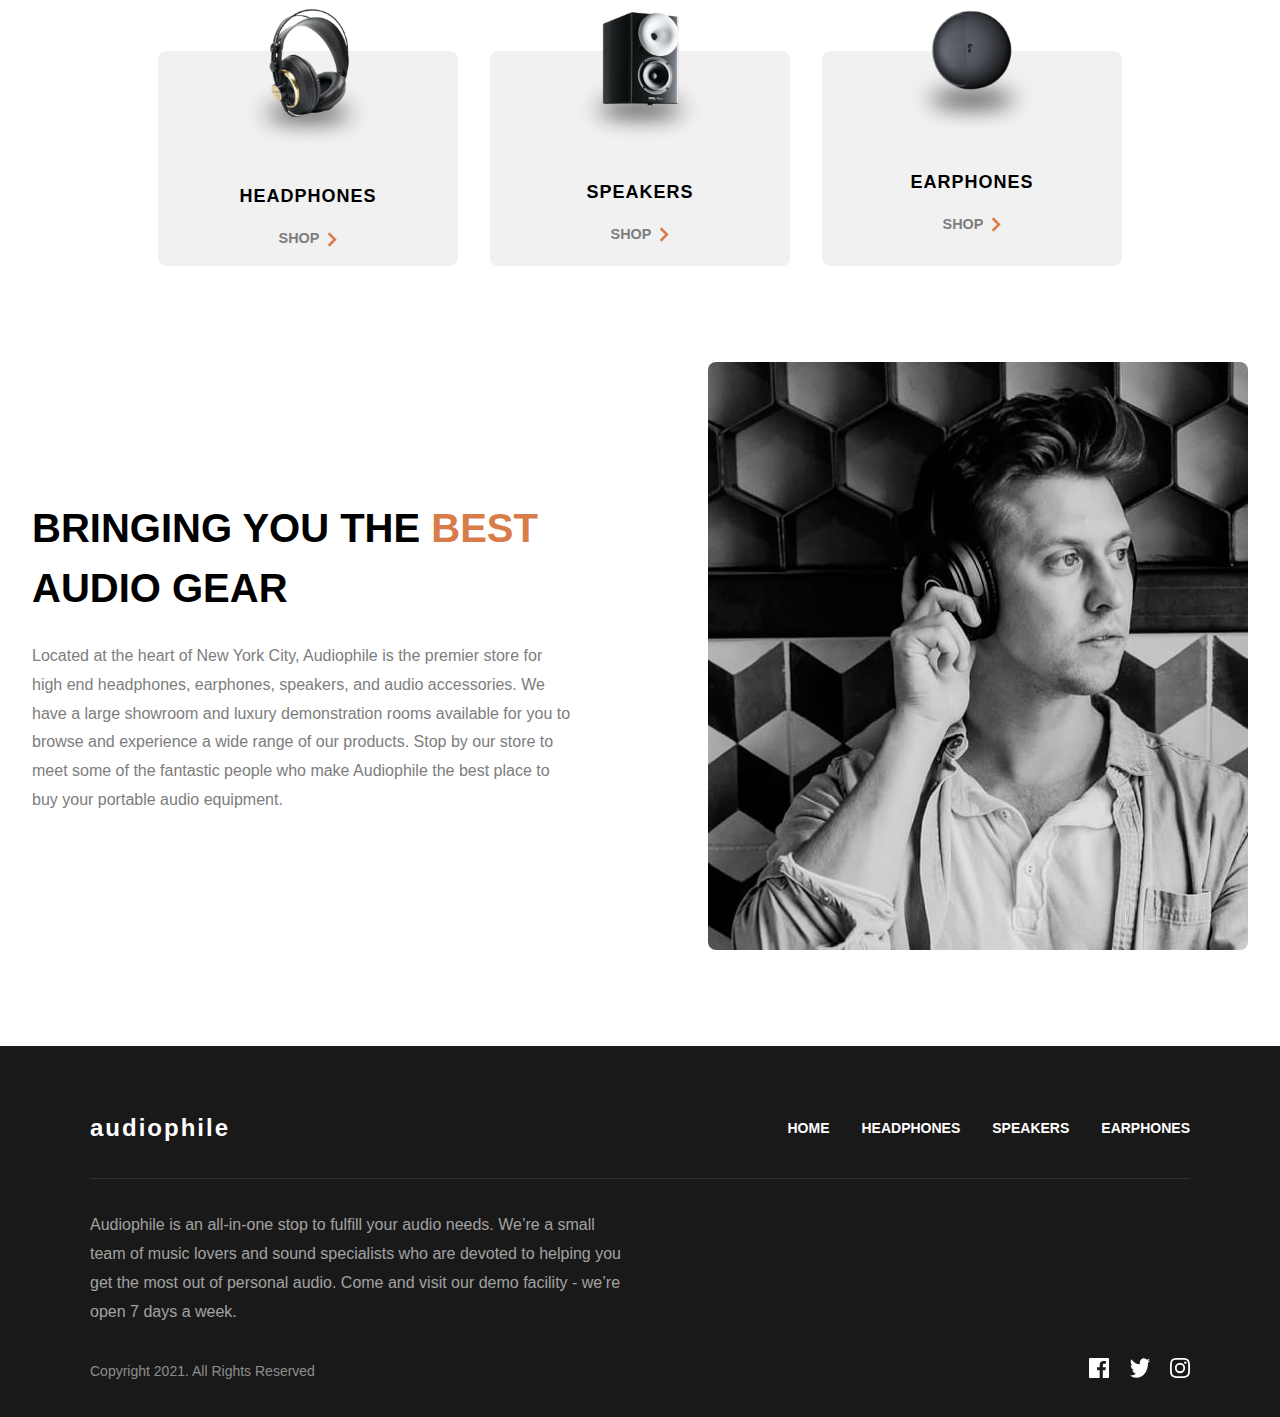
<file: speakers.html>
<!DOCTYPE html>
<html lang="en">
<head>
  <meta charset="UTF-8" />
  <meta name="viewport" content="width=device-width, initial-scale=1.0" />
  <title>Audiophile | Home</title>
  <link rel="stylesheet" href="css/styles.css" />
</head>
<body>
  <header>
    <nav class="navbar" aria-label="Main Navigation">
    <!-- Hamburger -->
    <div class="hamburger" id="hamburger" aria-label="Toggle menu" aria-expanded="false">
      <img src="assets/shared/tablet/icon-hamburger.svg" alt="Menu icon">
    </div>

    <!-- Logo -->
    <a href="index.html"><h1 class="logo">audiophile</h1></a>

    <!-- Desktop nav menu -->
    <ul class="nav-menu desktop-menu">
      <li><a href="index.html">HOME</a></li>
      <li><a href="headphones.html">HEADPHONES</a></li>
      <li><a href="speakers.html">SPEAKERS</a></li>
      <li><a href="earphones.html">EARPHONES</a></li>
    </ul>

    <!-- Mobile nav menu -->
    <div class="nav-menu-wrapper" id="mobileMenu">
      <ul>
        <li><a href="index.html">HOME</a></li>
        <li><a href="headphones.html">HEADPHONES</a></li>
        <li><a href="speakers.html">SPEAKERS</a></li>
        <li><a href="earphones.html">EARPHONES</a></li>
      </ul>
    </div>
    <!-- Cart icon -->
    <div class="cart-icon">
      <img src="assets/shared/desktop/icon-cart.svg" alt="Shopping cart icon" />
    </div>
  </nav>
<!-- Backdrop for mobile -->
<div id="mobileMenuBackdrop" class="mobile-backdrop"></div>
  </header>
<main>
  <section class="category-header">
    <h1>Speakers</h1>
  </section>
  <!-- Product 1 -->
  <section class="product-item">
    <div class="product-image">
      <picture>
        <source media="(max-width: 767px)" srcset="assets/product-zx9-speaker/mobile/image-product.jpg" />
        <source media="(max-width: 1024px)" srcset="assets/product-zx9-speaker/tablet/image-product.jpg" />
        <img src="assets/product-zx9-speaker/desktop/image-product.jpg" alt="ZX9 Speaker" />
      </picture>
    </div>
    <div class="product-text">
      <p class="new-product">NEW PRODUCT</p>
      <h2>ZX9 Speaker</h2>
      <p>Upgrade your sound system with the all new ZX9 active speaker. It’s a bookshelf speaker system that offers truly immersive sound.</p>
      <a href="#" class="btn btn-primary">SEE PRODUCT</a>
    </div>
  </section>
  <!-- Product 2 -->
  <section class="product-item reverse">
    <div class="product-image">
      <picture>
        <source media="(max-width: 767px)" srcset="assets/product-zx7-speaker/mobile/image-product.jpg" />
        <source media="(max-width: 1024px)" srcset="assets/product-zx7-speaker/tablet/image-product.jpg" />
        <img src="assets/product-zx7-speaker/desktop/image-product.jpg" alt="ZX7 Speaker" />
      </picture>
    </div>
    <div class="product-text">
      <h2>ZX7 Speaker</h2>
      <p>Stream high-quality sound wirelessly with minimal loss. The ZX7 speaker uses high-end audiophile components to ensure exceptional sound reproduction.</p>
      <a href="#" class="btn btn-primary">SEE PRODUCT</a>
    </div>
  </section>
  <section class="categories">
  <div class="category-card">
    <img class="product-image" src="assets/shared/desktop/image-category-thumbnail-headphones.png" alt="Headphones" />
    <h3>Headphones</h3>
    <a href="#headphones" class="shop-link">Shop <img class="arrow-icon" src="assets/shared/desktop/icon-arrow-right.svg" alt="Right arrow icon" /></a>
  </div>

  <div class="category-card">
    <img class="product-image" src="assets/shared/desktop/image-category-thumbnail-speakers.png" alt="Speakers" />
    <h3>Speakers</h3>
    <a href="#speakers" class="shop-link">Shop <img class="arrow-icon" src="assets/shared/desktop/icon-arrow-right.svg" alt="Right arrow icon" /></a>
  </div>

  <div class="category-card">
    <img class="product-image" src="assets/shared/desktop/image-category-thumbnail-earphones.png" alt="Earphones" />
    <h3>Earphones</h3>
    <a href="#earphones" class="shop-link">Shop <img class="arrow-icon" src="assets/shared/desktop/icon-arrow-right.svg" alt="Right arrow icon" /></a>
  </div>
</section>
<section class="best-audio">
  <div class="audio-container">
    <div class="audio-text">
      <h2>Bringing you the <span>best</span> audio gear</h2>
      <p>
        Located at the heart of New York City, Audiophile is the premier store for high end headphones,
        earphones, speakers, and audio accessories. We have a large showroom and luxury demonstration rooms
        available for you to browse and experience a wide range of our products. Stop by our store to meet
        some of the fantastic people who make Audiophile the best place to buy your portable audio equipment.
      </p>
    </div>
    <div class="audio-image">
      <img
        src="assets/shared/desktop/image-best-gear.jpg"
        alt="Man wearing headphones"
      />
    </div>
  </div>
</section>
<footer class="site-footer">
  <div class="footer-container">
    <div class="footer-top">
      <h2 class="footer-logo">audiophile</h2>
      <nav class="footer-nav" aria-label="Footer Navigation">
        <a href="index.html">home</a>
        <a href="headphones.html">headphones</a>
        <a href="speakers.html">speakers</a>
        <a href="earphones.html">earphones</a>
      </nav>
    </div>

    <div class="footer-content">
      <p class="footer-description">
        Audiophile is an all-in-one stop to fulfill your audio needs. We’re a small team of music lovers and
        sound specialists who are devoted to helping you get the most out of personal audio. Come and visit
        our demo facility - we’re open 7 days a week.
      </p>
      <div class="footer-bottom">
        <p class="footer-copy">Copyright 2021. All Rights Reserved</p>
        <div class="footer-socials">
          <a href="#"><img src="assets/shared/desktop/icon-facebook.svg" alt="Facebook" /></a>
          <a href="#"><img src="assets/shared/desktop/icon-twitter.svg" alt="Twitter" /></a>
          <a href="#"><img src="assets/shared/desktop/icon-instagram.svg" alt="Instagram" /></a>
        </div>
      </div>
    </div>
  </div>
</footer>
</main>
</body>
</file>
<file: css/styles.css>
html {
  font-size: 16px;
}

* {
  margin: 0;
  padding: 0;
  box-sizing: border-box;
  text-decoration: none;;
}

body {
  font-family: 'Manrope', sans-serif;
  line-height: 1.5;
  background-color: #fff;
  color: #000;
  padding: 0;
}

body.checkout-page {
  background-color: #f2f2f2;
}

.navbar {
  display: flex;
  align-items: center;
  justify-content: space-between;
  padding: 2rem 4rem;
  background-color: #191919;
  color: white;
  position: relative;
}

.hamburger {
  display: none;
  cursor: pointer;
}

/* When active (for mobile toggle) */
#mobileMenu.active {
  display: flex;
}

.nav-menu-wrapper {
  display: none;
  position: absolute;
  top: 100px;
  padding: 2rem;
  width: 100%;
  z-index: 1000;
}

.nav-menu-wrapper.active {
  display: none;
}

.nav-container {
  display: flex;
  align-items: center;
  justify-content: space-between;
}

.logo {
  letter-spacing: 2px;
  color:#fff;
}

.nav-menu {
  display: flex;
  list-style: none;
  gap: 2rem;
  align-items: center;
}

.nav-menu a {
  color: white;
  text-decoration: none;
  font-weight: bold;
  font-size: 0.875rem;
  transition: color 0.3s ease;
}

.nav-menu a:hover {
  color: #d87d4a;
}

.cart-icon img {
  width: 24px;
  cursor: pointer;
}

.hamburger,
#mobileMenu,
.mobile-backdrop {
  display: none;
}

.desktop-menu {
  display: flex;
  gap: 2rem;
  list-style: none;
}


.go-back-wrapper {
  margin: 2rem 2rem 0;
}

.go-back {
  display: inline-block;
  color: #7d7d7d;
  font-size: 0.9375rem;
  text-decoration: none;
  transition: color 0.3s ease;
}

.go-back:hover {
  color: #d87d4a;
}

.hero {
  display: flex;
  align-items: center;
  justify-content: space-between;
  background-color: #191919;
  color: white;
  margin-top: 0;
  padding: 4rem 3.5rem;
}

.hero-text {
  max-width: 40%;
}

.hero-text .new-product {
  font-size: 0.875rem;
  letter-spacing: 10px;
  color: #FFFFFF;
  margin-bottom: 1rem;
}

.hero-text h2 {
  font-size: 2.5rem;
  margin-bottom: 1rem;
}

.hero-text p {
  font-size: 1rem;
  margin-bottom: 1.5rem;
}

.btn {
  text-decoration: none;
  padding: 1rem 2rem;
  font-weight: bold;
  text-transform: uppercase;
  display: inline-block;
}
.btn-primary {
  background-color: #d87d4a;
  color: white;
}
.btn-outline {
  border: 2px solid black;
  background-color: transparent;
  color: black;
  display: inline-block;
  width: fit-content;
}

.btn-outline:hover {
  background-color: #000;
  color: #fff;
}


 .btn-dark {
  background-color: #000;
  color: #fff;
}

.btn-dark:hover {
  background-color: #4c4c4c;
} 

.hero-image img {
  width: 100%;
}

.categories {
  display: flex;
  justify-content: center;
  gap: 2rem;
  margin: 4rem 2rem;
  flex-wrap: wrap;
}

.category-card {
  background-color: #f1f1f1;
  border-radius: 8px;
  padding: 2rem 1rem 1rem;
  text-align: center;
  flex: 1 1 250px;
  max-width: 300px;
  position: relative;
}

.product-image {
  width: 150px;
  margin-top: -75px;
}

.category-card h3 {
  margin: 1.5rem 0 1rem;
  text-transform: uppercase;
  font-size: 1.125rem;
  letter-spacing: 1px;
}

.shop-link {
  display: inline-flex;
  align-items: center;
  text-transform: uppercase;
  color: #7d7d7d;
  font-weight: bold;
  font-size: 0.9rem;
  text-decoration: none;
  transition: color 0.3s ease;
}

.shop-link:hover {
  color: #d87d4a;
}

img.arrow-icon {
  width: 10px;
  height: auto;
  margin-left: 8px;
  vertical-align: middle;
}

.zx9-section {
  background-color: #d87d4a;
  border-radius: 8px;
  overflow: hidden;
  margin: 4rem 2rem;
  flex-wrap: wrap;
}

.zx9-feature {
  display: flex;
  align-items: center;
  justify-content: space-between;
  flex-wrap: wrap;
  padding: 4rem 4rem;
  color: white;
}

.zx9-content {
  flex: 1 1 400px;
  max-width: 500px;
}

.zx9-content h2 {
  font-size: 3rem;
  text-transform: uppercase;
  margin-bottom: 1.5rem;
}

.zx9-content p {
  font-size: 1rem;
  margin-bottom: 2rem;
  opacity: 0.8;
}

.zx9-image img {
  max-width: 410px;
  width: 100%;
}

.zx9-image-wrapper {
  position: relative;
  width: 100%;
  max-width: 410px;
  height: auto;
  display: flex;
  align-items: center;
  justify-content: center;
}

.pattern-bg {
  position: absolute;
  width: 100%;
  z-index: 0;
  top: 50%;
  left: 50%;
  transform: translate(-50%, -50%);
}

.speaker-img {
  position: relative;
  width: 100%;
  z-index: 1;
}

.zx7-section {
  background-color: #f1f1f1;
  border-radius: 8px;
  margin: 2rem auto;
}

.zx7-feature {
  display: flex;
  align-items: center;
  justify-content: space-between;
  padding: 2rem;
  flex-wrap: wrap;
  border-radius: 8px;
}

.zx7-text {
  flex: 1 1 50%;
}

.zx7-text h3 {
  font-size: 2rem;
  text-transform: uppercase;
  margin-bottom: 1.5rem;
}

.zx7-image {
  flex: 1 1 50%;
}

.zx7-image img {
  width: 100%;
  border-radius: 8px;
  display: block;
}

.yx1-section {
  margin: 4rem auto;
}

.yx1-feature {
  display: flex;
  align-items: stretch; 
  justify-content: space-between;
  flex-wrap: wrap;
}

.yx1-image,
.yx1-card {
  flex: 1 1 300px;
  max-width: 540px;
  border-radius: 8px;
  overflow: hidden;
}

.yx1-image img {
  width: 100%;
  display: block;
}

.yx1-card {
  background-color: #f1f1f1;
  padding: 2rem;
  text-align: left;
  display: flex;
  flex-direction: column;
  justify-content: center;
}

.yx1-card h3 {
  font-size: 2rem;
  text-transform: uppercase;
  margin: 0 0 1.5rem 0;
  letter-spacing: 1px;
}

.best-audio {
  margin: 6rem 2rem;
}

.audio-container {
  display: flex;
  align-items: center;
  justify-content: space-between;
  gap: 4rem;
  flex-wrap: wrap;
}

.audio-text {
  flex: 1 1 500px;
  max-width: 540px;
}

.audio-text h2 {
  font-size: 2.5rem;
  text-transform: uppercase;
  margin-bottom: 1.5rem;
}

.audio-text h2 span {
  color: #d87d4a;
}

.audio-text p {
  font-size: 1rem;
  color: #7d7d7d;
  line-height: 1.8;
}

.audio-image {
  flex: 1 1 500px;
  max-width: 540px;
}

.audio-image img {
  width: 100%;
  display: block;
  border-radius: 8px;
}

.category-header {
  background-color: #191919;
  color: white;
  text-align: center;
  padding: 4rem 2rem;
}

.category-header h1 {
  font-size: 2rem;
  text-transform: uppercase;
  letter-spacing: 2px;
}

.product-item {
  display: flex;
  align-items: center;
  justify-content: space-between;
  gap: 4rem;
  margin: 4rem 2rem;
  flex-wrap: wrap;
}

.product-item.reverse {
  flex-direction: row-reverse;
}

.product-image {
  flex: 1 1 50%;
}

.product-image picture,
.product-image img {
  width: 100%;
  display: block;
  border-radius: 8px;
}

.product-text {
  flex: 1 1 40%;
  text-align: left;
}

.product-text .new-product {
  color: #d87d4a;
  letter-spacing: 10px;
  text-transform: uppercase;
  font-size: 0.875rem;
  margin-bottom: 1rem;
}

.product-text h2 {
  font-size: 2rem;
  text-transform: uppercase;
  margin-bottom: 1rem;
}

.product-text p {
  margin-bottom: 2rem;
  color: #7d7d7d;
  line-height: 1.8;
}

.product-hero {
  display: flex;
  align-items: center;
  justify-content: space-between;
  gap: 3rem;
  margin: 4rem 2rem;
  flex-wrap: wrap;
}

.hero-image, .hero-text {
  flex: 1 1 400px;
}

.hero-image img {
  width: 100%;
  border-radius: 8px;
}

.hero-text .new {
  color: #d87d4a;
  letter-spacing: 10px;
  font-size: 0.875rem;
  text-transform: uppercase;
}

.hero-text h1 {
  font-size: 2.5rem;
  text-transform: uppercase;
  margin: 1rem 0;
}

.hero-text .description {
  color: #7d7d7d;
  line-height: 1.8;
  margin-bottom: 2rem;
}

.hero-text .price {
  font-size: 1.5rem;
  font-weight: bold;
  margin-bottom: 1rem;
}

.quantity-cart {
  display: flex;
  align-items: center;
  gap: 1rem;
}

.quantity-selector {
  display: flex;
  align-items: center;
  background: #f1f1f1;
  border-radius: 8px;
}

.qty-btn {
  padding: 1rem;
  background: none;
  border: none;
  cursor: pointer;
}

.qty-value {
  width: 2rem;
  text-align: center;
  font-weight: bold;
}

.cart-btn {
  padding: 1rem 2rem;
  cursor: pointer;
}

.product-details {
  display: flex;
  gap: 3rem;
  margin: 4rem 2rem;
  flex-wrap: wrap;
}

.features, .in-the-box {
  flex: 1 1 300px;
}

.in-the-box ul {
  list-style: none;
}

.in-the-box li {
  margin-bottom: 0.5rem;
}

.in-the-box span {
  font-weight: bold;
  color: #d87d4a;
  margin-right: 0.5rem;
}

.gallery {
  display: flex;
  gap: 1rem;
  margin: 4rem 2rem;
}

.gallery img {
  width: 33%;
  border-radius: 8px;
}

.related-products {
  text-align: center;
  margin: 4rem 2rem;
}

.related-list {
  display: flex;
  gap: 2rem;
  flex-wrap: wrap;
  justify-content: center;
}

.related-item {
  flex: 1 1 300px;
  text-align: center;
}

.related-item img {
  width: 100%;
  border-radius: 8px;
}
.cart-modal-overlay {
  position: fixed;
  top: 0;
  left: 0;
  width: 100%;
  height: 100%;
  background-color: rgba(0, 0, 0, 0.5);
  display: none;
  z-index: 999;
}

.cart-modal {
  position: fixed;
  top: 6rem;
  right: 2rem;
  width: 400px;
  background-color: white;
  border-radius: 8px;
  padding: 2rem;
  z-index: 1000;
  display: none;
  flex-direction: column;
  gap: 1.5rem;
}

.cart-modal-header {
  display: flex;
  justify-content: space-between;
  align-items: center;
  margin-bottom: 1.5rem;
}

.cart-modal-header h2 {
  font-size: 1.25rem;
}

.cart-modal-header button {
  background: none;
  border: none;
  color: #7d7d7d;
  text-decoration: underline;
  cursor: pointer;
  font-size: 0.9rem;
}

.cart-item {
  display: flex;
  align-items: center;
  margin-bottom: 1.5rem;
}

.cart-item-img {
  width: 64px;
  height: 64px;
  border-radius: 8px;
  object-fit: cover;
  margin-right: 1rem;
}

.cart-item-details {
  flex: 1;
}

.cart-item-name {
  font-weight: bold;
  font-size: 0.95rem;
  margin-bottom: 0.25rem;
}

.cart-item-price {
  color: #7d7d7d;
  font-size: 0.9rem;
}

.cart-item-qty {
  display: flex;
  align-items: center;
  background-color: #f1f1f1;
  padding: 0.25rem 0.75rem;
  gap: 0.75rem;
  font-size: 0.875rem;
  font-weight: bold;
}

.qty-btn {
  border: none;
  background: none;
  font-size: 1rem;
  cursor: pointer;
  color: #000;
}

.cart-modal-total {
  display: flex;
  justify-content: space-between;
  font-weight: bold;
  font-size: 1rem;
  margin: 1.5rem 0;
}

.btn-full {
  width: 100%;
  text-align: center;
}

/* ---------- CHECKOUT PAGE ---------- */

.checkout-container {
  max-width: 1110px; 
  margin: 2rem auto;
  padding: 2rem;
  background-color: #f2f2f2;
  display: flex;
  flex-direction: column;
  gap: 2rem;
}

.checkout-container h1 {
  font-size: 2rem;
  text-transform: uppercase;
  color: #000;
  letter-spacing: 1px;
  margin-bottom: 1rem;
}

/* Section Headings */
.checkout-section {
  background: #fff;
  padding: 2rem;
  border-radius: 8px;
  box-shadow: 0 4px 10px rgba(0, 0, 0, 0.03);
}

.checkout-section h2 {
  font-size: 0.875rem;
  color: #d87d4a;
  text-transform: uppercase;
  letter-spacing: 1px;
  margin-bottom: 1.5rem;
}

.checkout-heading {
  font-size: 2rem;
  margin-bottom: 2rem;
}

/* Form Layout */
.form-group {
  display: flex;
  flex-direction: column;
  margin-bottom: 1.5rem;
}

.form-group label {
  font-size: 0.75rem;
  font-weight: 700;
  margin-bottom: 0.5rem;
  color: #000;
  letter-spacing: 1px;
}

.form-group input {
  padding: 1rem;
  border: 1px solid #cfcfcf;
  border-radius: 8px;
  font-size: 0.875rem;
  color: #000;
}

.form-group input:focus {
  outline: none;
  border-color: #d87d4a;
}

/* Radio Group */
.radio-group {
  display: flex;
  gap: 1rem;
  margin-top: 0.5rem;
}

.radio-group label {
  display: flex;
  align-items: center;
  gap: 0.5rem;
  font-size: 0.875rem;
  background: #fff;
  border: 1px solid #cfcfcf;
  border-radius: 8px;
  padding: 1rem;
  cursor: pointer;
  flex: 1;
  transition: border-color 0.3s ease;
}

.radio-group input[type="radio"] {
  accent-color: #d87d4a;
}

/* Payment Input Fields */
#eMoneyFields .form-group {
  margin-top: 1rem;
}

.summary-box {
  background-color: #fff;
  padding: 2rem;
  border-radius: 8px;
  box-shadow: 0 4px 8px rgba(0,0,0,0.05);
}

.summary-items {
  border-bottom: 1px solid #ddd;
  margin-bottom: 1.5rem;
}

.summary-row {
  display: flex;
  justify-content: space-between;
  margin-bottom: 0.75rem;
}

.grand-total {
  font-weight: bold;
  color: #D87D4A; 
}


/* ---------- Checkout Confirmation Modal ---------- */

.modal-overlay {
  position: fixed;
  top: 0;
  left: 0;
  width: 100%;
  height: 100%;
  background-color: rgba(0, 0, 0, 0.4);
  z-index: 900;
}

.checkout-modal {
  position: fixed;
  top: 50%;
  left: 50%;
  transform: translate(-50%, -50%);
  background: white;
  border-radius: 8px;
  padding: 2rem;
  width: 90%;
  max-width: 600px;
  z-index: 1000;
  text-align: left;
}

.hidden {
  display: none;
}

.modal-content {
  display: flex;
  flex-direction: column;
  gap: 1.5rem;
}

.modal-icon {
  width: 64px;
  height: 64px;
}

.checkout-modal h2 {
  font-size: 1.5rem;
  color: #000;
  line-height: 1.2;
}

.checkout-modal p {
  font-size: 0.9rem;
  color: #6c6c6c;
}

.order-summary-container {
  display: flex;
  flex-direction: column;
  background: #f1f1f1;
  border-radius: 8px;
  overflow: hidden;
}

.order-summary-items {
  background: #fff;
  padding: 1rem;
}

.order-summary-item {
  display: flex;
  align-items: center;
  gap: 1rem;
  margin-bottom: 1rem;
}

.order-summary-item:last-child {
  margin-bottom: 0;
}

.order-summary-item img {
  width: 50px;
  border-radius: 8px;
}

.item-details {
  flex: 1;
}

.item-details h4 {
  margin: 0;
  font-size: 0.875rem;
}

.item-details p {
  font-size: 0.75rem;
  color: #6c6c6c;
}

.order-summary-total {
  background: #000;
  color: #fff;
  padding: 1rem;
}

.order-summary-total p {
  font-size: 0.75rem;
  opacity: 0.6;
  margin-bottom: 0.3rem;
}

.order-summary-total h3 {
  font-size: 1rem;
  margin: 0;
}

.modal-btn {
  margin-top: 1rem;
  text-align: center;
  display: block;
}


.site-footer {
  background-color: #191919;
  color: white;
  padding: 4rem 2rem 2rem;
}

.footer-container {
  max-width: 1100px;
  margin: 0 auto;
}

.footer-top {
  display: flex;
  align-items: center;
  justify-content: space-between;
  flex-wrap: wrap;
  border-bottom: 1px solid rgba(255, 255, 255, 0.1);
  padding-bottom: 2rem;
}

.footer-logo {
  font-size: 1.5rem;
  letter-spacing: 2px;

}

.footer-nav {
  display: flex;
  gap: 2rem;
  flex-wrap: wrap;
}

.footer-nav a {
  color: white;
  text-decoration: none;
  text-transform: uppercase;
  font-weight: bold;
  font-size: 0.875rem;
  transition: color 0.3s ease;
}

.footer-nav a:hover {
  color: #d87d4a;
}

.footer-content {
  margin-top: 2rem;
}

.footer-description {
  max-width: 540px;
  line-height: 1.8;
  color: rgba(255, 255, 255, 0.6);
  margin-bottom: 2rem;
}

.footer-bottom {
  display: flex;
  justify-content: space-between;
  align-items: center;
  flex-wrap: wrap;
}

.footer-copy {
  color: rgba(255, 255, 255, 0.5);
  font-size: 0.875rem;
}

.footer-socials a {
  margin-left: 1rem;
}

.footer-socials img {
  width: 20px;
  height: 20px;
  transition: opacity 0.3s ease;
}

.footer-socials img:hover {
  opacity: 0.7;
}

.footer-socials a img {
  width: 20px;
  height: 20px;
  transition: filter 0.3s ease;
}

/* Apply brand hover color */
.footer-socials a:hover img {
  filter: brightness(0) saturate(100%) invert(56%) sepia(33%) saturate(773%) hue-rotate(338deg) brightness(96%) contrast(93%);
}


@media (max-width: 768px) {

  .navbar {
    display: flex;
    justify-content: space-between;
    padding: 1rem 2rem;
  }

  .hamburger {
    display: block;
    cursor: pointer;
  }

  .nav-container .nav-menu {
    display: none;
    justify-content: space-between;
    align-items: center;
  }

  .desktop-menu {
    display: none;
  }

  #mobileMenu {
    display: none;
    position: fixed;
    top: 0;
    left: 0;
    width: 75%;
    max-width: 300px;
    height: 100%;
    background-color: white;
    padding: 1.5rem;
    z-index: 1001;
    transform: translateX(-100%);
    transition: transform 0.3s ease-in-out;
  }

  #mobileMenu.active {
    display: block;
    transform: translateX(0);
  }

  .mobile-backdrop {
    display: none;
    position: fixed;
    inset: 0;
    background-color: rgba(0, 0, 0, 0.5);
    z-index: 1000;
  }

  .mobile-backdrop.active {
    display: block;
  }

  .hero {
    flex-direction: column-reverse;
    text-align: center;
  }

  .hero-text, .hero-image {
    max-width: 100%;
  }

  .zx9-feature {
    flex-direction: column;
    text-align: center;
    gap: 2rem;
  }

  .zx9-content, .zx9-image {
    max-width: 100%;
  }

  .yx1-feature {
    flex-direction: column;
    text-align: center;
  }
  .yx1-card {
    border-radius: 0;
    padding: 2rem 1rem;
  }
  .yx1-card h3 {
    font-size: 1.5rem;
  
  }

  .nav-menu {
    flex-direction: column;
    gap: 1rem;
  }
  .audio-container {
    flex-direction: column;
    text-align: center;
  }

  .product-hero {
    flex-direction: column;
    text-align: center;
  }
  .product-details {
    flex-direction: column;
  }
  .gallery {
    flex-direction: column;
  }
  .gallery img {
    width: 100%;
  }
  .related-list {
    flex-direction: column;
  }

  .product-hero {
    flex-direction: column;
    text-align: center;
  }
  .product-details {
    flex-direction: column;
  }
  .gallery {
    flex-direction: column;
  }
  .gallery img {
    width: 100%;
  }
  .related-list {
    flex-direction: column;
  }
 
}

 @media (min-width: 900px) {
  .checkout-container {
    flex-direction: row;
    align-items: flex-start;
  }

  #checkoutForm {
    flex: 2;
    margin-right: 2rem;
  }

  .summary-box {
    flex: 1;
  }
}

@media (max-width: 1024px) {

  .hero-text h1 {
    font-size: 2rem;
  }
  .gallery img {
    width: 48%;
  }

  .product-item {
    flex-direction: column;
    text-align: center;
  }

  .product-item.reverse {
    flex-direction: column;
  }

  .product-text,
  .product-image {
    flex: 1 1 100%;
  }

  .product-text h2 {
    font-size: 1.75rem;
  }
}
</file>
